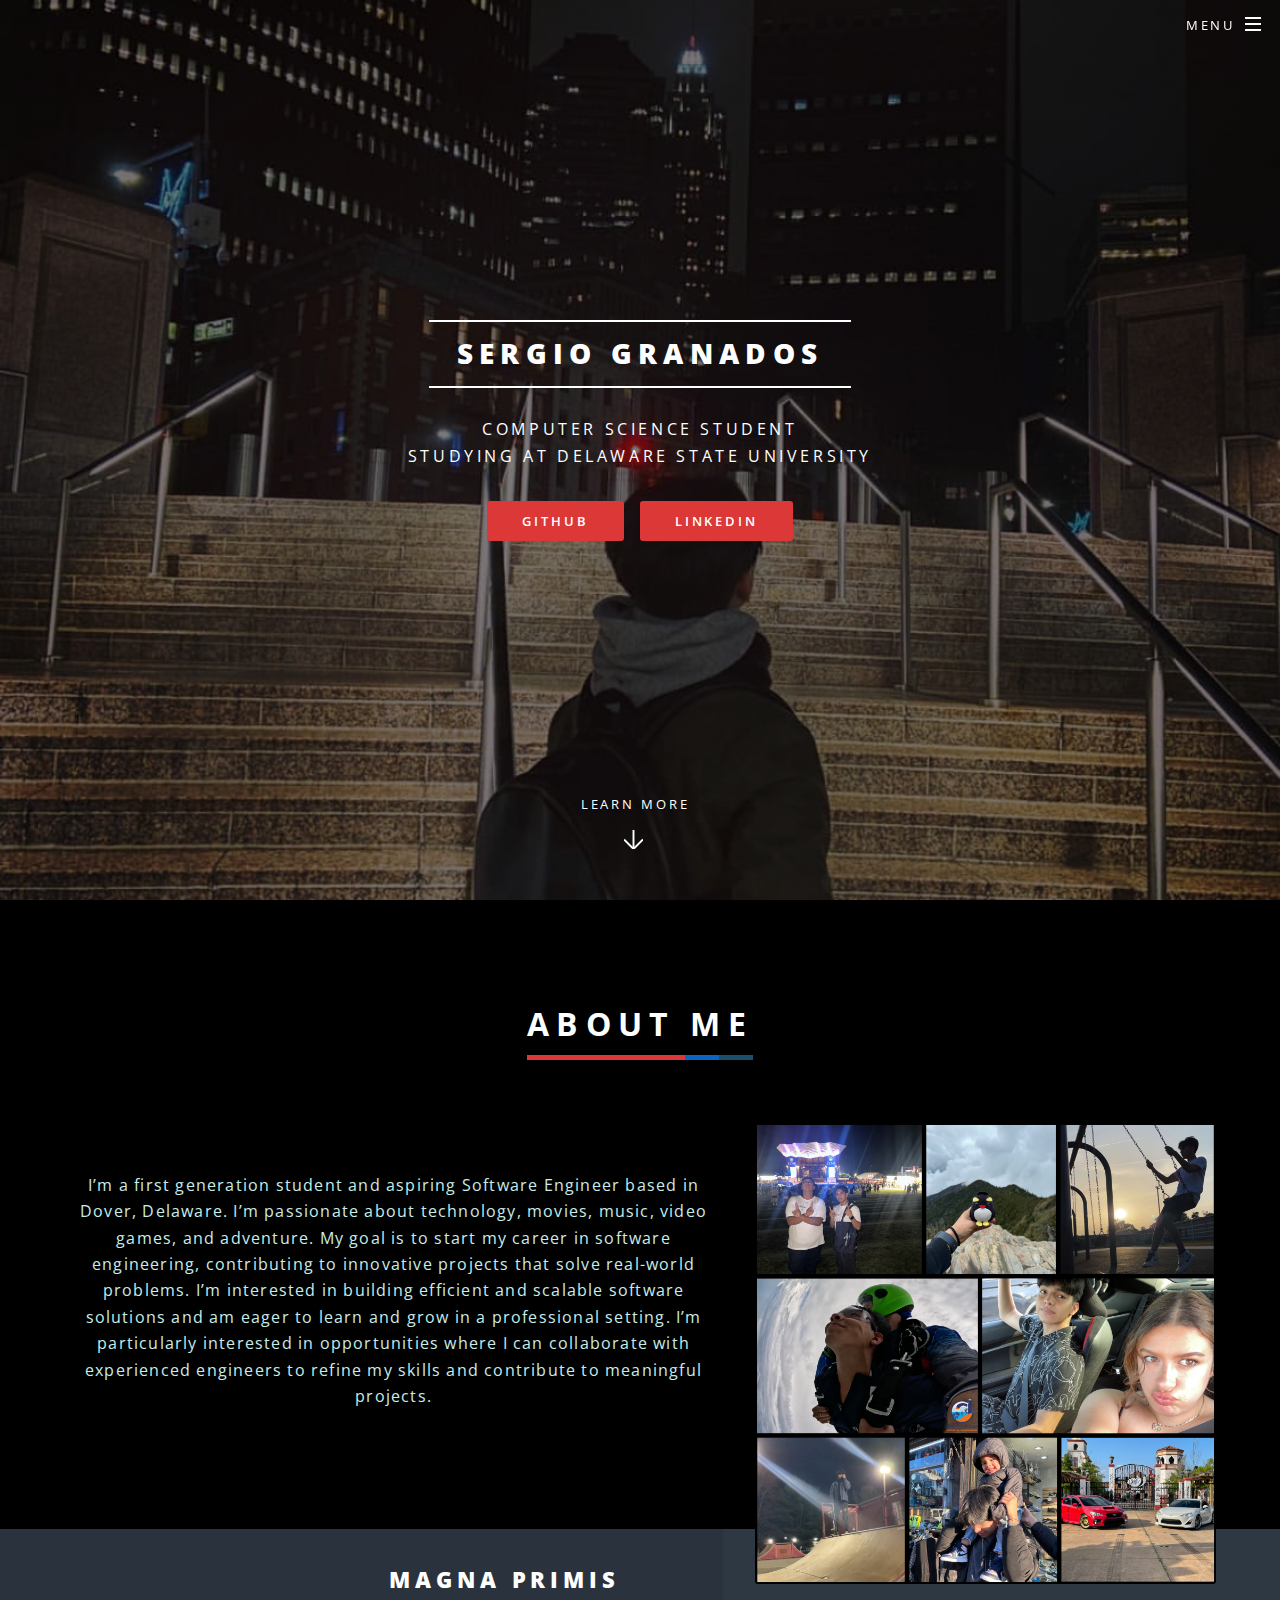
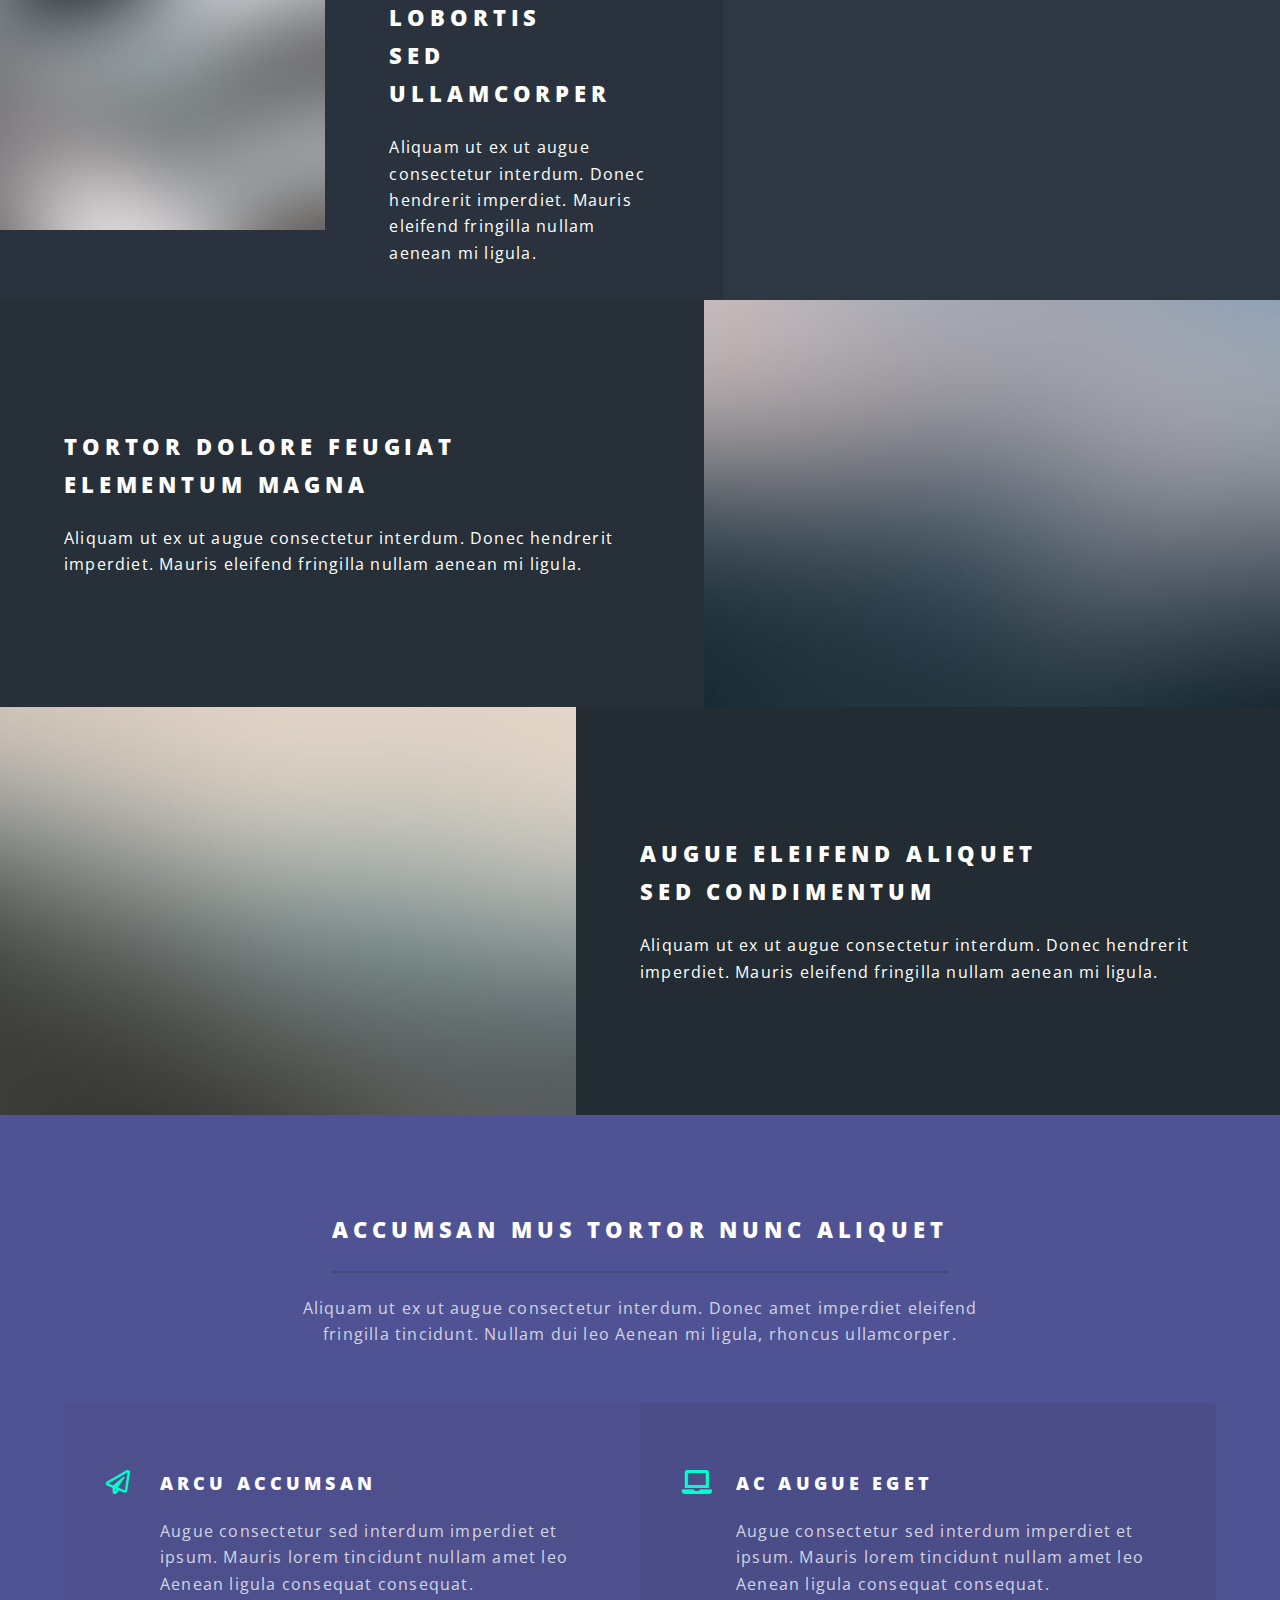
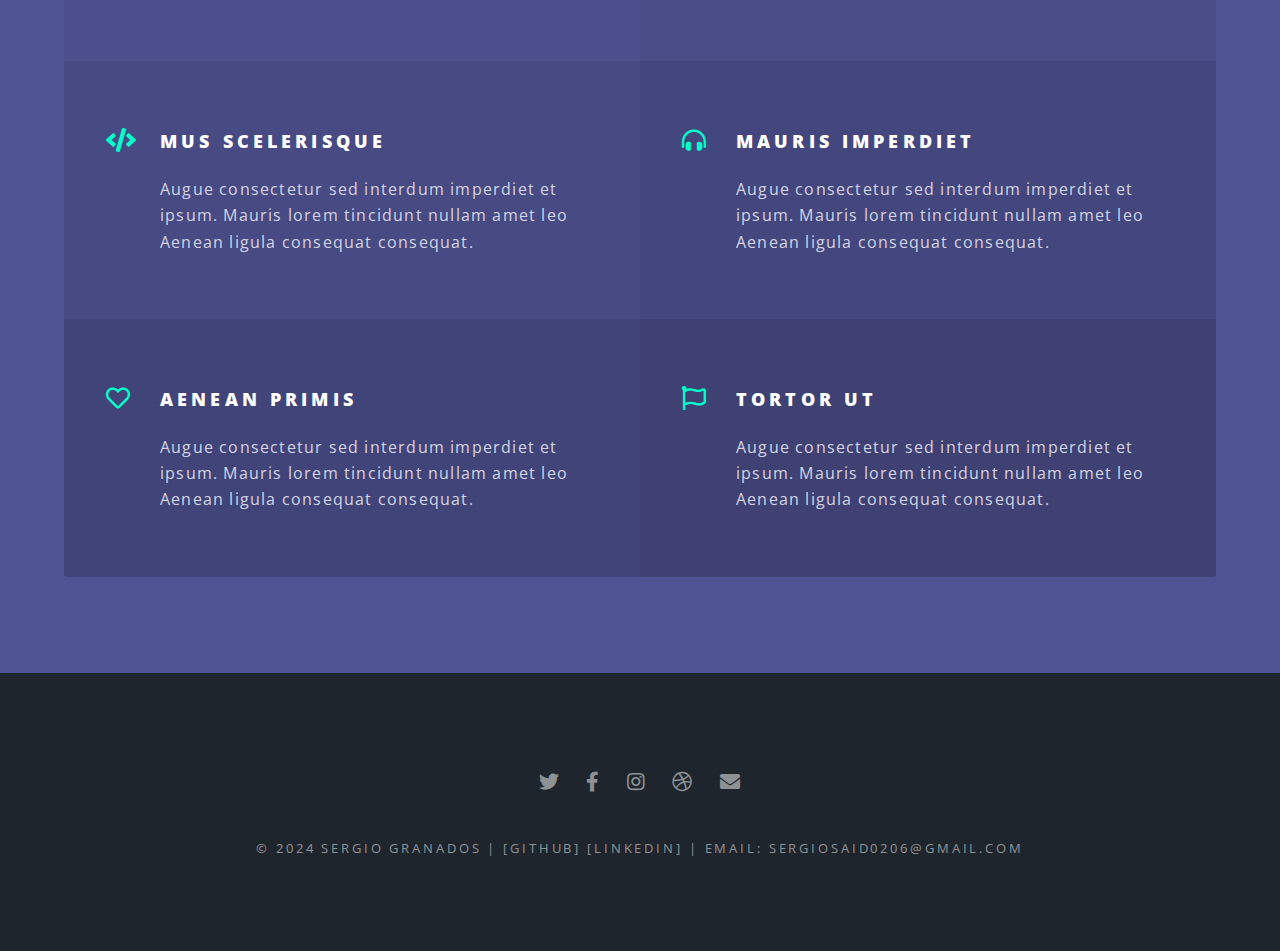
<file: html5up-spectral/index.html>
<!DOCTYPE HTML>
<!--
	Spectral by HTML5 UP
	html5up.net | @ajlkn
	Free for personal and commercial use under the CCA 3.0 license (html5up.net/license)
-->
<html>
	<head>
		<title>Sergio Granados</title>
		<meta charset="utf-8" />
		<meta name="viewport" content="width=device-width, initial-scale=1, user-scalable=no" />
		<link rel="stylesheet" href="assets/css/main.css" />
		<noscript><link rel="stylesheet" href="assets/css/noscript.css" /></noscript>
	</head>
	<body class="landing is-preload">

		<!-- Page Wrapper -->
			<div id="page-wrapper">

				<!-- Header -->
					<header id="header" class="alt">
						<h1><a href="index.html">Sergio Granados</a></h1>
						<nav id="nav">
							<ul>
								<li class="special">
									<a href="#menu" class="menuToggle"><span>Menu</span></a>
									<div id="menu">
										<ul>
											<li><a href="index.html">Home</a></li>
											<li><a href="generic.html">Generic</a></li>
											<li><a href="elements.html">Elements</a></li>
											<li><a href="#">Sign Up</a></li>
											<li><a href="#">Log In</a></li>
										</ul>
									</div>
								</li>
							</ul>
						</nav>
					</header>

				<!-- Banner -->
					<section id="banner">
						<div class="inner">
							<h2>Sergio Granados</h2>
							<p>Computer Science student<br />
							studying at Delaware State University<br /></p>
							<ul class="actions special">
								<li><a href="https://github.com/SergioGranados25" class="button primary">GitHub</a></li>
								<li><a href="https://www.linkedin.com/in/sergiosgranados/" class="button primary">Linkedin</a></li>
							</ul>
						</div>
						<a href="#one" class="more scrolly">Learn More</a>
					</section>

				<!-- One -->
					<section id="one" class="wrapper style1 special">
						<div class="inner">
							<header class="major">
								<h2>About me<span class="underline"></span></h2>
								<p><span class="image right"><img src="images/Collage.JPEG" alt="" /></span><br><br>
									I’m a first generation student and aspiring Software Engineer based in Dover, Delaware. I’m passionate about technology, movies, music, video games, and adventure. My goal is to start my career in software engineering, contributing to innovative projects that solve real-world problems. I’m interested in building efficient and scalable software solutions and am eager to learn and grow in a professional setting. I’m particularly interested in opportunities where I can collaborate with experienced engineers to refine my skills and contribute to meaningful projects.
								</p>
							</header>
						</div>
					</section>

				<!-- Two -->
					<section id="two" class="wrapper alt style2">
						<section class="spotlight">
							<div class="image"><img src="images/pic01.jpg" alt="" /></div><div class="content">
								<h2>Magna primis lobortis<br />
								sed ullamcorper</h2>
								<p>Aliquam ut ex ut augue consectetur interdum. Donec hendrerit imperdiet. Mauris eleifend fringilla nullam aenean mi ligula.</p>
							</div>
						</section>
						<section class="spotlight">
							<div class="image"><img src="images/pic02.jpg" alt="" /></div><div class="content">
								<h2>Tortor dolore feugiat<br />
								elementum magna</h2>
								<p>Aliquam ut ex ut augue consectetur interdum. Donec hendrerit imperdiet. Mauris eleifend fringilla nullam aenean mi ligula.</p>
							</div>
						</section>
						<section class="spotlight">
							<div class="image"><img src="images/pic03.jpg" alt="" /></div><div class="content">
								<h2>Augue eleifend aliquet<br />
								sed condimentum</h2>
								<p>Aliquam ut ex ut augue consectetur interdum. Donec hendrerit imperdiet. Mauris eleifend fringilla nullam aenean mi ligula.</p>
							</div>
						</section>
					</section>

				<!-- Three -->
					<section id="three" class="wrapper style3 special">
						<div class="inner">
							<header class="major">
								<h2>Accumsan mus tortor nunc aliquet</h2>
								<p>Aliquam ut ex ut augue consectetur interdum. Donec amet imperdiet eleifend<br />
								fringilla tincidunt. Nullam dui leo Aenean mi ligula, rhoncus ullamcorper.</p>
							</header>
							<ul class="features">
								<li class="icon fa-paper-plane">
									<h3>Arcu accumsan</h3>
									<p>Augue consectetur sed interdum imperdiet et ipsum. Mauris lorem tincidunt nullam amet leo Aenean ligula consequat consequat.</p>
								</li>
								<li class="icon solid fa-laptop">
									<h3>Ac Augue Eget</h3>
									<p>Augue consectetur sed interdum imperdiet et ipsum. Mauris lorem tincidunt nullam amet leo Aenean ligula consequat consequat.</p>
								</li>
								<li class="icon solid fa-code">
									<h3>Mus Scelerisque</h3>
									<p>Augue consectetur sed interdum imperdiet et ipsum. Mauris lorem tincidunt nullam amet leo Aenean ligula consequat consequat.</p>
								</li>
								<li class="icon solid fa-headphones-alt">
									<h3>Mauris Imperdiet</h3>
									<p>Augue consectetur sed interdum imperdiet et ipsum. Mauris lorem tincidunt nullam amet leo Aenean ligula consequat consequat.</p>
								</li>
								<li class="icon fa-heart">
									<h3>Aenean Primis</h3>
									<p>Augue consectetur sed interdum imperdiet et ipsum. Mauris lorem tincidunt nullam amet leo Aenean ligula consequat consequat.</p>
								</li>
								<li class="icon fa-flag">
									<h3>Tortor Ut</h3>
									<p>Augue consectetur sed interdum imperdiet et ipsum. Mauris lorem tincidunt nullam amet leo Aenean ligula consequat consequat.</p>
								</li>
							</ul>
						</div>
					</section>


				<!-- Footer -->
					<footer id="footer">
						<ul class="icons">
							<li><a href="#" class="icon brands fa-twitter"><span class="label">Twitter</span></a></li>
							<li><a href="#" class="icon brands fa-facebook-f"><span class="label">Facebook</span></a></li>
							<li><a href="#" class="icon brands fa-instagram"><span class="label">Instagram</span></a></li>
							<li><a href="#" class="icon brands fa-dribbble"><span class="label">Dribbble</span></a></li>
							<li><a href="#" class="icon solid fa-envelope"><span class="label">Email</span></a></li>
						</ul>
						<ul class="copyright">
							<li>&copy; 2024 Sergio Granados | [GitHub] [LinkedIn] | Email: sergiosaid0206@gmail.com</li>
						</ul>
					</footer>

			</div>

		<!-- Scripts -->
			<script src="assets/js/jquery.min.js"></script>
			<script src="assets/js/jquery.scrollex.min.js"></script>
			<script src="assets/js/jquery.scrolly.min.js"></script>
			<script src="assets/js/browser.min.js"></script>
			<script src="assets/js/breakpoints.min.js"></script>
			<script src="assets/js/util.js"></script>
			<script src="assets/js/main.js"></script>

	</body>
</html>
</file>
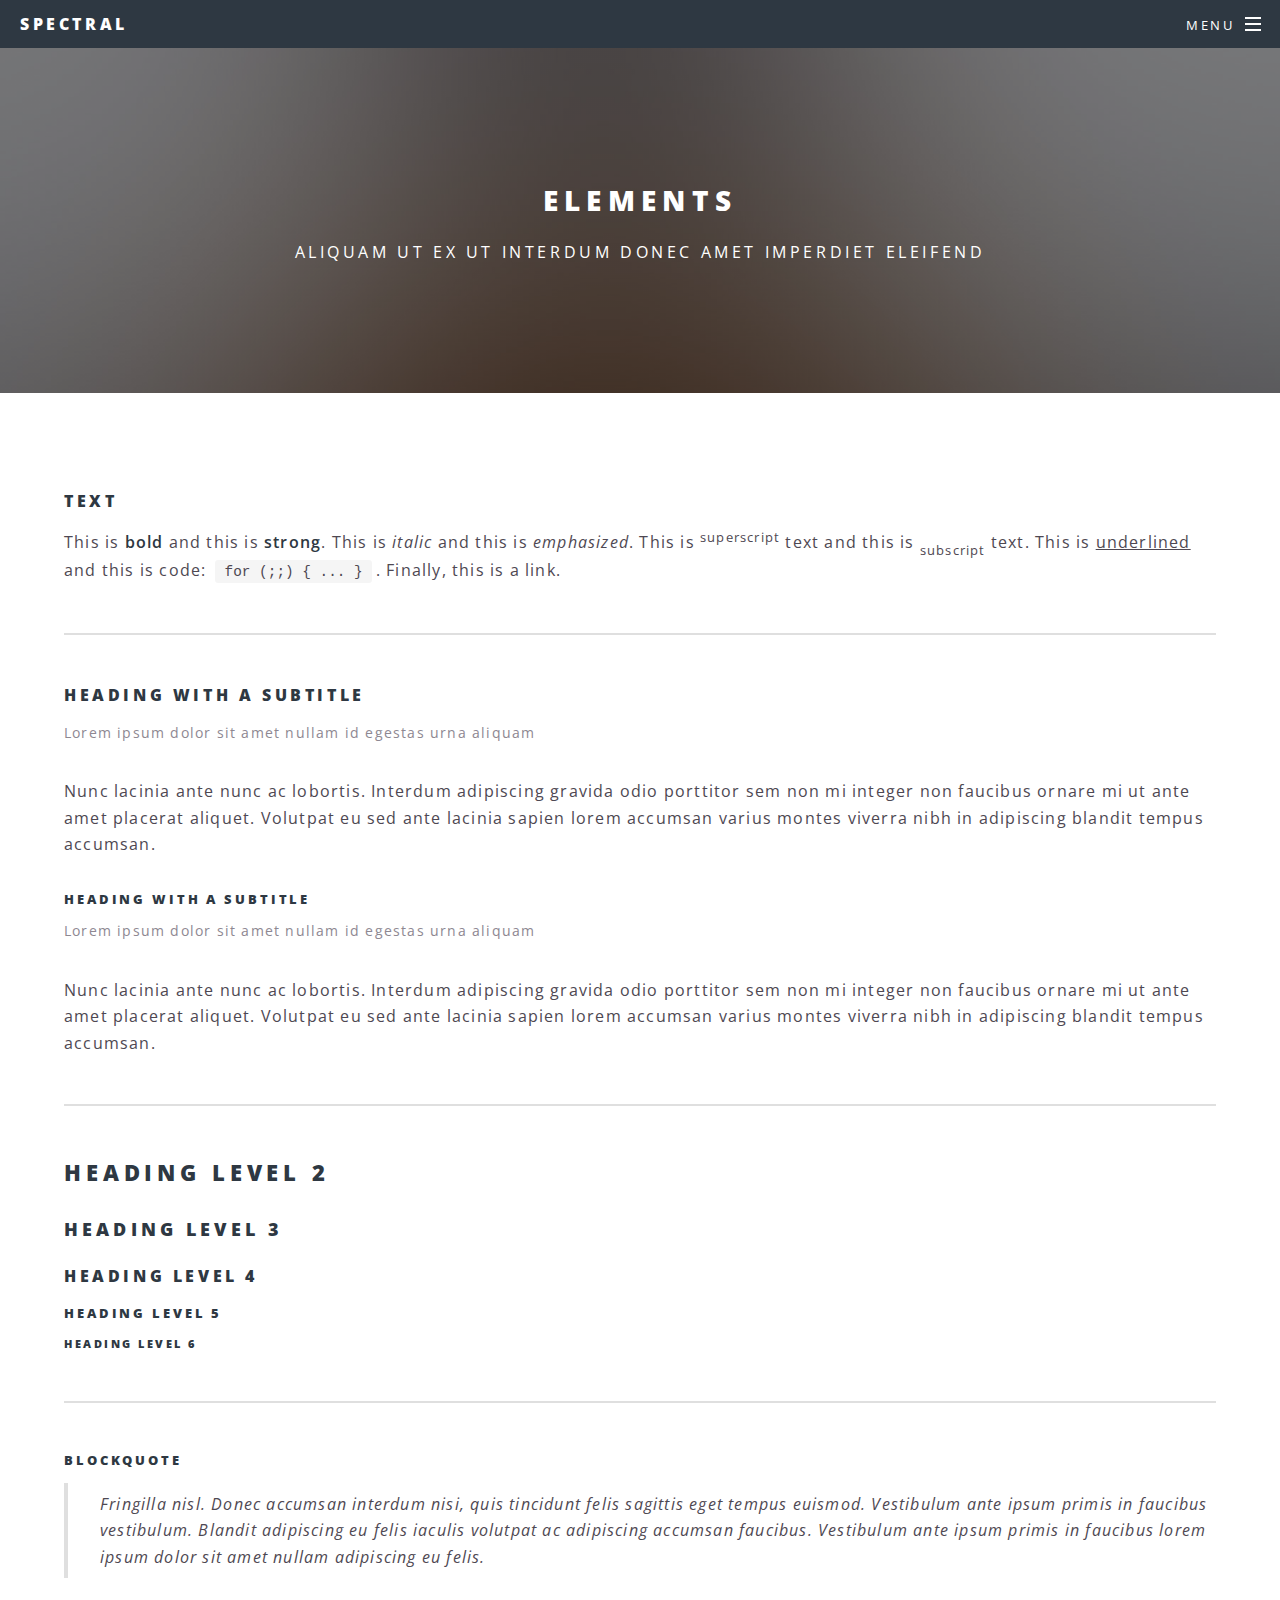
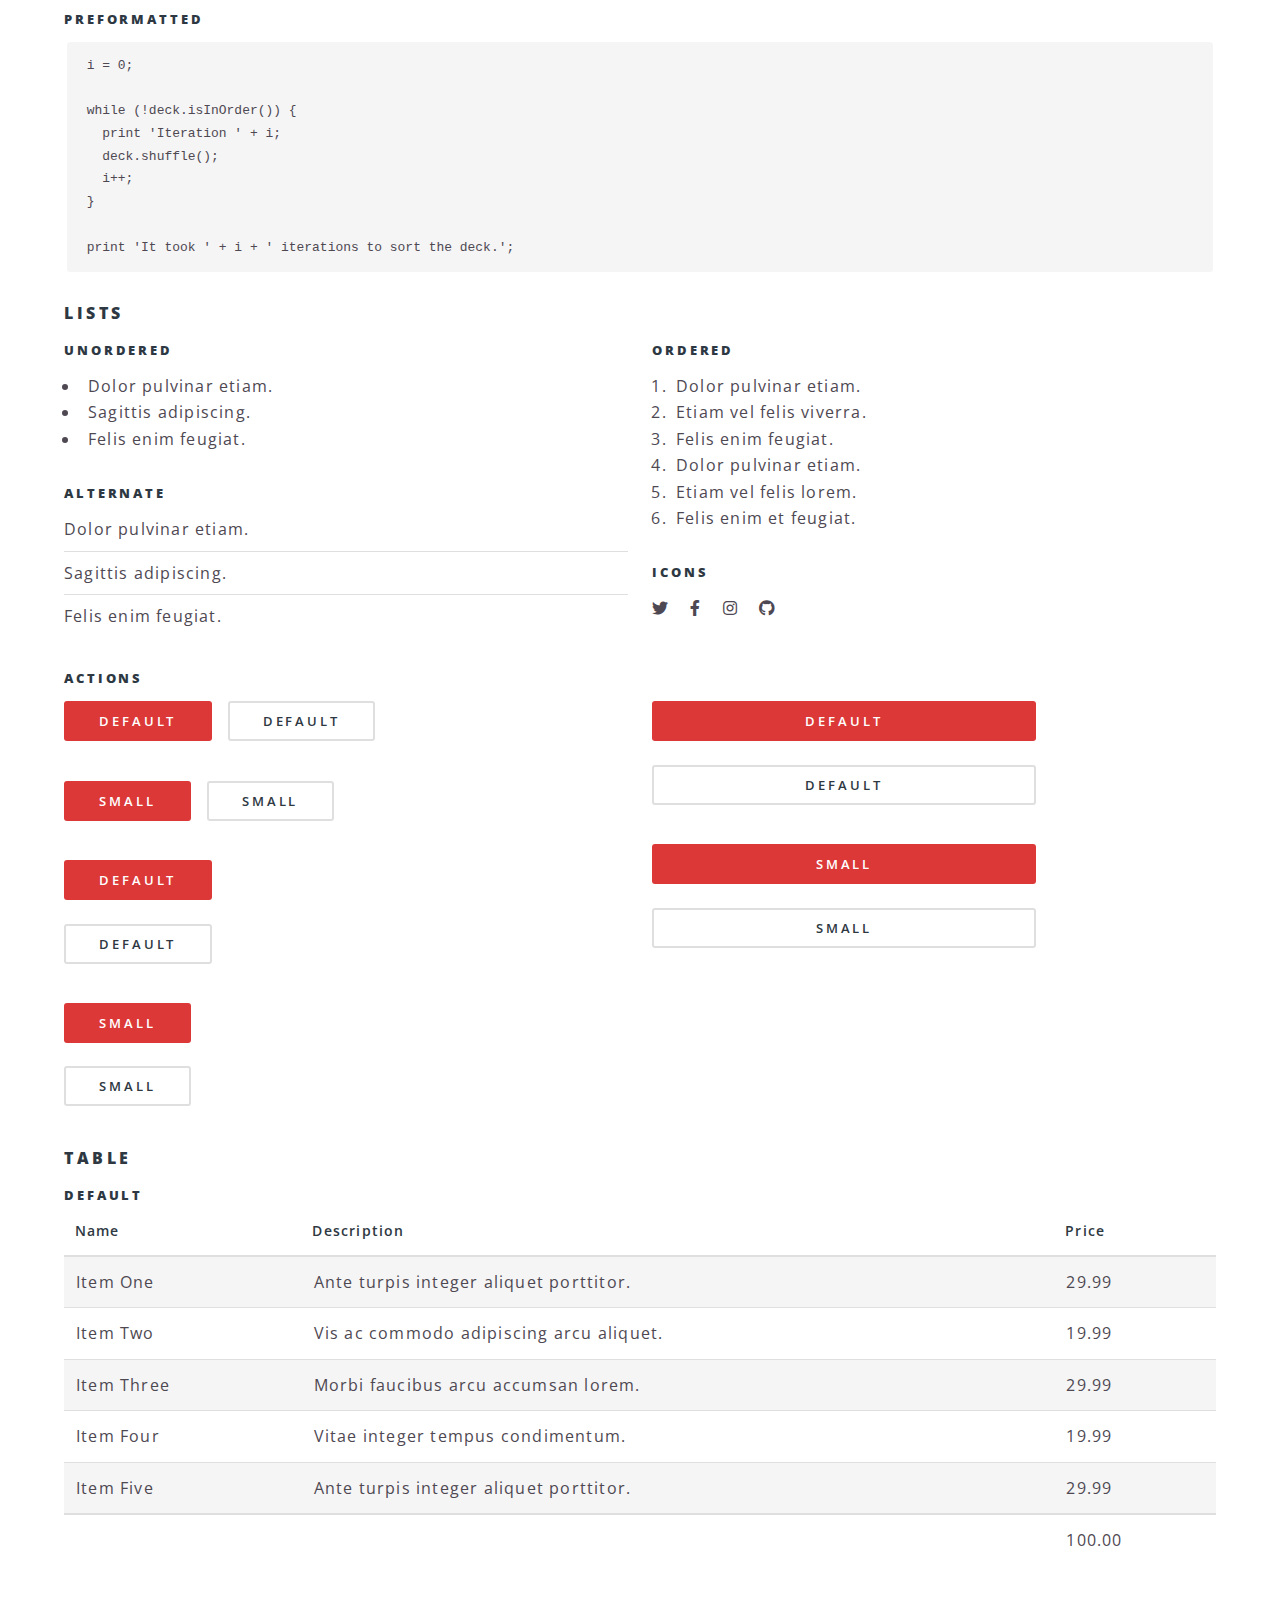
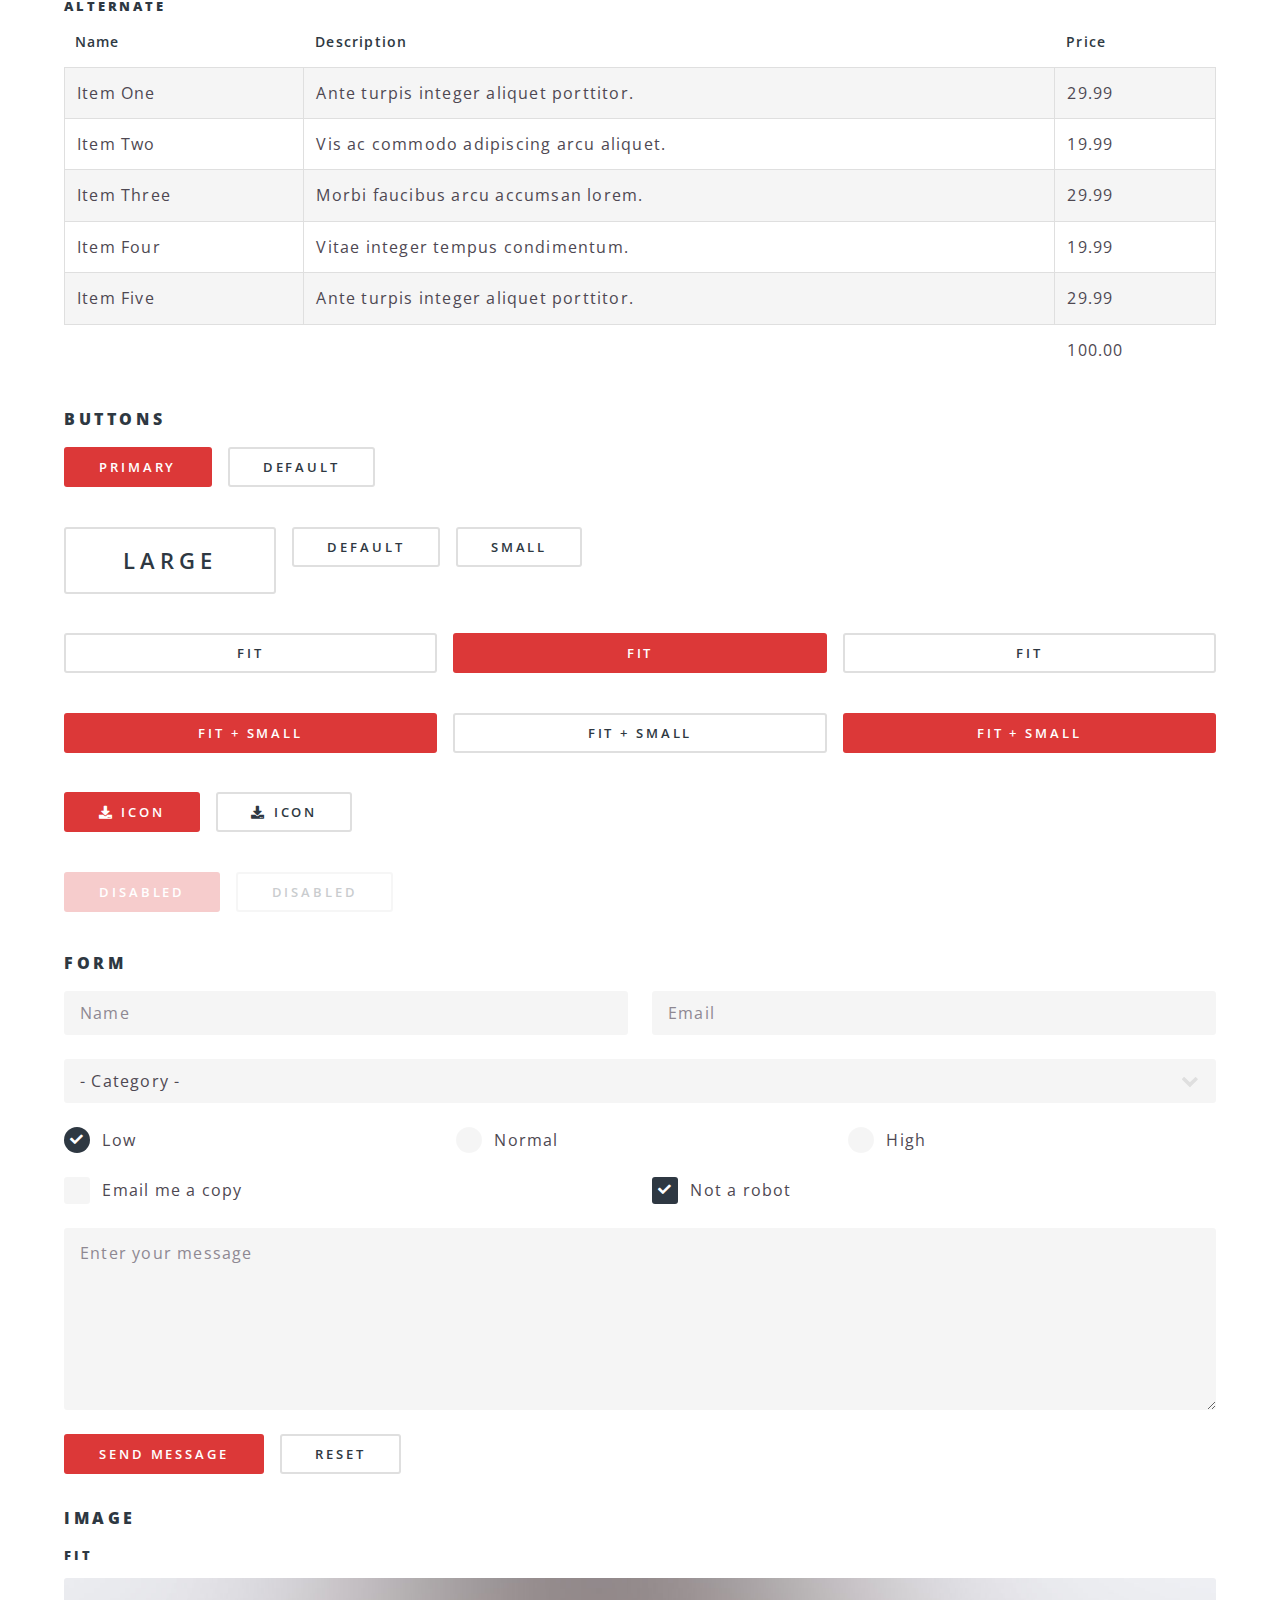
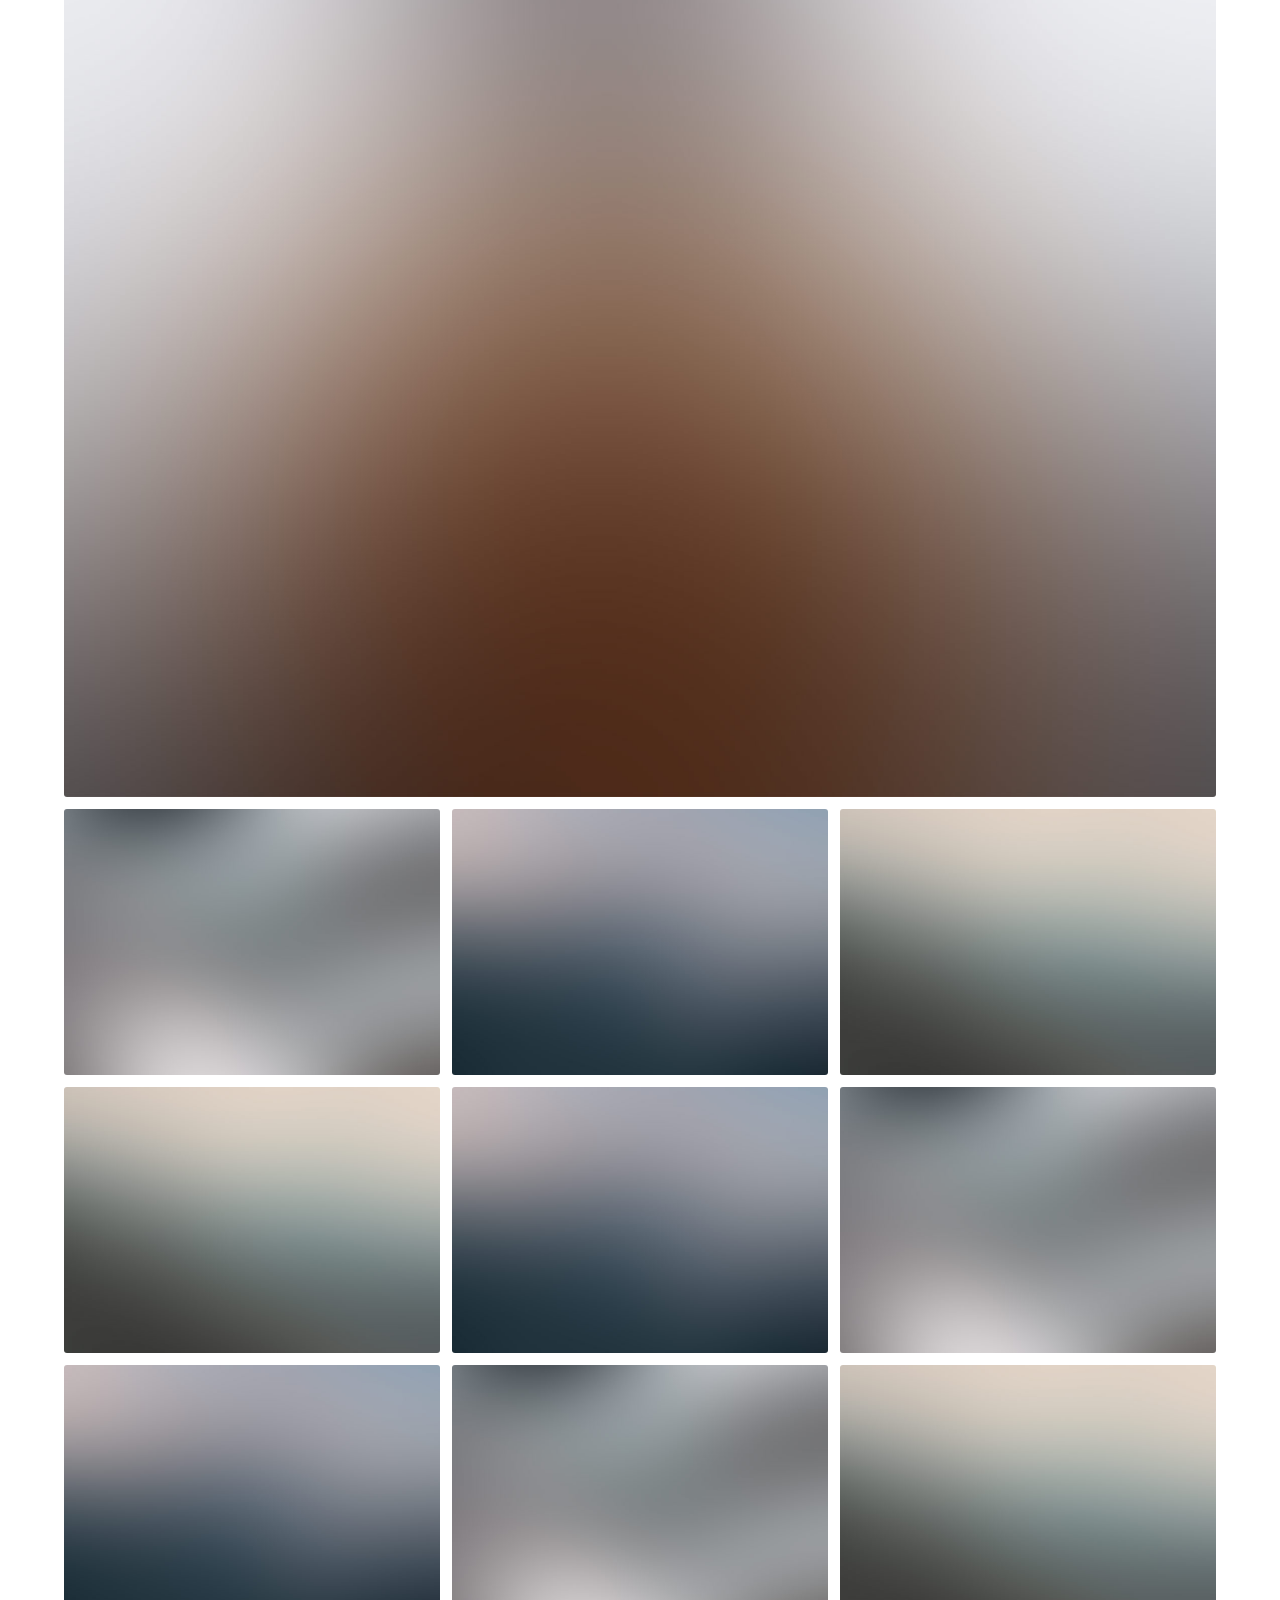
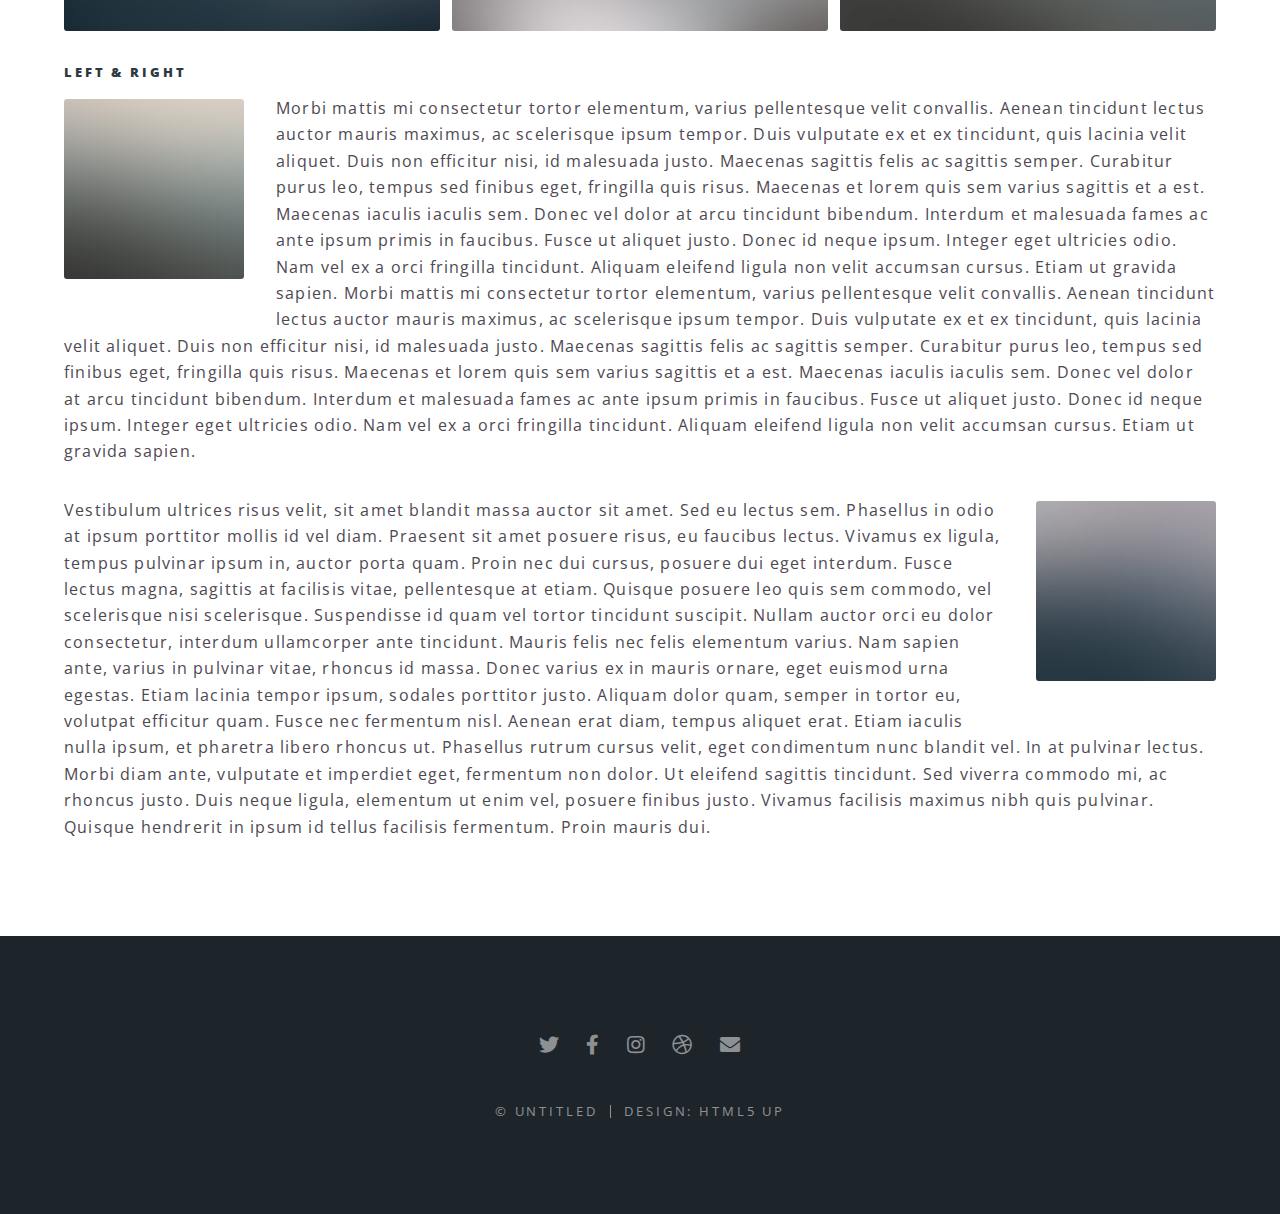
<file: elements.html>
<!DOCTYPE HTML>
<!--
	Spectral by HTML5 UP
	html5up.net | @ajlkn
	Free for personal and commercial use under the CCA 3.0 license (html5up.net/license)
-->
<html>
	<head>
		<title>Elements - Spectral by HTML5 UP</title>
		<meta charset="utf-8" />
		<meta name="viewport" content="width=device-width, initial-scale=1, user-scalable=no" />
		<link rel="stylesheet" href="assets/css/main.css" />
		<noscript><link rel="stylesheet" href="assets/css/noscript.css" /></noscript>
	</head>
	<body class="is-preload">

		<!-- Page Wrapper -->
			<div id="page-wrapper">

				<!-- Header -->
					<header id="header">
						<h1><a href="index.html">Spectral</a></h1>
						<nav id="nav">
							<ul>
								<li class="special">
									<a href="#menu" class="menuToggle"><span>Menu</span></a>
									<div id="menu">
										<ul>
											<li><a href="index.html">Home</a></li>
											<li><a href="generic.html">Generic</a></li>
											<li><a href="elements.html">Elements</a></li>
											<li><a href="#">Sign Up</a></li>
											<li><a href="#">Log In</a></li>
										</ul>
									</div>
								</li>
							</ul>
						</nav>
					</header>

				<!-- Main -->
					<article id="main">
						<header>
							<h2>Elements</h2>
							<p>Aliquam ut ex ut interdum donec amet imperdiet eleifend</p>
						</header>
						<section class="wrapper style5">
							<div class="inner">

								<section>
									<h4>Text</h4>
									<p>This is <b>bold</b> and this is <strong>strong</strong>. This is <i>italic</i> and this is <em>emphasized</em>.
									This is <sup>superscript</sup> text and this is <sub>subscript</sub> text.
									This is <u>underlined</u> and this is code: <code>for (;;) { ... }</code>. Finally, <a href="#">this is a link</a>.</p>
									<hr />
									<header>
										<h4>Heading with a Subtitle</h4>
										<p>Lorem ipsum dolor sit amet nullam id egestas urna aliquam</p>
									</header>
									<p>Nunc lacinia ante nunc ac lobortis. Interdum adipiscing gravida odio porttitor sem non mi integer non faucibus ornare mi ut ante amet placerat aliquet. Volutpat eu sed ante lacinia sapien lorem accumsan varius montes viverra nibh in adipiscing blandit tempus accumsan.</p>
									<header>
										<h5>Heading with a Subtitle</h5>
										<p>Lorem ipsum dolor sit amet nullam id egestas urna aliquam</p>
									</header>
									<p>Nunc lacinia ante nunc ac lobortis. Interdum adipiscing gravida odio porttitor sem non mi integer non faucibus ornare mi ut ante amet placerat aliquet. Volutpat eu sed ante lacinia sapien lorem accumsan varius montes viverra nibh in adipiscing blandit tempus accumsan.</p>
									<hr />
									<h2>Heading Level 2</h2>
									<h3>Heading Level 3</h3>
									<h4>Heading Level 4</h4>
									<h5>Heading Level 5</h5>
									<h6>Heading Level 6</h6>
									<hr />
									<h5>Blockquote</h5>
									<blockquote>Fringilla nisl. Donec accumsan interdum nisi, quis tincidunt felis sagittis eget tempus euismod. Vestibulum ante ipsum primis in faucibus vestibulum. Blandit adipiscing eu felis iaculis volutpat ac adipiscing accumsan faucibus. Vestibulum ante ipsum primis in faucibus lorem ipsum dolor sit amet nullam adipiscing eu felis.</blockquote>
									<h5>Preformatted</h5>
									<pre><code>i = 0;

while (!deck.isInOrder()) {
  print 'Iteration ' + i;
  deck.shuffle();
  i++;
}

print 'It took ' + i + ' iterations to sort the deck.';</code></pre>
								</section>

								<section>
									<h4>Lists</h4>
									<div class="row">
										<div class="col-6 col-12-medium">
											<h5>Unordered</h5>
											<ul>
												<li>Dolor pulvinar etiam.</li>
												<li>Sagittis adipiscing.</li>
												<li>Felis enim feugiat.</li>
											</ul>
											<h5>Alternate</h5>
											<ul class="alt">
												<li>Dolor pulvinar etiam.</li>
												<li>Sagittis adipiscing.</li>
												<li>Felis enim feugiat.</li>
											</ul>
										</div>
										<div class="col-6 col-12-medium">
											<h5>Ordered</h5>
											<ol>
												<li>Dolor pulvinar etiam.</li>
												<li>Etiam vel felis viverra.</li>
												<li>Felis enim feugiat.</li>
												<li>Dolor pulvinar etiam.</li>
												<li>Etiam vel felis lorem.</li>
												<li>Felis enim et feugiat.</li>
											</ol>
											<h5>Icons</h5>
											<ul class="icons">
												<li><a href="#" class="icon brands fa-twitter"><span class="label">Twitter</span></a></li>
												<li><a href="#" class="icon brands fa-facebook-f"><span class="label">Facebook</span></a></li>
												<li><a href="#" class="icon brands fa-instagram"><span class="label">Instagram</span></a></li>
												<li><a href="#" class="icon brands fa-github"><span class="label">Github</span></a></li>
											</ul>
										</div>
									</div>
									<h5>Actions</h5>
									<div class="row">
										<div class="col-6 col-12-medium">
											<ul class="actions">
												<li><a href="#" class="button primary">Default</a></li>
												<li><a href="#" class="button">Default</a></li>
											</ul>
											<ul class="actions small">
												<li><a href="#" class="button primary small">Small</a></li>
												<li><a href="#" class="button small">Small</a></li>
											</ul>
											<ul class="actions stacked">
												<li><a href="#" class="button primary">Default</a></li>
												<li><a href="#" class="button">Default</a></li>
											</ul>
											<ul class="actions stacked">
												<li><a href="#" class="button primary small">Small</a></li>
												<li><a href="#" class="button small">Small</a></li>
											</ul>
										</div>
										<div class="col-6 col-12-medium">
											<ul class="actions stacked">
												<li><a href="#" class="button primary fit">Default</a></li>
												<li><a href="#" class="button fit">Default</a></li>
											</ul>
											<ul class="actions stacked">
												<li><a href="#" class="button primary small fit">Small</a></li>
												<li><a href="#" class="button small fit">Small</a></li>
											</ul>
										</div>
									</div>
								</section>

								<section>
									<h4>Table</h4>
									<h5>Default</h5>
									<div class="table-wrapper">
										<table>
											<thead>
												<tr>
													<th>Name</th>
													<th>Description</th>
													<th>Price</th>
												</tr>
											</thead>
											<tbody>
												<tr>
													<td>Item One</td>
													<td>Ante turpis integer aliquet porttitor.</td>
													<td>29.99</td>
												</tr>
												<tr>
													<td>Item Two</td>
													<td>Vis ac commodo adipiscing arcu aliquet.</td>
													<td>19.99</td>
												</tr>
												<tr>
													<td>Item Three</td>
													<td> Morbi faucibus arcu accumsan lorem.</td>
													<td>29.99</td>
												</tr>
												<tr>
													<td>Item Four</td>
													<td>Vitae integer tempus condimentum.</td>
													<td>19.99</td>
												</tr>
												<tr>
													<td>Item Five</td>
													<td>Ante turpis integer aliquet porttitor.</td>
													<td>29.99</td>
												</tr>
											</tbody>
											<tfoot>
												<tr>
													<td colspan="2"></td>
													<td>100.00</td>
												</tr>
											</tfoot>
										</table>
									</div>

									<h5>Alternate</h5>
									<div class="table-wrapper">
										<table class="alt">
											<thead>
												<tr>
													<th>Name</th>
													<th>Description</th>
													<th>Price</th>
												</tr>
											</thead>
											<tbody>
												<tr>
													<td>Item One</td>
													<td>Ante turpis integer aliquet porttitor.</td>
													<td>29.99</td>
												</tr>
												<tr>
													<td>Item Two</td>
													<td>Vis ac commodo adipiscing arcu aliquet.</td>
													<td>19.99</td>
												</tr>
												<tr>
													<td>Item Three</td>
													<td> Morbi faucibus arcu accumsan lorem.</td>
													<td>29.99</td>
												</tr>
												<tr>
													<td>Item Four</td>
													<td>Vitae integer tempus condimentum.</td>
													<td>19.99</td>
												</tr>
												<tr>
													<td>Item Five</td>
													<td>Ante turpis integer aliquet porttitor.</td>
													<td>29.99</td>
												</tr>
											</tbody>
											<tfoot>
												<tr>
													<td colspan="2"></td>
													<td>100.00</td>
												</tr>
											</tfoot>
										</table>
									</div>
								</section>

								<section>
									<h4>Buttons</h4>
									<ul class="actions">
										<li><a href="#" class="button primary">Primary</a></li>
										<li><a href="#" class="button">Default</a></li>
									</ul>
									<ul class="actions">
										<li><a href="#" class="button large">Large</a></li>
										<li><a href="#" class="button">Default</a></li>
										<li><a href="#" class="button small">Small</a></li>
									</ul>
									<ul class="actions fit">
										<li><a href="#" class="button fit">Fit</a></li>
										<li><a href="#" class="button primary fit">Fit</a></li>
										<li><a href="#" class="button fit">Fit</a></li>
									</ul>
									<ul class="actions fit small">
										<li><a href="#" class="button primary fit small">Fit + Small</a></li>
										<li><a href="#" class="button fit small">Fit + Small</a></li>
										<li><a href="#" class="button primary fit small">Fit + Small</a></li>
									</ul>
									<ul class="actions">
										<li><a href="#" class="button primary icon solid fa-download">Icon</a></li>
										<li><a href="#" class="button icon solid fa-download">Icon</a></li>
									</ul>
									<ul class="actions">
										<li><span class="button primary disabled">Disabled</span></li>
										<li><span class="button disabled">Disabled</span></li>
									</ul>
								</section>

								<section>
									<h4>Form</h4>
									<form method="post" action="#">
										<div class="row gtr-uniform">
											<div class="col-6 col-12-xsmall">
												<input type="text" name="demo-name" id="demo-name" value="" placeholder="Name" />
											</div>
											<div class="col-6 col-12-xsmall">
												<input type="email" name="demo-email" id="demo-email" value="" placeholder="Email" />
											</div>
											<div class="col-12">
												<select name="demo-category" id="demo-category">
													<option value="">- Category -</option>
													<option value="1">Manufacturing</option>
													<option value="1">Shipping</option>
													<option value="1">Administration</option>
													<option value="1">Human Resources</option>
												</select>
											</div>
											<div class="col-4 col-12-small">
												<input type="radio" id="demo-priority-low" name="demo-priority" checked>
												<label for="demo-priority-low">Low</label>
											</div>
											<div class="col-4 col-12-small">
												<input type="radio" id="demo-priority-normal" name="demo-priority">
												<label for="demo-priority-normal">Normal</label>
											</div>
											<div class="col-4 col-12-small">
												<input type="radio" id="demo-priority-high" name="demo-priority">
												<label for="demo-priority-high">High</label>
											</div>
											<div class="col-6 col-12-small">
												<input type="checkbox" id="demo-copy" name="demo-copy">
												<label for="demo-copy">Email me a copy</label>
											</div>
											<div class="col-6 col-12-small">
												<input type="checkbox" id="demo-human" name="demo-human" checked>
												<label for="demo-human">Not a robot</label>
											</div>
											<div class="col-12">
												<textarea name="demo-message" id="demo-message" placeholder="Enter your message" rows="6"></textarea>
											</div>
											<div class="col-12">
												<ul class="actions">
													<li><input type="submit" value="Send Message" class="primary" /></li>
													<li><input type="reset" value="Reset" /></li>
												</ul>
											</div>
										</div>
									</form>
								</section>

								<section>
									<h4>Image</h4>
									<h5>Fit</h5>
									<div class="box alt">
										<div class="row gtr-50 gtr-uniform">
											<div class="col-12"><span class="image fit"><img src="images/banner.jpg" alt="" /></span></div>
											<div class="col-4"><span class="image fit"><img src="images/pic01.jpg" alt="" /></span></div>
											<div class="col-4"><span class="image fit"><img src="images/pic02.jpg" alt="" /></span></div>
											<div class="col-4"><span class="image fit"><img src="images/pic03.jpg" alt="" /></span></div>
											<div class="col-4"><span class="image fit"><img src="images/pic03.jpg" alt="" /></span></div>
											<div class="col-4"><span class="image fit"><img src="images/pic02.jpg" alt="" /></span></div>
											<div class="col-4"><span class="image fit"><img src="images/pic01.jpg" alt="" /></span></div>
											<div class="col-4"><span class="image fit"><img src="images/pic02.jpg" alt="" /></span></div>
											<div class="col-4"><span class="image fit"><img src="images/pic01.jpg" alt="" /></span></div>
											<div class="col-4"><span class="image fit"><img src="images/pic03.jpg" alt="" /></span></div>
										</div>
									</div>
									<h5>Left &amp; Right</h5>
									<p><span class="image left"><img src="images/pic04.jpg" alt="" /></span>Morbi mattis mi consectetur tortor elementum, varius pellentesque velit convallis. Aenean tincidunt lectus auctor mauris maximus, ac scelerisque ipsum tempor. Duis vulputate ex et ex tincidunt, quis lacinia velit aliquet. Duis non efficitur nisi, id malesuada justo. Maecenas sagittis felis ac sagittis semper. Curabitur purus leo, tempus sed finibus eget, fringilla quis risus. Maecenas et lorem quis sem varius sagittis et a est. Maecenas iaculis iaculis sem. Donec vel dolor at arcu tincidunt bibendum. Interdum et malesuada fames ac ante ipsum primis in faucibus. Fusce ut aliquet justo. Donec id neque ipsum. Integer eget ultricies odio. Nam vel ex a orci fringilla tincidunt. Aliquam eleifend ligula non velit accumsan cursus. Etiam ut gravida sapien. Morbi mattis mi consectetur tortor elementum, varius pellentesque velit convallis. Aenean tincidunt lectus auctor mauris maximus, ac scelerisque ipsum tempor. Duis vulputate ex et ex tincidunt, quis lacinia velit aliquet. Duis non efficitur nisi, id malesuada justo. Maecenas sagittis felis ac sagittis semper. Curabitur purus leo, tempus sed finibus eget, fringilla quis risus. Maecenas et lorem quis sem varius sagittis et a est. Maecenas iaculis iaculis sem. Donec vel dolor at arcu tincidunt bibendum. Interdum et malesuada fames ac ante ipsum primis in faucibus. Fusce ut aliquet justo. Donec id neque ipsum. Integer eget ultricies odio. Nam vel ex a orci fringilla tincidunt. Aliquam eleifend ligula non velit accumsan cursus. Etiam ut gravida sapien.</p>
									<p><span class="image right"><img src="images/pic05.jpg" alt="" /></span>Vestibulum ultrices risus velit, sit amet blandit massa auctor sit amet. Sed eu lectus sem. Phasellus in odio at ipsum porttitor mollis id vel diam. Praesent sit amet posuere risus, eu faucibus lectus. Vivamus ex ligula, tempus pulvinar ipsum in, auctor porta quam. Proin nec dui cursus, posuere dui eget interdum. Fusce lectus magna, sagittis at facilisis vitae, pellentesque at etiam. Quisque posuere leo quis sem commodo, vel scelerisque nisi scelerisque. Suspendisse id quam vel tortor tincidunt suscipit. Nullam auctor orci eu dolor consectetur, interdum ullamcorper ante tincidunt. Mauris felis nec felis elementum varius. Nam sapien ante, varius in pulvinar vitae, rhoncus id massa. Donec varius ex in mauris ornare, eget euismod urna egestas. Etiam lacinia tempor ipsum, sodales porttitor justo. Aliquam dolor quam, semper in tortor eu, volutpat efficitur quam. Fusce nec fermentum nisl. Aenean erat diam, tempus aliquet erat. Etiam iaculis nulla ipsum, et pharetra libero rhoncus ut. Phasellus rutrum cursus velit, eget condimentum nunc blandit vel. In at pulvinar lectus. Morbi diam ante, vulputate et imperdiet eget, fermentum non dolor. Ut eleifend sagittis tincidunt. Sed viverra commodo mi, ac rhoncus justo. Duis neque ligula, elementum ut enim vel, posuere finibus justo. Vivamus facilisis maximus nibh quis pulvinar. Quisque hendrerit in ipsum id tellus facilisis fermentum. Proin mauris dui.</p>
								</section>

							</div>
						</section>
					</article>

				<!-- Footer -->
					<footer id="footer">
						<ul class="icons">
							<li><a href="#" class="icon brands fa-twitter"><span class="label">Twitter</span></a></li>
							<li><a href="#" class="icon brands fa-facebook-f"><span class="label">Facebook</span></a></li>
							<li><a href="#" class="icon brands fa-instagram"><span class="label">Instagram</span></a></li>
							<li><a href="#" class="icon brands fa-dribbble"><span class="label">Dribbble</span></a></li>
							<li><a href="#" class="icon solid fa-envelope"><span class="label">Email</span></a></li>
						</ul>
						<ul class="copyright">
							<li>&copy; Untitled</li><li>Design: <a href="http://html5up.net">HTML5 UP</a></li>
						</ul>
					</footer>

			</div>

		<!-- Scripts -->
			<script src="assets/js/jquery.min.js"></script>
			<script src="assets/js/jquery.scrollex.min.js"></script>
			<script src="assets/js/jquery.scrolly.min.js"></script>
			<script src="assets/js/browser.min.js"></script>
			<script src="assets/js/breakpoints.min.js"></script>
			<script src="assets/js/util.js"></script>
			<script src="assets/js/main.js"></script>

	</body>
</html>
</file>
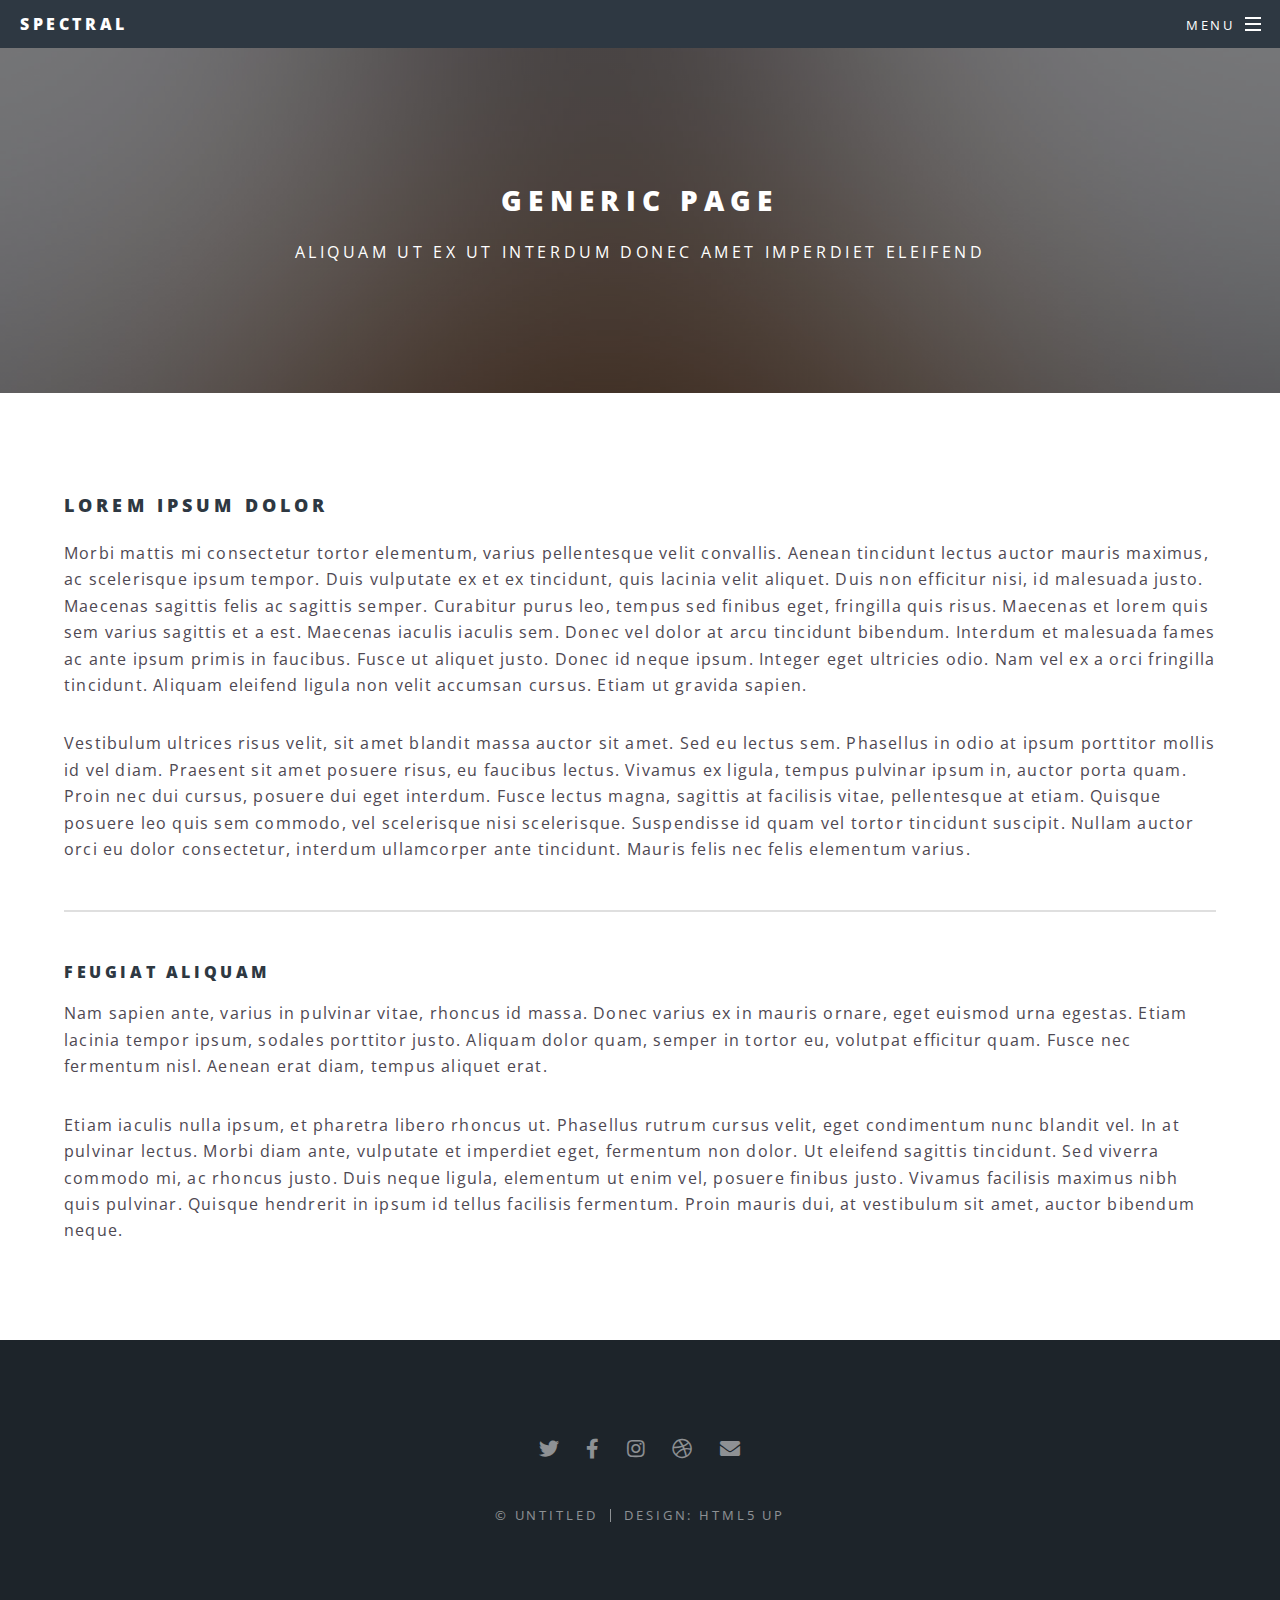
<file: generic.html>
<!DOCTYPE HTML>
<!--
	Spectral by HTML5 UP
	html5up.net | @ajlkn
	Free for personal and commercial use under the CCA 3.0 license (html5up.net/license)
-->
<html>
	<head>
		<title>Generic - Spectral by HTML5 UP</title>
		<meta charset="utf-8" />
		<meta name="viewport" content="width=device-width, initial-scale=1, user-scalable=no" />
		<link rel="stylesheet" href="assets/css/main.css" />
		<noscript><link rel="stylesheet" href="assets/css/noscript.css" /></noscript>
	</head>
	<body class="is-preload">

		<!-- Page Wrapper -->
			<div id="page-wrapper">

				<!-- Header -->
					<header id="header">
						<h1><a href="index.html">Spectral</a></h1>
						<nav id="nav">
							<ul>
								<li class="special">
									<a href="#menu" class="menuToggle"><span>Menu</span></a>
									<div id="menu">
										<ul>
											<li><a href="index.html">Home</a></li>
											<li><a href="generic.html">Generic</a></li>
											<li><a href="elements.html">Elements</a></li>
											<li><a href="#">Sign Up</a></li>
											<li><a href="#">Log In</a></li>
										</ul>
									</div>
								</li>
							</ul>
						</nav>
					</header>

				<!-- Main -->
					<article id="main">
						<header>
							<h2>Generic Page</h2>
							<p>Aliquam ut ex ut interdum donec amet imperdiet eleifend</p>
						</header>
						<section class="wrapper style5">
							<div class="inner">

								<h3>Lorem ipsum dolor</h3>
								<p>Morbi mattis mi consectetur tortor elementum, varius pellentesque velit convallis. Aenean tincidunt lectus auctor mauris maximus, ac scelerisque ipsum tempor. Duis vulputate ex et ex tincidunt, quis lacinia velit aliquet. Duis non efficitur nisi, id malesuada justo. Maecenas sagittis felis ac sagittis semper. Curabitur purus leo, tempus sed finibus eget, fringilla quis risus. Maecenas et lorem quis sem varius sagittis et a est. Maecenas iaculis iaculis sem. Donec vel dolor at arcu tincidunt bibendum. Interdum et malesuada fames ac ante ipsum primis in faucibus. Fusce ut aliquet justo. Donec id neque ipsum. Integer eget ultricies odio. Nam vel ex a orci fringilla tincidunt. Aliquam eleifend ligula non velit accumsan cursus. Etiam ut gravida sapien.</p>

								<p>Vestibulum ultrices risus velit, sit amet blandit massa auctor sit amet. Sed eu lectus sem. Phasellus in odio at ipsum porttitor mollis id vel diam. Praesent sit amet posuere risus, eu faucibus lectus. Vivamus ex ligula, tempus pulvinar ipsum in, auctor porta quam. Proin nec dui cursus, posuere dui eget interdum. Fusce lectus magna, sagittis at facilisis vitae, pellentesque at etiam. Quisque posuere leo quis sem commodo, vel scelerisque nisi scelerisque. Suspendisse id quam vel tortor tincidunt suscipit. Nullam auctor orci eu dolor consectetur, interdum ullamcorper ante tincidunt. Mauris felis nec felis elementum varius.</p>

								<hr />

								<h4>Feugiat aliquam</h4>
								<p>Nam sapien ante, varius in pulvinar vitae, rhoncus id massa. Donec varius ex in mauris ornare, eget euismod urna egestas. Etiam lacinia tempor ipsum, sodales porttitor justo. Aliquam dolor quam, semper in tortor eu, volutpat efficitur quam. Fusce nec fermentum nisl. Aenean erat diam, tempus aliquet erat.</p>

								<p>Etiam iaculis nulla ipsum, et pharetra libero rhoncus ut. Phasellus rutrum cursus velit, eget condimentum nunc blandit vel. In at pulvinar lectus. Morbi diam ante, vulputate et imperdiet eget, fermentum non dolor. Ut eleifend sagittis tincidunt. Sed viverra commodo mi, ac rhoncus justo. Duis neque ligula, elementum ut enim vel, posuere finibus justo. Vivamus facilisis maximus nibh quis pulvinar. Quisque hendrerit in ipsum id tellus facilisis fermentum. Proin mauris dui, at vestibulum sit amet, auctor bibendum neque.</p>

							</div>
						</section>
					</article>

				<!-- Footer -->
					<footer id="footer">
						<ul class="icons">
							<li><a href="#" class="icon brands fa-twitter"><span class="label">Twitter</span></a></li>
							<li><a href="#" class="icon brands fa-facebook-f"><span class="label">Facebook</span></a></li>
							<li><a href="#" class="icon brands fa-instagram"><span class="label">Instagram</span></a></li>
							<li><a href="#" class="icon brands fa-dribbble"><span class="label">Dribbble</span></a></li>
							<li><a href="#" class="icon solid fa-envelope"><span class="label">Email</span></a></li>
						</ul>
						<ul class="copyright">
							<li>&copy; Untitled</li><li>Design: <a href="http://html5up.net">HTML5 UP</a></li>
						</ul>
					</footer>

			</div>

		<!-- Scripts -->
			<script src="assets/js/jquery.min.js"></script>
			<script src="assets/js/jquery.scrollex.min.js"></script>
			<script src="assets/js/jquery.scrolly.min.js"></script>
			<script src="assets/js/browser.min.js"></script>
			<script src="assets/js/breakpoints.min.js"></script>
			<script src="assets/js/util.js"></script>
			<script src="assets/js/main.js"></script>

	</body>
</html>
</file>
<file: html5up-spectral/assets/css/noscript.css>
/*
	Spectral by HTML5 UP
	html5up.net | @ajlkn
	Free for personal and commercial use under the CCA 3.0 license (html5up.net/license)
*/

/* Banner */

	body.is-preload #banner h2 {
		-moz-transform: none;
		-webkit-transform: none;
		-ms-transform: none;
		transform: none;
		opacity: 1;
	}

		body.is-preload #banner h2:before, body.is-preload #banner h2:after {
			width: 100%;
		}

	body.is-preload #banner .more {
		-moz-transform: none;
		-webkit-transform: none;
		-ms-transform: none;
		transform: none;
		opacity: 1;
	}

	body.is-preload #banner:after {
		opacity: 0;
	}
</file>
<file: assets/css/noscript.css>
/*
	Spectral by HTML5 UP
	html5up.net | @ajlkn
	Free for personal and commercial use under the CCA 3.0 license (html5up.net/license)
*/

/* Banner */

	body.is-preload #banner h2 {
		-moz-transform: none;
		-webkit-transform: none;
		-ms-transform: none;
		transform: none;
		opacity: 1;
	}

		body.is-preload #banner h2:before, body.is-preload #banner h2:after {
			width: 100%;
		}

	body.is-preload #banner .more {
		-moz-transform: none;
		-webkit-transform: none;
		-ms-transform: none;
		transform: none;
		opacity: 1;
	}

	body.is-preload #banner:after {
		opacity: 0;
	}
</file>
<file: html5up-spectral/assets/css/main.css>
@import url(fontawesome-all.min.css);
@import url("https://fonts.googleapis.com/css?family=Open+Sans:400,400italic,600,600italic,800,800italic");

/*
	Spectral by HTML5 UP
	html5up.net | @ajlkn
	Free for personal and commercial use under the CCA 3.0 license (html5up.net/license)
*/

html, body, div, span, applet, object,
iframe, h1, h2, h3, h4, h5, h6, p, blockquote,
pre, a, abbr, acronym, address, big, cite,
code, del, dfn, em, img, ins, kbd, q, s, samp,
small, strike, strong, sub, sup, tt, var, b,
u, i, center, dl, dt, dd, ol, ul, li, fieldset,
form, label, legend, table, caption, tbody,
tfoot, thead, tr, th, td, article, aside,
canvas, details, embed, figure, figcaption,
footer, header, hgroup, menu, nav, output, ruby,
section, summary, time, mark, audio, video {
	margin: 0;
	padding: 0;
	border: 0;
	font-size: 100%;
	font: inherit;
	vertical-align: baseline;}

article, aside, details, figcaption, figure,
footer, header, hgroup, menu, nav, section {
	display: block;}

body {
	line-height: 1;
}

ol, ul {
	list-style: none;
}

blockquote, q {
	quotes: none;
}

	blockquote:before, blockquote:after, q:before, q:after {
		content: '';
		content: none;
	}

table {
	border-collapse: collapse;
	border-spacing: 0;
}

body {
	-webkit-text-size-adjust: none;
}

mark {
	background-color: transparent;
	color: inherit;
}

input::-moz-focus-inner {
	border: 0;
	padding: 0;
}

input, select, textarea {
	-moz-appearance: none;
	-webkit-appearance: none;
	-ms-appearance: none;
	appearance: none;
}



/* Basic */

	@-ms-viewport {
		width: device-width;
	}

	html {
		box-sizing: border-box;
	}

	*, *:before, *:after {
		box-sizing: inherit;
	}

	body {
		background: #2e3842;
	}

		body.is-preload *, body.is-preload *:before, body.is-preload *:after {
			-moz-animation: none !important;
			-webkit-animation: none !important;
			-ms-animation: none !important;
			animation: none !important;
			-moz-transition: none !important;
			-webkit-transition: none !important;
			-ms-transition: none !important;
			transition: none !important;
		}

	body, input, select, textarea {
		color: #fff;
		font-family: "Open Sans", Helvetica, sans-serif;
		font-size: 15pt;
		font-weight: 400;
		letter-spacing: 0.075em;
		line-height: 1.65em;
	}

		@media screen and (max-width: 1680px) {

			body, input, select, textarea {
				font-size: 13pt;
			}

		}

		@media screen and (max-width: 1280px) {

			body, input, select, textarea {
				font-size: 12pt;
			}

		}

		@media screen and (max-width: 736px) {

			body, input, select, textarea {
				font-size: 11pt;
				letter-spacing: 0.0375em;
			}

		}

	a {
		-moz-transition: color 0.2s ease, border-bottom-color 0.2s ease;
		-webkit-transition: color 0.2s ease, border-bottom-color 0.2s ease;
		-ms-transition: color 0.2s ease, border-bottom-color 0.2s ease;
		transition: color 0.2s ease, border-bottom-color 0.2s ease;
		border-bottom: dotted 1px;
		color: inherit;
		text-decoration: none;
	}

		a:hover {
			border-bottom-color: transparent;
		}

	strong, b {
		color: #fff;
		font-weight: 600;
	}

	em, i {
		font-style: italic;
	}

	p {
		margin: 0 0 2em 0;
	}

	h1, h2, h3, h4, h5, h6 {
		color: #fff;
		font-weight: 800;
		letter-spacing: 0.225em;
		line-height: 1em;
		margin: 0 0 1em 0;
		text-transform: uppercase;
	}

		h1 a, h2 a, h3 a, h4 a, h5 a, h6 a {
			color: inherit;
			text-decoration: none;
		}

	h2 {
		font-size: 1.35em;
		line-height: 1.75em;
	}

		@media screen and (max-width: 736px) {

			h2 {
				font-size: 1.1em;
				line-height: 1.65em;
			}

		}

	h3 {
		font-size: 1.15em;
		line-height: 1.75em;
	}

		@media screen and (max-width: 736px) {

			h3 {
				font-size: 1em;
				line-height: 1.65em;
			}

		}

	h4 {
		font-size: 1em;
		line-height: 1.5em;
	}

	h5 {
		font-size: 0.8em;
		line-height: 1.5em;
	}

	h6 {
		font-size: 0.7em;
		line-height: 1.5em;
	}

	sub {
		font-size: 0.8em;
		position: relative;
		top: 0.5em;
	}

	sup {
		font-size: 0.8em;
		position: relative;
		top: -0.5em;
	}

	hr {
		border: 0;
		border-bottom: solid 2px #fff;
		margin: 3em 0;
	}

		hr.major {
			margin: 4.5em 0;
		}

	blockquote {
		border-left: solid 4px #fff;
		font-style: italic;
		margin: 0 0 2em 0;
		padding: 0.5em 0 0.5em 2em;
	}

	code {
		background: rgba(144, 144, 144, 0.25);
		border-radius: 3px;
		font-family: "Courier New", monospace;
		font-size: 0.9em;
		letter-spacing: 0;
		margin: 0 0.25em;
		padding: 0.25em 0.65em;
	}

	pre {
		-webkit-overflow-scrolling: touch;
		font-family: "Courier New", monospace;
		font-size: 0.9em;
		margin: 0 0 2em 0;
	}

		pre code {
			display: block;
			line-height: 1.75em;
			padding: 1em 1.5em;
			overflow-x: auto;
		}

	.align-left {
		text-align: left;
	}

	.align-center {
		text-align: center;
	}

	.align-right {
		text-align: right;
	}

/* Row */

	.row {
		display: flex;
		flex-wrap: wrap;
		box-sizing: border-box;
		align-items: stretch;
	}

		.row > * {
			box-sizing: border-box;
		}

		.row.gtr-uniform > * > :last-child {
			margin-bottom: 0;
		}

		.row.aln-left {
			justify-content: flex-start;
		}

		.row.aln-center {
			justify-content: center;
		}

		.row.aln-right {
			justify-content: flex-end;
		}

		.row.aln-top {
			align-items: flex-start;
		}

		.row.aln-middle {
			align-items: center;
		}

		.row.aln-bottom {
			align-items: flex-end;
		}

		.row > .imp {
			order: -1;
		}

		.row > .col-1 {
			width: 8.33333%;
		}

		.row > .off-1 {
			margin-left: 8.33333%;
		}

		.row > .col-2 {
			width: 16.66667%;
		}

		.row > .off-2 {
			margin-left: 16.66667%;
		}

		.row > .col-3 {
			width: 25%;
		}

		.row > .off-3 {
			margin-left: 25%;
		}

		.row > .col-4 {
			width: 33.33333%;
		}

		.row > .off-4 {
			margin-left: 33.33333%;
		}

		.row > .col-5 {
			width: 41.66667%;
		}

		.row > .off-5 {
			margin-left: 41.66667%;
		}

		.row > .col-6 {
			width: 50%;
		}

		.row > .off-6 {
			margin-left: 50%;
		}

		.row > .col-7 {
			width: 58.33333%;
		}

		.row > .off-7 {
			margin-left: 58.33333%;
		}

		.row > .col-8 {
			width: 66.66667%;
		}

		.row > .off-8 {
			margin-left: 66.66667%;
		}

		.row > .col-9 {
			width: 75%;
		}

		.row > .off-9 {
			margin-left: 75%;
		}

		.row > .col-10 {
			width: 83.33333%;
		}

		.row > .off-10 {
			margin-left: 83.33333%;
		}

		.row > .col-11 {
			width: 91.66667%;
		}

		.row > .off-11 {
			margin-left: 91.66667%;
		}

		.row > .col-12 {
			width: 100%;
		}

		.row > .off-12 {
			margin-left: 100%;
		}

		.row.gtr-0 {
			margin-top: 0;
			margin-left: 0em;
		}

			.row.gtr-0 > * {
				padding: 0 0 0 0em;
			}

			.row.gtr-0.gtr-uniform {
				margin-top: 0em;
			}

				.row.gtr-0.gtr-uniform > * {
					padding-top: 0em;
				}

		.row.gtr-25 {
			margin-top: 0;
			margin-left: -0.375em;
		}

			.row.gtr-25 > * {
				padding: 0 0 0 0.375em;
			}

			.row.gtr-25.gtr-uniform {
				margin-top: -0.375em;
			}

				.row.gtr-25.gtr-uniform > * {
					padding-top: 0.375em;
				}

		.row.gtr-50 {
			margin-top: 0;
			margin-left: -0.75em;
		}

			.row.gtr-50 > * {
				padding: 0 0 0 0.75em;
			}

			.row.gtr-50.gtr-uniform {
				margin-top: -0.75em;
			}

				.row.gtr-50.gtr-uniform > * {
					padding-top: 0.75em;
				}

		.row {
			margin-top: 0;
			margin-left: -1.5em;
		}

			.row > * {
				padding: 0 0 0 1.5em;
			}

			.row.gtr-uniform {
				margin-top: -1.5em;
			}

				.row.gtr-uniform > * {
					padding-top: 1.5em;
				}

		.row.gtr-150 {
			margin-top: 0;
			margin-left: -2.25em;
		}

			.row.gtr-150 > * {
				padding: 0 0 0 2.25em;
			}

			.row.gtr-150.gtr-uniform {
				margin-top: -2.25em;
			}

				.row.gtr-150.gtr-uniform > * {
					padding-top: 2.25em;
				}

		.row.gtr-200 {
			margin-top: 0;
			margin-left: -3em;
		}

			.row.gtr-200 > * {
				padding: 0 0 0 3em;
			}

			.row.gtr-200.gtr-uniform {
				margin-top: -3em;
			}

				.row.gtr-200.gtr-uniform > * {
					padding-top: 3em;
				}

		@media screen and (max-width: 1680px) {

			.row {
				display: flex;
				flex-wrap: wrap;
				box-sizing: border-box;
				align-items: stretch;
			}

				.row > * {
					box-sizing: border-box;
				}

				.row.gtr-uniform > * > :last-child {
					margin-bottom: 0;
				}

				.row.aln-left {
					justify-content: flex-start;
				}

				.row.aln-center {
					justify-content: center;
				}

				.row.aln-right {
					justify-content: flex-end;
				}

				.row.aln-top {
					align-items: flex-start;
				}

				.row.aln-middle {
					align-items: center;
				}

				.row.aln-bottom {
					align-items: flex-end;
				}

				.row > .imp-xlarge {
					order: -1;
				}

				.row > .col-1-xlarge {
					width: 8.33333%;
				}

				.row > .off-1-xlarge {
					margin-left: 8.33333%;
				}

				.row > .col-2-xlarge {
					width: 16.66667%;
				}

				.row > .off-2-xlarge {
					margin-left: 16.66667%;
				}

				.row > .col-3-xlarge {
					width: 25%;
				}

				.row > .off-3-xlarge {
					margin-left: 25%;
				}

				.row > .col-4-xlarge {
					width: 33.33333%;
				}

				.row > .off-4-xlarge {
					margin-left: 33.33333%;
				}

				.row > .col-5-xlarge {
					width: 41.66667%;
				}

				.row > .off-5-xlarge {
					margin-left: 41.66667%;
				}

				.row > .col-6-xlarge {
					width: 50%;
				}

				.row > .off-6-xlarge {
					margin-left: 50%;
				}

				.row > .col-7-xlarge {
					width: 58.33333%;
				}

				.row > .off-7-xlarge {
					margin-left: 58.33333%;
				}

				.row > .col-8-xlarge {
					width: 66.66667%;
				}

				.row > .off-8-xlarge {
					margin-left: 66.66667%;
				}

				.row > .col-9-xlarge {
					width: 75%;
				}

				.row > .off-9-xlarge {
					margin-left: 75%;
				}

				.row > .col-10-xlarge {
					width: 83.33333%;
				}

				.row > .off-10-xlarge {
					margin-left: 83.33333%;
				}

				.row > .col-11-xlarge {
					width: 91.66667%;
				}

				.row > .off-11-xlarge {
					margin-left: 91.66667%;
				}

				.row > .col-12-xlarge {
					width: 100%;
				}

				.row > .off-12-xlarge {
					margin-left: 100%;
				}

				.row.gtr-0 {
					margin-top: 0;
					margin-left: 0em;
				}

					.row.gtr-0 > * {
						padding: 0 0 0 0em;
					}

					.row.gtr-0.gtr-uniform {
						margin-top: 0em;
					}

						.row.gtr-0.gtr-uniform > * {
							padding-top: 0em;
						}

				.row.gtr-25 {
					margin-top: 0;
					margin-left: -0.375em;
				}

					.row.gtr-25 > * {
						padding: 0 0 0 0.375em;
					}

					.row.gtr-25.gtr-uniform {
						margin-top: -0.375em;
					}

						.row.gtr-25.gtr-uniform > * {
							padding-top: 0.375em;
						}

				.row.gtr-50 {
					margin-top: 0;
					margin-left: -0.75em;
				}

					.row.gtr-50 > * {
						padding: 0 0 0 0.75em;
					}

					.row.gtr-50.gtr-uniform {
						margin-top: -0.75em;
					}

						.row.gtr-50.gtr-uniform > * {
							padding-top: 0.75em;
						}

				.row {
					margin-top: 0;
					margin-left: -1.5em;
				}

					.row > * {
						padding: 0 0 0 1.5em;
					}

					.row.gtr-uniform {
						margin-top: -1.5em;
					}

						.row.gtr-uniform > * {
							padding-top: 1.5em;
						}

				.row.gtr-150 {
					margin-top: 0;
					margin-left: -2.25em;
				}

					.row.gtr-150 > * {
						padding: 0 0 0 2.25em;
					}

					.row.gtr-150.gtr-uniform {
						margin-top: -2.25em;
					}

						.row.gtr-150.gtr-uniform > * {
							padding-top: 2.25em;
						}

				.row.gtr-200 {
					margin-top: 0;
					margin-left: -3em;
				}

					.row.gtr-200 > * {
						padding: 0 0 0 3em;
					}

					.row.gtr-200.gtr-uniform {
						margin-top: -3em;
					}

						.row.gtr-200.gtr-uniform > * {
							padding-top: 3em;
						}

		}

		@media screen and (max-width: 1280px) {

			.row {
				display: flex;
				flex-wrap: wrap;
				box-sizing: border-box;
				align-items: stretch;
			}

				.row > * {
					box-sizing: border-box;
				}

				.row.gtr-uniform > * > :last-child {
					margin-bottom: 0;
				}

				.row.aln-left {
					justify-content: flex-start;
				}

				.row.aln-center {
					justify-content: center;
				}

				.row.aln-right {
					justify-content: flex-end;
				}

				.row.aln-top {
					align-items: flex-start;
				}

				.row.aln-middle {
					align-items: center;
				}

				.row.aln-bottom {
					align-items: flex-end;
				}

				.row > .imp-large {
					order: -1;
				}

				.row > .col-1-large {
					width: 8.33333%;
				}

				.row > .off-1-large {
					margin-left: 8.33333%;
				}

				.row > .col-2-large {
					width: 16.66667%;
				}

				.row > .off-2-large {
					margin-left: 16.66667%;
				}

				.row > .col-3-large {
					width: 25%;
				}

				.row > .off-3-large {
					margin-left: 25%;
				}

				.row > .col-4-large {
					width: 33.33333%;
				}

				.row > .off-4-large {
					margin-left: 33.33333%;
				}

				.row > .col-5-large {
					width: 41.66667%;
				}

				.row > .off-5-large {
					margin-left: 41.66667%;
				}

				.row > .col-6-large {
					width: 50%;
				}

				.row > .off-6-large {
					margin-left: 50%;
				}

				.row > .col-7-large {
					width: 58.33333%;
				}

				.row > .off-7-large {
					margin-left: 58.33333%;
				}

				.row > .col-8-large {
					width: 66.66667%;
				}

				.row > .off-8-large {
					margin-left: 66.66667%;
				}

				.row > .col-9-large {
					width: 75%;
				}

				.row > .off-9-large {
					margin-left: 75%;
				}

				.row > .col-10-large {
					width: 83.33333%;
				}

				.row > .off-10-large {
					margin-left: 83.33333%;
				}

				.row > .col-11-large {
					width: 91.66667%;
				}

				.row > .off-11-large {
					margin-left: 91.66667%;
				}

				.row > .col-12-large {
					width: 100%;
				}

				.row > .off-12-large {
					margin-left: 100%;
				}

				.row.gtr-0 {
					margin-top: 0;
					margin-left: 0em;
				}

					.row.gtr-0 > * {
						padding: 0 0 0 0em;
					}

					.row.gtr-0.gtr-uniform {
						margin-top: 0em;
					}

						.row.gtr-0.gtr-uniform > * {
							padding-top: 0em;
						}

				.row.gtr-25 {
					margin-top: 0;
					margin-left: -0.375em;
				}

					.row.gtr-25 > * {
						padding: 0 0 0 0.375em;
					}

					.row.gtr-25.gtr-uniform {
						margin-top: -0.375em;
					}

						.row.gtr-25.gtr-uniform > * {
							padding-top: 0.375em;
						}

				.row.gtr-50 {
					margin-top: 0;
					margin-left: -0.75em;
				}

					.row.gtr-50 > * {
						padding: 0 0 0 0.75em;
					}

					.row.gtr-50.gtr-uniform {
						margin-top: -0.75em;
					}

						.row.gtr-50.gtr-uniform > * {
							padding-top: 0.75em;
						}

				.row {
					margin-top: 0;
					margin-left: -1.5em;
				}

					.row > * {
						padding: 0 0 0 1.5em;
					}

					.row.gtr-uniform {
						margin-top: -1.5em;
					}

						.row.gtr-uniform > * {
							padding-top: 1.5em;
						}

				.row.gtr-150 {
					margin-top: 0;
					margin-left: -2.25em;
				}

					.row.gtr-150 > * {
						padding: 0 0 0 2.25em;
					}

					.row.gtr-150.gtr-uniform {
						margin-top: -2.25em;
					}

						.row.gtr-150.gtr-uniform > * {
							padding-top: 2.25em;
						}

				.row.gtr-200 {
					margin-top: 0;
					margin-left: -3em;
				}

					.row.gtr-200 > * {
						padding: 0 0 0 3em;
					}

					.row.gtr-200.gtr-uniform {
						margin-top: -3em;
					}

						.row.gtr-200.gtr-uniform > * {
							padding-top: 3em;
						}

		}

		@media screen and (max-width: 980px) {

			.row {
				display: flex;
				flex-wrap: wrap;
				box-sizing: border-box;
				align-items: stretch;
			}

				.row > * {
					box-sizing: border-box;
				}

				.row.gtr-uniform > * > :last-child {
					margin-bottom: 0;
				}

				.row.aln-left {
					justify-content: flex-start;
				}

				.row.aln-center {
					justify-content: center;
				}

				.row.aln-right {
					justify-content: flex-end;
				}

				.row.aln-top {
					align-items: flex-start;
				}

				.row.aln-middle {
					align-items: center;
				}

				.row.aln-bottom {
					align-items: flex-end;
				}

				.row > .imp-medium {
					order: -1;
				}

				.row > .col-1-medium {
					width: 8.33333%;
				}

				.row > .off-1-medium {
					margin-left: 8.33333%;
				}

				.row > .col-2-medium {
					width: 16.66667%;
				}

				.row > .off-2-medium {
					margin-left: 16.66667%;
				}

				.row > .col-3-medium {
					width: 25%;
				}

				.row > .off-3-medium {
					margin-left: 25%;
				}

				.row > .col-4-medium {
					width: 33.33333%;
				}

				.row > .off-4-medium {
					margin-left: 33.33333%;
				}

				.row > .col-5-medium {
					width: 41.66667%;
				}

				.row > .off-5-medium {
					margin-left: 41.66667%;
				}

				.row > .col-6-medium {
					width: 50%;
				}

				.row > .off-6-medium {
					margin-left: 50%;
				}

				.row > .col-7-medium {
					width: 58.33333%;
				}

				.row > .off-7-medium {
					margin-left: 58.33333%;
				}

				.row > .col-8-medium {
					width: 66.66667%;
				}

				.row > .off-8-medium {
					margin-left: 66.66667%;
				}

				.row > .col-9-medium {
					width: 75%;
				}

				.row > .off-9-medium {
					margin-left: 75%;
				}

				.row > .col-10-medium {
					width: 83.33333%;
				}

				.row > .off-10-medium {
					margin-left: 83.33333%;
				}

				.row > .col-11-medium {
					width: 91.66667%;
				}

				.row > .off-11-medium {
					margin-left: 91.66667%;
				}

				.row > .col-12-medium {
					width: 100%;
				}

				.row > .off-12-medium {
					margin-left: 100%;
				}

				.row.gtr-0 {
					margin-top: 0;
					margin-left: 0em;
				}

					.row.gtr-0 > * {
						padding: 0 0 0 0em;
					}

					.row.gtr-0.gtr-uniform {
						margin-top: 0em;
					}

						.row.gtr-0.gtr-uniform > * {
							padding-top: 0em;
						}

				.row.gtr-25 {
					margin-top: 0;
					margin-left: -0.375em;
				}

					.row.gtr-25 > * {
						padding: 0 0 0 0.375em;
					}

					.row.gtr-25.gtr-uniform {
						margin-top: -0.375em;
					}

						.row.gtr-25.gtr-uniform > * {
							padding-top: 0.375em;
						}

				.row.gtr-50 {
					margin-top: 0;
					margin-left: -0.75em;
				}

					.row.gtr-50 > * {
						padding: 0 0 0 0.75em;
					}

					.row.gtr-50.gtr-uniform {
						margin-top: -0.75em;
					}

						.row.gtr-50.gtr-uniform > * {
							padding-top: 0.75em;
						}

				.row {
					margin-top: 0;
					margin-left: -1.5em;
				}

					.row > * {
						padding: 0 0 0 1.5em;
					}

					.row.gtr-uniform {
						margin-top: -1.5em;
					}

						.row.gtr-uniform > * {
							padding-top: 1.5em;
						}

				.row.gtr-150 {
					margin-top: 0;
					margin-left: -2.25em;
				}

					.row.gtr-150 > * {
						padding: 0 0 0 2.25em;
					}

					.row.gtr-150.gtr-uniform {
						margin-top: -2.25em;
					}

						.row.gtr-150.gtr-uniform > * {
							padding-top: 2.25em;
						}

				.row.gtr-200 {
					margin-top: 0;
					margin-left: -3em;
				}

					.row.gtr-200 > * {
						padding: 0 0 0 3em;
					}

					.row.gtr-200.gtr-uniform {
						margin-top: -3em;
					}

						.row.gtr-200.gtr-uniform > * {
							padding-top: 3em;
						}

		}

		@media screen and (max-width: 736px) {

			.row {
				display: flex;
				flex-wrap: wrap;
				box-sizing: border-box;
				align-items: stretch;
			}

				.row > * {
					box-sizing: border-box;
				}

				.row.gtr-uniform > * > :last-child {
					margin-bottom: 0;
				}

				.row.aln-left {
					justify-content: flex-start;
				}

				.row.aln-center {
					justify-content: center;
				}

				.row.aln-right {
					justify-content: flex-end;
				}

				.row.aln-top {
					align-items: flex-start;
				}

				.row.aln-middle {
					align-items: center;
				}

				.row.aln-bottom {
					align-items: flex-end;
				}

				.row > .imp-small {
					order: -1;
				}

				.row > .col-1-small {
					width: 8.33333%;
				}

				.row > .off-1-small {
					margin-left: 8.33333%;
				}

				.row > .col-2-small {
					width: 16.66667%;
				}

				.row > .off-2-small {
					margin-left: 16.66667%;
				}

				.row > .col-3-small {
					width: 25%;
				}

				.row > .off-3-small {
					margin-left: 25%;
				}

				.row > .col-4-small {
					width: 33.33333%;
				}

				.row > .off-4-small {
					margin-left: 33.33333%;
				}

				.row > .col-5-small {
					width: 41.66667%;
				}

				.row > .off-5-small {
					margin-left: 41.66667%;
				}

				.row > .col-6-small {
					width: 50%;
				}

				.row > .off-6-small {
					margin-left: 50%;
				}

				.row > .col-7-small {
					width: 58.33333%;
				}

				.row > .off-7-small {
					margin-left: 58.33333%;
				}

				.row > .col-8-small {
					width: 66.66667%;
				}

				.row > .off-8-small {
					margin-left: 66.66667%;
				}

				.row > .col-9-small {
					width: 75%;
				}

				.row > .off-9-small {
					margin-left: 75%;
				}

				.row > .col-10-small {
					width: 83.33333%;
				}

				.row > .off-10-small {
					margin-left: 83.33333%;
				}

				.row > .col-11-small {
					width: 91.66667%;
				}

				.row > .off-11-small {
					margin-left: 91.66667%;
				}

				.row > .col-12-small {
					width: 100%;
				}

				.row > .off-12-small {
					margin-left: 100%;
				}

				.row.gtr-0 {
					margin-top: 0;
					margin-left: 0em;
				}

					.row.gtr-0 > * {
						padding: 0 0 0 0em;
					}

					.row.gtr-0.gtr-uniform {
						margin-top: 0em;
					}

						.row.gtr-0.gtr-uniform > * {
							padding-top: 0em;
						}

				.row.gtr-25 {
					margin-top: 0;
					margin-left: -0.375em;
				}

					.row.gtr-25 > * {
						padding: 0 0 0 0.375em;
					}

					.row.gtr-25.gtr-uniform {
						margin-top: -0.375em;
					}

						.row.gtr-25.gtr-uniform > * {
							padding-top: 0.375em;
						}

				.row.gtr-50 {
					margin-top: 0;
					margin-left: -0.75em;
				}

					.row.gtr-50 > * {
						padding: 0 0 0 0.75em;
					}

					.row.gtr-50.gtr-uniform {
						margin-top: -0.75em;
					}

						.row.gtr-50.gtr-uniform > * {
							padding-top: 0.75em;
						}

				.row {
					margin-top: 0;
					margin-left: -1.5em;
				}

					.row > * {
						padding: 0 0 0 1.5em;
					}

					.row.gtr-uniform {
						margin-top: -1.5em;
					}

						.row.gtr-uniform > * {
							padding-top: 1.5em;
						}

				.row.gtr-150 {
					margin-top: 0;
					margin-left: -2.25em;
				}

					.row.gtr-150 > * {
						padding: 0 0 0 2.25em;
					}

					.row.gtr-150.gtr-uniform {
						margin-top: -2.25em;
					}

						.row.gtr-150.gtr-uniform > * {
							padding-top: 2.25em;
						}

				.row.gtr-200 {
					margin-top: 0;
					margin-left: -3em;
				}

					.row.gtr-200 > * {
						padding: 0 0 0 3em;
					}

					.row.gtr-200.gtr-uniform {
						margin-top: -3em;
					}

						.row.gtr-200.gtr-uniform > * {
							padding-top: 3em;
						}

		}

		@media screen and (max-width: 480px) {

			.row {
				display: flex;
				flex-wrap: wrap;
				box-sizing: border-box;
				align-items: stretch;
			}

				.row > * {
					box-sizing: border-box;
				}

				.row.gtr-uniform > * > :last-child {
					margin-bottom: 0;
				}

				.row.aln-left {
					justify-content: flex-start;
				}

				.row.aln-center {
					justify-content: center;
				}

				.row.aln-right {
					justify-content: flex-end;
				}

				.row.aln-top {
					align-items: flex-start;
				}

				.row.aln-middle {
					align-items: center;
				}

				.row.aln-bottom {
					align-items: flex-end;
				}

				.row > .imp-xsmall {
					order: -1;
				}

				.row > .col-1-xsmall {
					width: 8.33333%;
				}

				.row > .off-1-xsmall {
					margin-left: 8.33333%;
				}

				.row > .col-2-xsmall {
					width: 16.66667%;
				}

				.row > .off-2-xsmall {
					margin-left: 16.66667%;
				}

				.row > .col-3-xsmall {
					width: 25%;
				}

				.row > .off-3-xsmall {
					margin-left: 25%;
				}

				.row > .col-4-xsmall {
					width: 33.33333%;
				}

				.row > .off-4-xsmall {
					margin-left: 33.33333%;
				}

				.row > .col-5-xsmall {
					width: 41.66667%;
				}

				.row > .off-5-xsmall {
					margin-left: 41.66667%;
				}

				.row > .col-6-xsmall {
					width: 50%;
				}

				.row > .off-6-xsmall {
					margin-left: 50%;
				}

				.row > .col-7-xsmall {
					width: 58.33333%;
				}

				.row > .off-7-xsmall {
					margin-left: 58.33333%;
				}

				.row > .col-8-xsmall {
					width: 66.66667%;
				}

				.row > .off-8-xsmall {
					margin-left: 66.66667%;
				}

				.row > .col-9-xsmall {
					width: 75%;
				}

				.row > .off-9-xsmall {
					margin-left: 75%;
				}

				.row > .col-10-xsmall {
					width: 83.33333%;
				}

				.row > .off-10-xsmall {
					margin-left: 83.33333%;
				}

				.row > .col-11-xsmall {
					width: 91.66667%;
				}

				.row > .off-11-xsmall {
					margin-left: 91.66667%;
				}

				.row > .col-12-xsmall {
					width: 100%;
				}

				.row > .off-12-xsmall {
					margin-left: 100%;
				}

				.row.gtr-0 {
					margin-top: 0;
					margin-left: 0em;
				}

					.row.gtr-0 > * {
						padding: 0 0 0 0em;
					}

					.row.gtr-0.gtr-uniform {
						margin-top: 0em;
					}

						.row.gtr-0.gtr-uniform > * {
							padding-top: 0em;
						}

				.row.gtr-25 {
					margin-top: 0;
					margin-left: -0.375em;
				}

					.row.gtr-25 > * {
						padding: 0 0 0 0.375em;
					}

					.row.gtr-25.gtr-uniform {
						margin-top: -0.375em;
					}

						.row.gtr-25.gtr-uniform > * {
							padding-top: 0.375em;
						}

				.row.gtr-50 {
					margin-top: 0;
					margin-left: -0.75em;
				}

					.row.gtr-50 > * {
						padding: 0 0 0 0.75em;
					}

					.row.gtr-50.gtr-uniform {
						margin-top: -0.75em;
					}

						.row.gtr-50.gtr-uniform > * {
							padding-top: 0.75em;
						}

				.row {
					margin-top: 0;
					margin-left: -1.5em;
				}

					.row > * {
						padding: 0 0 0 1.5em;
					}

					.row.gtr-uniform {
						margin-top: -1.5em;
					}

						.row.gtr-uniform > * {
							padding-top: 1.5em;
						}

				.row.gtr-150 {
					margin-top: 0;
					margin-left: -2.25em;
				}

					.row.gtr-150 > * {
						padding: 0 0 0 2.25em;
					}

					.row.gtr-150.gtr-uniform {
						margin-top: -2.25em;
					}

						.row.gtr-150.gtr-uniform > * {
							padding-top: 2.25em;
						}

				.row.gtr-200 {
					margin-top: 0;
					margin-left: -3em;
				}

					.row.gtr-200 > * {
						padding: 0 0 0 3em;
					}

					.row.gtr-200.gtr-uniform {
						margin-top: -3em;
					}

						.row.gtr-200.gtr-uniform > * {
							padding-top: 3em;
						}

		}

/* Section/Article */

	section.special, article.special {
		text-align: center;
	}

	header p {
		color: rgba(255, 255, 255, 0.5);
		position: relative;
		top: -0.25em;
	}

	header h3 + p {
		font-size: 1.1em;
	}

	header h4 + p,
	header h5 + p,
	header h6 + p {
		font-size: 0.9em;
	}

	header.major {
		margin: 0 0 3.5em 0;
	}

		header.major h2, header.major h3, header.major h4, header.major h5, header.major h6 {
			border-bottom: solid 2px #fff;
			display: inline-block;
			padding-bottom: 1em;
			position: relative;
		}

			header.major h2:after, header.major h3:after, header.major h4:after, header.major h5:after, header.major h6:after {
				content: '';
				display: block;
				height: 1px;
			}

		header.major p {
			color: #fff;
			top: 0;
		}

		@media screen and (max-width: 736px) {

			header.major {
				margin: 0 0 2em 0;
			}

		}

	@media screen and (max-width: 980px) {

		header br {
			display: none;
		}

	}

/* Form */

	form {
		margin: 0 0 2em 0;
	}

	label {
		color: #fff;
		display: block;
		font-size: 0.9em;
		font-weight: 600;
		margin: 0 0 1em 0;
	}

	input[type="text"],
	input[type="password"],
	input[type="email"],
	select,
	textarea {
		-moz-appearance: none;
		-webkit-appearance: none;
		-ms-appearance: none;
		appearance: none;
		background-color: rgba(144, 144, 144, 0.25);
		border-radius: 3px;
		border: none;
		color: inherit;
		display: block;
		outline: 0;
		padding: 0 1em;
		text-decoration: none;
		width: 100%;
	}

		input[type="text"]:invalid,
		input[type="password"]:invalid,
		input[type="email"]:invalid,
		select:invalid,
		textarea:invalid {
			box-shadow: none;
		}

		input[type="text"]:focus,
		input[type="password"]:focus,
		input[type="email"]:focus,
		select:focus,
		textarea:focus {
			box-shadow: 0 0 0 2px #21b2a6;
		}

	select {
		background-size: 1.25em;
		background-repeat: no-repeat;
		background-position: calc(100% - 1em) center;
		height: 2.75em;
		padding-right: 2.75em;
		text-overflow: ellipsis;
	}

		select:focus::-ms-value {
			background-color: transparent;
		}

		select::-ms-expand {
			display: none;
		}

	input[type="text"],
	input[type="password"],
	input[type="email"],
	select {
		height: 2.75em;
	}

	textarea {
		padding: 0.75em 1em;
	}

	input[type="checkbox"],
	input[type="radio"] {
		-moz-appearance: none;
		-webkit-appearance: none;
		-ms-appearance: none;
		appearance: none;
		display: block;
		float: left;
		margin-right: -2em;
		opacity: 0;
		width: 1em;
		z-index: -1;
	}

		input[type="checkbox"] + label,
		input[type="radio"] + label {
			text-decoration: none;
			color: #fff;
			cursor: pointer;
			display: inline-block;
			font-size: 1em;
			font-weight: 400;
			padding-left: 2.4em;
			padding-right: 0.75em;
			position: relative;
		}

			input[type="checkbox"] + label:before,
			input[type="radio"] + label:before {
				-moz-osx-font-smoothing: grayscale;
				-webkit-font-smoothing: antialiased;
				display: inline-block;
				font-style: normal;
				font-variant: normal;
				text-rendering: auto;
				line-height: 1;
				text-transform: none !important;
				font-family: 'Font Awesome 5 Free';
				font-weight: 900;
			}

			input[type="checkbox"] + label:before,
			input[type="radio"] + label:before {
				background: rgba(144, 144, 144, 0.25);
				border-radius: 3px;
				content: '';
				display: inline-block;
				font-size: 0.8em;
				height: 2.0625em;
				left: 0;
				line-height: 2.0625em;
				position: absolute;
				text-align: center;
				top: 0;
				width: 2.0625em;
			}

		input[type="checkbox"]:checked + label:before,
		input[type="radio"]:checked + label:before {
			background: #2e3842;
			color: #fff;
			content: '\f00c';
		}

		input[type="checkbox"]:focus + label:before,
		input[type="radio"]:focus + label:before {
			box-shadow: 0 0 0 2px #21b2a6;
		}

	input[type="checkbox"] + label:before {
		border-radius: 3px;
	}

	input[type="radio"] + label:before {
		border-radius: 100%;
	}

	::-webkit-input-placeholder {
		color: rgba(255, 255, 255, 0.5) !important;
		opacity: 1.0;
	}

	:-moz-placeholder {
		color: rgba(255, 255, 255, 0.5) !important;
		opacity: 1.0;
	}

	::-moz-placeholder {
		color: rgba(255, 255, 255, 0.5) !important;
		opacity: 1.0;
	}

	:-ms-input-placeholder {
		color: rgba(255, 255, 255, 0.5) !important;
		opacity: 1.0;
	}

/* Box */

	.box {
		border-radius: 3px;
		border: solid 2px #fff;
		margin-bottom: 2em;
		padding: 1.5em;
	}

		.box > :last-child,
		.box > :last-child > :last-child,
		.box > :last-child > :last-child > :last-child {
			margin-bottom: 0;
		}

		.box.alt {
			border: 0;
			border-radius: 0;
			padding: 0;
		}

/* Icon */

	.icon {
		text-decoration: none;
		border-bottom: none;
		position: relative;
	}

		.icon:before {
			-moz-osx-font-smoothing: grayscale;
			-webkit-font-smoothing: antialiased;
			display: inline-block;
			font-style: normal;
			font-variant: normal;
			text-rendering: auto;
			line-height: 1;
			text-transform: none !important;
			font-family: 'Font Awesome 5 Free';
			font-weight: 400;
		}

		.icon > .label {
			display: none;
		}

		.icon:before {
			line-height: inherit;
		}

		.icon.solid:before {
			font-weight: 900;
		}

		.icon.brands:before {
			font-family: 'Font Awesome 5 Brands';
		}

		.icon.major {
			-moz-transform: rotate(-45deg);
			-webkit-transform: rotate(-45deg);
			-ms-transform: rotate(-45deg);
			transform: rotate(-45deg);
			border-radius: 3px;
			border: solid 2px #fff;
			display: inline-block;
			font-size: 1.35em;
			height: calc(3em + 2px);
			line-height: 3em;
			text-align: center;
			width: calc(3em + 2px);
		}

			.icon.major:before {
				-moz-transform: rotate(45deg);
				-webkit-transform: rotate(45deg);
				-ms-transform: rotate(45deg);
				transform: rotate(45deg);
				display: inline-block;
				font-size: 1.5em;
			}

			@media screen and (max-width: 736px) {

				.icon.major {
					font-size: 1em;
				}

			}

		.icon.style1 {
			color: black;
		}

		.icon.style2 {
			color: #00f0ff;
		}

		.icon.style3 {
			color: #76ddff;
		}

/* Image */

	.image {
		border-radius: 3px;
		border: 0;
		display: inline-block;
		position: relative;
	}

		.image img {
			border-radius: 3px;
			display: block;
		}

		.image.left {
			float: left;
			margin: 0 2em 2em 0;
			top: 0.25em;
		}

		.image.right {
			float: right;
			margin: 0 0 2em 2em;
			top: 0.25em;
		}

		.image.left, .image.right {
			max-width: 40%;
		}

			.image.left img, .image.right img {
				width: 100%;
			}

		.image.fit {
			display: block;
			margin: 0 0 2em 0;
			width: 100%;
		}

			.image.fit img {
				width: 100%;
			}

/* List */

	ol {
		list-style: decimal;
		margin: 0 0 2em 0;
		padding-left: 1.25em;
	}

		ol li {
			padding-left: 0.25em;
		}

	ul {
		list-style: disc;
		margin: 0 0 2em 0;
		padding-left: 1em;
	}

		ul li {
			padding-left: 0.5em;
		}

		ul.alt {
			list-style: none;
			padding-left: 0;
		}

			ul.alt li {
				border-top: solid 1px #fff;
				padding: 0.5em 0;
			}

				ul.alt li:first-child {
					border-top: 0;
					padding-top: 0;
				}

	dl {
		margin: 0 0 2em 0;
	}

/* Actions */

	ul.actions {
		display: -moz-flex;
		display: -webkit-flex;
		display: -ms-flex;
		display: flex;
		cursor: default;
		list-style: none;
		margin-left: -1em;
		padding-left: 0;
	}

		ul.actions li {
			padding: 0 0 0 1em;
			vertical-align: middle;
		}

		ul.actions.special {
			-moz-justify-content: center;
			-webkit-justify-content: center;
			-ms-justify-content: center;
			justify-content: center;
			width: 100%;
			margin-left: 0;
		}

			ul.actions.special li:first-child {
				padding-left: 0;
			}

		ul.actions.stacked {
			-moz-flex-direction: column;
			-webkit-flex-direction: column;
			-ms-flex-direction: column;
			flex-direction: column;
			margin-left: 0;
		}

			ul.actions.stacked li {
				padding: 1em 0 0 0;
			}

				ul.actions.stacked li:first-child {
					padding-top: 0;
				}

		ul.actions.fit {
			width: calc(100% + 1em);
		}

			ul.actions.fit li {
				-moz-flex-grow: 1;
				-webkit-flex-grow: 1;
				-ms-flex-grow: 1;
				flex-grow: 1;
				-moz-flex-shrink: 1;
				-webkit-flex-shrink: 1;
				-ms-flex-shrink: 1;
				flex-shrink: 1;
				width: 100%;
			}

				ul.actions.fit li > * {
					width: 100%;
				}

			ul.actions.fit.stacked {
				width: 100%;
			}

		@media screen and (max-width: 480px) {

			ul.actions:not(.fixed) {
				-moz-flex-direction: column;
				-webkit-flex-direction: column;
				-ms-flex-direction: column;
				flex-direction: column;
				margin-left: 0;
				width: 100% !important;
			}

				ul.actions:not(.fixed) li {
					-moz-flex-grow: 1;
					-webkit-flex-grow: 1;
					-ms-flex-grow: 1;
					flex-grow: 1;
					-moz-flex-shrink: 1;
					-webkit-flex-shrink: 1;
					-ms-flex-shrink: 1;
					flex-shrink: 1;
					padding: 1em 0 0 0;
					text-align: center;
					width: 100%;
				}

					ul.actions:not(.fixed) li > * {
						width: 100%;
					}

					ul.actions:not(.fixed) li:first-child {
						padding-top: 0;
					}

					ul.actions:not(.fixed) li input[type="submit"],
					ul.actions:not(.fixed) li input[type="reset"],
					ul.actions:not(.fixed) li input[type="button"],
					ul.actions:not(.fixed) li button,
					ul.actions:not(.fixed) li .button {
						width: 100%;
					}

						ul.actions:not(.fixed) li input[type="submit"].icon:before,
						ul.actions:not(.fixed) li input[type="reset"].icon:before,
						ul.actions:not(.fixed) li input[type="button"].icon:before,
						ul.actions:not(.fixed) li button.icon:before,
						ul.actions:not(.fixed) li .button.icon:before {
							margin-left: -0.5em;
						}

		}

/* Icons */

	ul.icons {
		cursor: default;
		list-style: none;
		padding-left: 0;
	}

		ul.icons li {
			display: inline-block;
			padding: 0 1em 0 0;
		}

			ul.icons li:last-child {
				padding-right: 0 !important;
			}

		ul.icons.major {
			padding: 1em 0;
		}

			ul.icons.major li {
				padding-right: 3.5em;
			}

				@media screen and (max-width: 736px) {

					ul.icons.major li {
						padding: 0 1em !important;
					}

				}

/* Table */

	.table-wrapper {
		-webkit-overflow-scrolling: touch;
		overflow-x: auto;
	}

	table {
		margin: 0 0 2em 0;
		width: 100%;
	}

		table tbody tr {
			border: solid 1px #fff;
			border-left: 0;
			border-right: 0;
		}

			table tbody tr:nth-child(2n + 1) {
				background-color: rgba(144, 144, 144, 0.25);
			}

		table td {
			padding: 0.75em 0.75em;
		}

		table th {
			color: #fff;
			font-size: 0.9em;
			font-weight: 600;
			padding: 0 0.75em 0.75em 0.75em;
			text-align: left;
		}

		table thead {
			border-bottom: solid 2px #fff;
		}

		table tfoot {
			border-top: solid 2px #fff;
		}

		table.alt {
			border-collapse: separate;
		}

			table.alt tbody tr td {
				border: solid 1px #fff;
				border-left-width: 0;
				border-top-width: 0;
			}

				table.alt tbody tr td:first-child {
					border-left-width: 1px;
				}

			table.alt tbody tr:first-child td {
				border-top-width: 1px;
			}

			table.alt thead {
				border-bottom: 0;
			}

			table.alt tfoot {
				border-top: 0;
			}

/* Button */

	input[type="submit"],
	input[type="reset"],
	input[type="button"],
	button,
	.button {
		-moz-appearance: none;
		-webkit-appearance: none;
		-ms-appearance: none;
		appearance: none;
		-moz-transition: background-color 0.2s ease-in-out, color 0.2s ease-in-out;
		-webkit-transition: background-color 0.2s ease-in-out, color 0.2s ease-in-out;
		-ms-transition: background-color 0.2s ease-in-out, color 0.2s ease-in-out;
		transition: background-color 0.2s ease-in-out, color 0.2s ease-in-out;
		background-color: transparent;
		border-radius: 3px;
		border: 0;
		box-shadow: inset 0 0 0 2px #fff;
		color: #fff;
		cursor: pointer;
		display: inline-block;
		font-size: 0.8em;
		font-weight: 600;
		height: 3.125em;
		letter-spacing: 0.225em;
		line-height: 3.125em;
		max-width: 30em;
		padding: 0 2.75em;
		text-align: center;
		text-decoration: none;
		text-transform: uppercase;
		white-space: nowrap;
		overflow: hidden;
		text-overflow: ellipsis;
	}

		input[type="submit"]:hover,
		input[type="reset"]:hover,
		input[type="button"]:hover,
		button:hover,
		.button:hover {
			background-color: rgba(144, 144, 144, 0.25);
		}

		input[type="submit"]:active,
		input[type="reset"]:active,
		input[type="button"]:active,
		button:active,
		.button:active {
			background-color: rgba(144, 144, 144, 0.5);
		}

		input[type="submit"].icon:before,
		input[type="reset"].icon:before,
		input[type="button"].icon:before,
		button.icon:before,
		.button.icon:before {
			margin-right: 0.5em;
		}

		input[type="submit"].fit,
		input[type="reset"].fit,
		input[type="button"].fit,
		button.fit,
		.button.fit {
			width: 100%;
		}

		input[type="submit"].small,
		input[type="reset"].small,
		input[type="button"].small,
		button.small,
		.button.small {
			font-size: 0.8em;
		}

		input[type="submit"].large,
		input[type="reset"].large,
		input[type="button"].large,
		button.large,
		.button.large {
			font-size: 1.35em;
		}

		input[type="submit"].primary,
		input[type="reset"].primary,
		input[type="button"].primary,
		button.primary,
		.button.primary {
			background-color: #DC3838;
			box-shadow: none !important;
			color: #ffffff !important;
		}

			input[type="submit"].primary:hover,
			input[type="reset"].primary:hover,
			input[type="button"].primary:hover,
			button.primary:hover,
			.button.primary:hover {
				background-color: #DC3838 !important;
			}

			input[type="submit"].primary:active,
			input[type="reset"].primary:active,
			input[type="button"].primary:active,
			button.primary:active,
			.button.primary:active {
				background-color: #DC3838 !important;
			}

		input[type="submit"].disabled, input[type="submit"]:disabled,
		input[type="reset"].disabled,
		input[type="reset"]:disabled,
		input[type="button"].disabled,
		input[type="button"]:disabled,
		button.disabled,
		button:disabled,
		.button.disabled,
		.button:disabled {
			pointer-events: none;
			opacity: 0.25;
		}

		@media screen and (max-width: 736px) {

			input[type="submit"],
			input[type="reset"],
			input[type="button"],
			button,
			.button {
				height: 3.75em;
				line-height: 3.75em;
			}

		}

/* Features */

	.features {
		display: -moz-flex;
		display: -webkit-flex;
		display: -ms-flex;
		display: flex;
		-moz-flex-wrap: wrap;
		-webkit-flex-wrap: wrap;
		-ms-flex-wrap: wrap;
		flex-wrap: wrap;
		-moz-justify-content: center;
		-webkit-justify-content: center;
		-ms-justify-content: center;
		justify-content: center;
		list-style: none;
		padding: 0;
		width: 100%;
	}

		.features li {
			padding: 4em 4em 2em 6em ;
			display: block;
			position: relative;
			text-align: left;
			width: 50%;
		}

			.features li:nth-child(1) {
				background-color: rgba(0, 0, 0, 0.035);
			}

			.features li:nth-child(2) {
				background-color: rgba(0, 0, 0, 0.07);
			}

			.features li:nth-child(3) {
				background-color: rgba(0, 0, 0, 0.105);
			}

			.features li:nth-child(4) {
				background-color: rgba(0, 0, 0, 0.14);
			}

			.features li:nth-child(5) {
				background-color: rgba(0, 0, 0, 0.175);
			}

			.features li:nth-child(6) {
				background-color: rgba(0, 0, 0, 0.21);
			}

			.features li:nth-child(7) {
				background-color: rgba(0, 0, 0, 0.245);
			}

			.features li:nth-child(8) {
				background-color: rgba(0, 0, 0, 0.28);
			}

			.features li:nth-child(9) {
				background-color: rgba(0, 0, 0, 0.315);
			}

			.features li:nth-child(10) {
				background-color: rgba(0, 0, 0, 0.35);
			}

			.features li:before {
				display: block;
				color: #00ffcc;
				position: absolute;
				left: 1.75em;
				top: 2.75em;
				font-size: 1.5em;
			}

			.features li:nth-child(1) {
				border-top-left-radius: 3px;
			}

			.features li:nth-child(2) {
				border-top-right-radius: 3px;
			}

			.features li:nth-last-child(1) {
				border-bottom-right-radius: 3px;
			}

			.features li:nth-last-child(2) {
				border-bottom-left-radius: 3px;
			}

			@media screen and (max-width: 980px) {

				.features li {
					padding: 3em 2em 1em 2em ;
					text-align: center;
				}

					.features li:before {
						left: 0;
						margin: 0 0 1em 0;
						position: relative;
						top: 0;
					}

			}

			@media screen and (max-width: 736px) {

				.features li {
					padding: 3em 0 1em 0 ;
					background-color: transparent !important;
					border-top: solid 2px #fff;
					width: 100%;
				}

					.features li:first-child {
						border-top: 0;
					}

			}

/* Spotlight */

	.spotlight {
		-moz-align-items: center;
		-webkit-align-items: center;
		-ms-align-items: center;
		align-items: center;
		display: -moz-flex;
		display: -webkit-flex;
		display: -ms-flex;
		display: flex;
	}

		.spotlight .image {
			-moz-order: 1;
			-webkit-order: 1;
			-ms-order: 1;
			order: 1;
			border-radius: 0;
			width: 40%;
		}

			.spotlight .image img {
				border-radius: 0;
				width: 100%;
			}

		.spotlight .content {
			padding: 2em 4em 0.1em 4em ;
			-moz-order: 2;
			-webkit-order: 2;
			-ms-order: 2;
			order: 2;
			max-width: 48em;
			width: 60%;
		}

		.spotlight:nth-child(2n) {
			-moz-flex-direction: row-reverse;
			-webkit-flex-direction: row-reverse;
			-ms-flex-direction: row-reverse;
			flex-direction: row-reverse;
		}

		.spotlight:nth-child(1) {
			background-color: rgba(0, 0, 0, 0.075);
		}

		.spotlight:nth-child(2) {
			background-color: rgba(0, 0, 0, 0.15);
		}

		.spotlight:nth-child(3) {
			background-color: rgba(0, 0, 0, 0.225);
		}

		.spotlight:nth-child(4) {
			background-color: rgba(0, 0, 0, 0.3);
		}

		.spotlight:nth-child(5) {
			background-color: rgba(0, 0, 0, 0.375);
		}

		.spotlight:nth-child(6) {
			background-color: rgba(0, 0, 0, 0.45);
		}

		.spotlight:nth-child(7) {
			background-color: rgba(0, 0, 0, 0.525);
		}

		.spotlight:nth-child(8) {
			background-color: rgba(0, 0, 0, 0.6);
		}

		.spotlight:nth-child(9) {
			background-color: rgba(0, 0, 0, 0.675);
		}

		.spotlight:nth-child(10) {
			background-color: rgba(0, 0, 0, 0.75);
		}

		@media screen and (max-width: 1280px) {

			.spotlight .image {
				width: 45%;
			}

			.spotlight .content {
				width: 55%;
			}

		}

		@media screen and (max-width: 980px) {

			.spotlight {
				display: block;
			}

				.spotlight br {
					display: none;
				}

				.spotlight .image {
					width: 100%;
				}

				.spotlight .content {
					padding: 4em 3em 2em 3em ;
					max-width: none;
					text-align: center;
					width: 100%;
				}

		}

		@media screen and (max-width: 736px) {

			.spotlight .content {
				padding: 3em 2em 1em 2em ;
			}

		}

/* Wrapper */

	.wrapper {
		padding: 6em 0 4em 0 ;
	}

		.wrapper > .inner {
			width: 60em;
			margin: 0 auto;
		}

			@media screen and (max-width: 1280px) {

				.wrapper > .inner {
					width: 90%;
				}

			}

			@media screen and (max-width: 980px) {

				.wrapper > .inner {
					width: 100%;
				}

			}

		.wrapper.alt {
			padding: 0;
		}

		.wrapper.style1 {
			background-color: black;
			color: #c8ece9;
		}

			.wrapper.style1 strong, .wrapper.style1 b {
				color: #ffffff;
			}

			.wrapper.style1 h2, .wrapper.style1 h3, .wrapper.style1 h4, .wrapper.style1 h5, .wrapper.style1 h6 {
				color: #ffffff;
			}

			.wrapper.style1 hr {
				border-color: rgba(0, 0, 0, 0.125);
			}

			.wrapper.style1 blockquote {
				border-color: rgba(0, 0, 0, 0.125);
			}

			.wrapper.style1 code {
				background: rgba(255, 255, 255, 0.075);
			}

			.wrapper.style1 header p {
				color: #a6e0db;
			}

			.wrapper.style1 header.major h2, .wrapper.style1 header.major h3, .wrapper.style1 header.major h4, .wrapper.style1 header.major h5, .wrapper.style1 header.major h6 {
				border-color: rgba(0, 0, 0, 0.125);
			}

			.wrapper.style1.special .major h2 {
				display: inline-block;
				position: relative;
				font-size: 2em;
				font-weight: bold;
				text-align: center;
			}
			
			/* Multicolored underline */
			.underline {
				position: absolute;
				bottom: 25px;
				left: 0;
				width: 100%;
				height: 5px;
				background: linear-gradient(90deg, #DC3838 0%, #DC3838 70%, #0A66C2 70%, #0A66C2 85%, #1D4E6B 85%, #1D4E6B 100%);
				content: '';
			}

			.wrapper.style1 header.major p {
				color: #c8ece9;
			}

			.wrapper.style1 label {
				color: #ffffff;
			}

			.wrapper.style1 input[type="text"],
			.wrapper.style1 input[type="password"],
			.wrapper.style1 input[type="email"],
			.wrapper.style1 select,
			.wrapper.style1 textarea {
				background-color: rgba(255, 255, 255, 0.075);
			}

			.wrapper.style1 select {
				background-image: url("data:image/svg+xml;charset=utf8,%3Csvg xmlns='http://www.w3.org/2000/svg' width='40' height='40' preserveAspectRatio='none' viewBox='0 0 40 40'%3E%3Cpath d='M9.4,12.3l10.4,10.4l10.4-10.4c0.2-0.2,0.5-0.4,0.9-0.4c0.3,0,0.6,0.1,0.9,0.4l3.3,3.3c0.2,0.2,0.4,0.5,0.4,0.9 c0,0.4-0.1,0.6-0.4,0.9L20.7,31.9c-0.2,0.2-0.5,0.4-0.9,0.4c-0.3,0-0.6-0.1-0.9-0.4L4.3,17.3c-0.2-0.2-0.4-0.5-0.4-0.9 c0-0.4,0.1-0.6,0.4-0.9l3.3-3.3c0.2-0.2,0.5-0.4,0.9-0.4S9.1,12.1,9.4,12.3z' fill='rgba(0, 0, 0, 0.125)' /%3E%3C/svg%3E");
			}

				.wrapper.style1 select option {
					color: #ffffff;
					background: #21b2a6;
				}

			.wrapper.style1 input[type="checkbox"] + label,
			.wrapper.style1 input[type="radio"] + label {
				color: #c8ece9;
			}

				.wrapper.style1 input[type="checkbox"] + label:before,
				.wrapper.style1 input[type="radio"] + label:before {
					background: rgba(255, 255, 255, 0.075);
				}

			.wrapper.style1 input[type="checkbox"]:checked + label:before,
			.wrapper.style1 input[type="radio"]:checked + label:before {
				background: #ffffff;
				color: #21b2a6;
			}

			.wrapper.style1 ::-webkit-input-placeholder {
				color: #a6e0db !important;
			}

			.wrapper.style1 :-moz-placeholder {
				color: #a6e0db !important;
			}

			.wrapper.style1 ::-moz-placeholder {
				color: #a6e0db !important;
			}

			.wrapper.style1 :-ms-input-placeholder {
				color: #a6e0db !important;
			}

			.wrapper.style1 .formerize-placeholder {
				color: #a6e0db !important;
			}

			.wrapper.style1 .icon.major {
				border-color: rgba(0, 0, 0, 0.125);
			}

			.wrapper.style1 ul.alt li {
				border-color: rgba(0, 0, 0, 0.125);
			}

			.wrapper.style1 table tbody tr {
				border-color: rgba(0, 0, 0, 0.125);
			}

				.wrapper.style1 table tbody tr:nth-child(2n + 1) {
					background-color: rgba(255, 255, 255, 0.075);
				}

			.wrapper.style1 table th {
				color: #ffffff;
			}

			.wrapper.style1 table thead {
				border-color: rgba(0, 0, 0, 0.125);
			}

			.wrapper.style1 table tfoot {
				border-color: rgba(0, 0, 0, 0.125);
			}

			.wrapper.style1 table.alt tbody tr td {
				border-color: rgba(0, 0, 0, 0.125);
			}

			.wrapper.style1 input[type="submit"],
			.wrapper.style1 input[type="reset"],
			.wrapper.style1 input[type="button"],
			.wrapper.style1 button,
			.wrapper.style1 .button {
				box-shadow: inset 0 0 0 2px rgba(0, 0, 0, 0.125);
				color: #ffffff;
			}

				.wrapper.style1 input[type="submit"]:hover,
				.wrapper.style1 input[type="reset"]:hover,
				.wrapper.style1 input[type="button"]:hover,
				.wrapper.style1 button:hover,
				.wrapper.style1 .button:hover {
					background-color: rgba(255, 255, 255, 0.075);
				}

				.wrapper.style1 input[type="submit"]:active,
				.wrapper.style1 input[type="reset"]:active,
				.wrapper.style1 input[type="button"]:active,
				.wrapper.style1 button:active,
				.wrapper.style1 .button:active {
					background-color: rgba(255, 255, 255, 0.2);
				}

			@media screen and (max-width: 736px) {

				.wrapper.style1 .features li {
					border-top-color: rgba(0, 0, 0, 0.125);
				}

			}

		.wrapper.style2 {
			background-color: #2e3842;
		}

		.wrapper.style3 {
			background-color: #505393;
			color: #d3d4e4;
		}

			.wrapper.style3 strong, .wrapper.style3 b {
				color: #ffffff;
			}

			.wrapper.style3 h2, .wrapper.style3 h3, .wrapper.style3 h4, .wrapper.style3 h5, .wrapper.style3 h6 {
				color: #ffffff;
			}

			.wrapper.style3 hr {
				border-color: rgba(0, 0, 0, 0.125);
			}

			.wrapper.style3 blockquote {
				border-color: rgba(0, 0, 0, 0.125);
			}

			.wrapper.style3 code {
				background: rgba(255, 255, 255, 0.075);
			}

			.wrapper.style3 header p {
				color: #b9bad4;
			}

			.wrapper.style3 header.major h2, .wrapper.style3 header.major h3, .wrapper.style3 header.major h4, .wrapper.style3 header.major h5, .wrapper.style3 header.major h6 {
				border-color: rgba(0, 0, 0, 0.125);
			}

			.wrapper.style3 header.major p {
				color: #d3d4e4;
			}

			.wrapper.style3 label {
				color: #ffffff;
			}

			.wrapper.style3 input[type="text"],
			.wrapper.style3 input[type="password"],
			.wrapper.style3 input[type="email"],
			.wrapper.style3 select,
			.wrapper.style3 textarea {
				background-color: rgba(255, 255, 255, 0.075);
			}

			.wrapper.style3 select {
				background-image: url("data:image/svg+xml;charset=utf8,%3Csvg xmlns='http://www.w3.org/2000/svg' width='40' height='40' preserveAspectRatio='none' viewBox='0 0 40 40'%3E%3Cpath d='M9.4,12.3l10.4,10.4l10.4-10.4c0.2-0.2,0.5-0.4,0.9-0.4c0.3,0,0.6,0.1,0.9,0.4l3.3,3.3c0.2,0.2,0.4,0.5,0.4,0.9 c0,0.4-0.1,0.6-0.4,0.9L20.7,31.9c-0.2,0.2-0.5,0.4-0.9,0.4c-0.3,0-0.6-0.1-0.9-0.4L4.3,17.3c-0.2-0.2-0.4-0.5-0.4-0.9 c0-0.4,0.1-0.6,0.4-0.9l3.3-3.3c0.2-0.2,0.5-0.4,0.9-0.4S9.1,12.1,9.4,12.3z' fill='rgba(0, 0, 0, 0.125)' /%3E%3C/svg%3E");
			}

				.wrapper.style3 select option {
					color: #ffffff;
					background: #505393;
				}

			.wrapper.style3 input[type="checkbox"] + label,
			.wrapper.style3 input[type="radio"] + label {
				color: #d3d4e4;
			}

				.wrapper.style3 input[type="checkbox"] + label:before,
				.wrapper.style3 input[type="radio"] + label:before {
					background: rgba(255, 255, 255, 0.075);
				}

			.wrapper.style3 input[type="checkbox"]:checked + label:before,
			.wrapper.style3 input[type="radio"]:checked + label:before {
				background: #ffffff;
				color: #505393;
			}

			.wrapper.style3 ::-webkit-input-placeholder {
				color: #b9bad4 !important;
			}

			.wrapper.style3 :-moz-placeholder {
				color: #b9bad4 !important;
			}

			.wrapper.style3 ::-moz-placeholder {
				color: #b9bad4 !important;
			}

			.wrapper.style3 :-ms-input-placeholder {
				color: #b9bad4 !important;
			}

			.wrapper.style3 .formerize-placeholder {
				color: #b9bad4 !important;
			}

			.wrapper.style3 .icon.major {
				border-color: rgba(0, 0, 0, 0.125);
			}

			.wrapper.style3 ul.alt li {
				border-color: rgba(0, 0, 0, 0.125);
			}

			.wrapper.style3 table tbody tr {
				border-color: rgba(0, 0, 0, 0.125);
			}

				.wrapper.style3 table tbody tr:nth-child(2n + 1) {
					background-color: rgba(255, 255, 255, 0.075);
				}

			.wrapper.style3 table th {
				color: #ffffff;
			}

			.wrapper.style3 table thead {
				border-color: rgba(0, 0, 0, 0.125);
			}

			.wrapper.style3 table tfoot {
				border-color: rgba(0, 0, 0, 0.125);
			}

			.wrapper.style3 table.alt tbody tr td {
				border-color: rgba(0, 0, 0, 0.125);
			}

			.wrapper.style3 input[type="submit"],
			.wrapper.style3 input[type="reset"],
			.wrapper.style3 input[type="button"],
			.wrapper.style3 button,
			.wrapper.style3 .button {
				box-shadow: inset 0 0 0 2px rgba(0, 0, 0, 0.125);
				color: #ffffff;
			}

				.wrapper.style3 input[type="submit"]:hover,
				.wrapper.style3 input[type="reset"]:hover,
				.wrapper.style3 input[type="button"]:hover,
				.wrapper.style3 button:hover,
				.wrapper.style3 .button:hover {
					background-color: rgba(255, 255, 255, 0.075);
				}

				.wrapper.style3 input[type="submit"]:active,
				.wrapper.style3 input[type="reset"]:active,
				.wrapper.style3 input[type="button"]:active,
				.wrapper.style3 button:active,
				.wrapper.style3 .button:active {
					background-color: rgba(255, 255, 255, 0.2);
				}

			@media screen and (max-width: 736px) {

				.wrapper.style3 .features li {
					border-top-color: rgba(0, 0, 0, 0.125);
				}

			}

		.wrapper.style4 {
			background-color: transparent;
		}

		.wrapper.style5 {
			background-color: #ffffff;
			color: #4E4852;
		}

			.wrapper.style5 strong, .wrapper.style5 b {
				color: #2E3842;
			}

			.wrapper.style5 h2, .wrapper.style5 h3, .wrapper.style5 h4, .wrapper.style5 h5, .wrapper.style5 h6 {
				color: #2E3842;
			}

			.wrapper.style5 hr {
				border-color: #dfdfdf;
			}

			.wrapper.style5 blockquote {
				border-color: #dfdfdf;
			}

			.wrapper.style5 code {
				background: rgba(0, 0, 0, 0.0375);
			}

			.wrapper.style5 header p {
				color: #8E8892;
			}

			.wrapper.style5 header.major h2, .wrapper.style5 header.major h3, .wrapper.style5 header.major h4, .wrapper.style5 header.major h5, .wrapper.style5 header.major h6 {
				border-color: #dfdfdf;
			}

			.wrapper.style5 header.major p {
				color: #4E4852;
			}

			.wrapper.style5 label {
				color: #2E3842;
			}

			.wrapper.style5 input[type="text"],
			.wrapper.style5 input[type="password"],
			.wrapper.style5 input[type="email"],
			.wrapper.style5 select,
			.wrapper.style5 textarea {
				background-color: rgba(0, 0, 0, 0.0375);
			}

			.wrapper.style5 select {
				background-image: url("data:image/svg+xml;charset=utf8,%3Csvg xmlns='http://www.w3.org/2000/svg' width='40' height='40' preserveAspectRatio='none' viewBox='0 0 40 40'%3E%3Cpath d='M9.4,12.3l10.4,10.4l10.4-10.4c0.2-0.2,0.5-0.4,0.9-0.4c0.3,0,0.6,0.1,0.9,0.4l3.3,3.3c0.2,0.2,0.4,0.5,0.4,0.9 c0,0.4-0.1,0.6-0.4,0.9L20.7,31.9c-0.2,0.2-0.5,0.4-0.9,0.4c-0.3,0-0.6-0.1-0.9-0.4L4.3,17.3c-0.2-0.2-0.4-0.5-0.4-0.9 c0-0.4,0.1-0.6,0.4-0.9l3.3-3.3c0.2-0.2,0.5-0.4,0.9-0.4S9.1,12.1,9.4,12.3z' fill='%23dfdfdf' /%3E%3C/svg%3E");
			}

				.wrapper.style5 select option {
					color: #2E3842;
					background: #ffffff;
				}

			.wrapper.style5 input[type="checkbox"] + label,
			.wrapper.style5 input[type="radio"] + label {
				color: #4E4852;
			}

				.wrapper.style5 input[type="checkbox"] + label:before,
				.wrapper.style5 input[type="radio"] + label:before {
					background: rgba(0, 0, 0, 0.0375);
				}

			.wrapper.style5 input[type="checkbox"]:checked + label:before,
			.wrapper.style5 input[type="radio"]:checked + label:before {
				background: #2E3842;
				color: #ffffff;
			}

			.wrapper.style5 ::-webkit-input-placeholder {
				color: #8E8892 !important;
			}

			.wrapper.style5 :-moz-placeholder {
				color: #8E8892 !important;
			}

			.wrapper.style5 ::-moz-placeholder {
				color: #8E8892 !important;
			}

			.wrapper.style5 :-ms-input-placeholder {
				color: #8E8892 !important;
			}

			.wrapper.style5 .formerize-placeholder {
				color: #8E8892 !important;
			}

			.wrapper.style5 .icon.major {
				border-color: #dfdfdf;
			}

			.wrapper.style5 ul.alt li {
				border-color: #dfdfdf;
			}

			.wrapper.style5 table tbody tr {
				border-color: #dfdfdf;
			}

				.wrapper.style5 table tbody tr:nth-child(2n + 1) {
					background-color: rgba(0, 0, 0, 0.0375);
				}

			.wrapper.style5 table th {
				color: #2E3842;
			}

			.wrapper.style5 table thead {
				border-color: #dfdfdf;
			}

			.wrapper.style5 table tfoot {
				border-color: #dfdfdf;
			}

			.wrapper.style5 table.alt tbody tr td {
				border-color: #dfdfdf;
			}

			.wrapper.style5 input[type="submit"],
			.wrapper.style5 input[type="reset"],
			.wrapper.style5 input[type="button"],
			.wrapper.style5 button,
			.wrapper.style5 .button {
				box-shadow: inset 0 0 0 2px #dfdfdf;
				color: #2E3842;
			}

				.wrapper.style5 input[type="submit"]:hover,
				.wrapper.style5 input[type="reset"]:hover,
				.wrapper.style5 input[type="button"]:hover,
				.wrapper.style5 button:hover,
				.wrapper.style5 .button:hover {
					background-color: rgba(0, 0, 0, 0.0375);
				}

				.wrapper.style5 input[type="submit"]:active,
				.wrapper.style5 input[type="reset"]:active,
				.wrapper.style5 input[type="button"]:active,
				.wrapper.style5 button:active,
				.wrapper.style5 .button:active {
					background-color: rgba(0, 0, 0, 0.1);
				}

			@media screen and (max-width: 736px) {

				.wrapper.style5 .features li {
					border-top-color: #dfdfdf;
				}

			}

		@media screen and (max-width: 980px) {

			.wrapper {
				padding: 4em 3em 2em 3em ;
			}

		}

		@media screen and (max-width: 736px) {

			.wrapper {
				padding: 3em 2em 1em 2em ;
			}

		}

/* Page Wrapper + Menu */

	#page-wrapper {
		-moz-transition: opacity 0.5s ease;
		-webkit-transition: opacity 0.5s ease;
		-ms-transition: opacity 0.5s ease;
		transition: opacity 0.5s ease;
		opacity: 1;
		padding-top: 3em;
	}

		#page-wrapper:before {
			background: rgba(0, 0, 0, 0);
			content: '';
			display: block;
			display: none;
			height: 100%;
			left: 0;
			position: fixed;
			top: 0;
			width: 100%;
			z-index: 10001;
		}

	#menu {
		-moz-transform: translateX(20em);
		-webkit-transform: translateX(20em);
		-ms-transform: translateX(20em);
		transform: translateX(20em);
		-moz-transition: -moz-transform 0.5s ease;
		-webkit-transition: -webkit-transform 0.5s ease;
		-ms-transition: -ms-transform 0.5s ease;
		transition: transform 0.5s ease;
		-webkit-overflow-scrolling: touch;
		background: #21b2a6;
		color: #ffffff;
		height: 100%;
		max-width: 80%;
		overflow-y: auto;
		padding: 3em 2em;
		position: fixed;
		right: 0;
		top: 0;
		width: 20em;
		z-index: 10002;
	}

		#menu ul {
			list-style: none;
			padding: 0;
		}

			#menu ul > li {
				border-top: solid 1px rgba(0, 0, 0, 0.125);
				margin: 0.5em 0 0 0;
				padding: 0.5em 0 0 0;
			}

				#menu ul > li:first-child {
					border-top: 0 !important;
					margin-top: 0 !important;
					padding-top: 0 !important;
				}

				#menu ul > li > a {
					border: 0;
					color: inherit;
					display: block;
					font-size: 0.8em;
					letter-spacing: 0.225em;
					outline: 0;
					text-decoration: none;
					text-transform: uppercase;
				}

					@media screen and (max-width: 736px) {

						#menu ul > li > a {
							line-height: 3em;
						}

					}

		#menu .close {
			background-image: url("images/close.svg");
			background-position: 4.85em 1em;
			background-repeat: no-repeat;
			border: 0;
			cursor: pointer;
			display: block;
			height: 3em;
			position: absolute;
			right: 0;
			top: 0;
			vertical-align: middle;
			width: 7em;
		}

		@media screen and (max-width: 736px) {

			#menu {
				padding: 3em 1.5em;
			}

		}

	body.is-menu-visible #page-wrapper {
		opacity: 0.35;
	}

		body.is-menu-visible #page-wrapper:before {
			display: block;
		}

	body.is-menu-visible #menu {
		-moz-transform: translateX(0);
		-webkit-transform: translateX(0);
		-ms-transform: translateX(0);
		transform: translateX(0);
	}

/* Header */

	#header {
		-moz-transition: background-color 0.2s ease;
		-webkit-transition: background-color 0.2s ease;
		-ms-transition: background-color 0.2s ease;
		transition: background-color 0.2s ease;
		background: #2e3842;
		height: 3em;
		left: 0;
		line-height: 3em;
		position: fixed;
		top: 0;
		width: 100%;
		z-index: 10000;
	}

		#header h1 {
			-moz-transition: opacity 0.2s ease;
			-webkit-transition: opacity 0.2s ease;
			-ms-transition: opacity 0.2s ease;
			transition: opacity 0.2s ease;
			height: inherit;
			left: 1.25em;
			line-height: inherit;
			position: absolute;
			top: 0;
		}

			#header h1 a {
				border: 0;
				display: block;
				height: inherit;
				line-height: inherit;
			}

				@media screen and (max-width: 736px) {

					#header h1 a {
						font-size: 0.8em;
					}

				}

		#header nav {
			height: inherit;
			line-height: inherit;
			position: absolute;
			right: 0;
			top: 0;
		}

			#header nav > ul {
				list-style: none;
				margin: 0;
				padding: 0;
				white-space: nowrap;
			}

				#header nav > ul > li {
					display: inline-block;
					padding: 0;
				}

					#header nav > ul > li > a {
						border: 0;
						color: #fff;
						display: block;
						font-size: 0.8em;
						letter-spacing: 0.225em;
						padding: 0 1.5em;
						text-transform: uppercase;
					}

						#header nav > ul > li > a.menuToggle {
							outline: 0;
							position: relative;
						}

							#header nav > ul > li > a.menuToggle:after {
								background-image: url("images/bars.svg");
								background-position: right center;
								background-repeat: no-repeat;
								content: '';
								display: inline-block;
								height: 3.75em;
								vertical-align: top;
								width: 2em;
							}

							@media screen and (max-width: 736px) {

								#header nav > ul > li > a.menuToggle {
									padding: 0 1.5em;
								}

									#header nav > ul > li > a.menuToggle span {
										display: none;
									}

							}

						@media screen and (max-width: 736px) {

							#header nav > ul > li > a {
								padding: 0 0 0 1.5em;
							}

						}

					#header nav > ul > li:first-child {
						margin-left: 0;
					}

		#header.alt {
			background: transparent;
		}

			#header.alt h1 {
				pointer-events: none;
				opacity: 0;
			}

/* Banner */

	#banner {
		display: -moz-flex;
		display: -webkit-flex;
		display: -ms-flex;
		display: flex;
		-moz-flex-direction: column;
		-webkit-flex-direction: column;
		-ms-flex-direction: column;
		flex-direction: column;
		-moz-justify-content: center;
		-webkit-justify-content: center;
		-ms-justify-content: center;
		justify-content: center;
		cursor: default;
		height: 100vh;
		min-height: 35em;
		overflow: hidden;
		position: relative;
		text-align: center;
	}

		#banner h2 {
			-moz-transform: scale(1);
			-webkit-transform: scale(1);
			-ms-transform: scale(1);
			transform: scale(1);
			-moz-transition: -moz-transform 0.5s ease, opacity 0.5s ease;
			-webkit-transition: -webkit-transform 0.5s ease, opacity 0.5s ease;
			-ms-transition: -ms-transform 0.5s ease, opacity 0.5s ease;
			transition: transform 0.5s ease, opacity 0.5s ease;
			display: inline-block;
			font-size: 1.75em;
			opacity: 1;
			padding: 0.35em 1em;
			position: relative;
			z-index: 1;
			
		}

			#banner h2:before, #banner h2:after {
				-moz-transition: width 0.85s ease;
				-webkit-transition: width 0.85s ease;
				-ms-transition: width 0.85s ease;
				transition: width 0.85s ease;
				-moz-transition-delay: 0.25s;
				-webkit-transition-delay: 0.25s;
				-ms-transition-delay: 0.25s;
				transition-delay: 0.25s;
				background: #fff;
				content: '';
				display: block;
				height: 2px;
				position: absolute;
				width: 100%;
				
			}

			#banner h2:before {
				top: 0;
				left: 0;
			}

			#banner h2:after {
				bottom: 0;
				right: 0;
			}

		#banner p {
			letter-spacing: 0.225em;
			text-transform: uppercase;
		}

			#banner p a {
				color: inherit;
			}

		#banner .more {
			-moz-transition: -moz-transform 0.75s ease, opacity 0.75s ease;
			-webkit-transition: -webkit-transform 0.75s ease, opacity 0.75s ease;
			-ms-transition: -ms-transform 0.75s ease, opacity 0.75s ease;
			transition: transform 0.75s ease, opacity 0.75s ease;
			-moz-transition-delay: 3.5s;
			-webkit-transition-delay: 3.5s;
			-ms-transition-delay: 3.5s;
			transition-delay: 3.5s;
			-moz-transform: translateY(0);
			-webkit-transform: translateY(0);
			-ms-transform: translateY(0);
			transform: translateY(0);
			border: none;
			bottom: 0;
			color: inherit;
			font-size: 0.8em;
			height: 8.5em;
			left: 50%;
			letter-spacing: 0.225em;
			margin-left: -8.5em;
			opacity: 1;
			outline: 0;
			padding-left: 0.225em;
			position: absolute;
			text-align: center;
			text-transform: uppercase;
			width: 16em;
			z-index: 1;
			
		}

			#banner .more:after {
				background-image: url("images/arrow.svg");
				background-position: center;
				background-repeat: no-repeat;
				background-size: contain;
				bottom: 4em;
				content: '';
				display: block;
				height: 1.5em;
				left: 50%;
				margin: 0 0 0 -0.75em;
				position: absolute;
				width: 1.5em;
			}

		#banner:after {
			pointer-events: none;
			-moz-transition: opacity 3s ease-in-out;
			-webkit-transition: opacity 3s ease-in-out;
			-ms-transition: opacity 3s ease-in-out;
			transition: opacity 3s ease-in-out;
			-moz-transition-delay: 1.25s;
			-webkit-transition-delay: 1.25s;
			-ms-transition-delay: 1.25s;
			transition-delay: 1.25s;
			content: '';
			background: #2e3842;
			display: block;
			width: 100%;
			height: 100%;
			position: absolute;
			left: 0;
			top: 0;
			opacity: 0;
		}

		@media screen and (max-width: 736px) {

			#banner {
				padding: 7em 3em 5em 3em ;
				height: auto;
				min-height: 0;
			}

				#banner h2 {
					font-size: 1.25em;
				}

				#banner br {
					display: none;
				}

				#banner .more {
					display: none;
				}

		}

	body.is-preload #banner h2 {
		-moz-transform: scale(0.95);
		-webkit-transform: scale(0.95);
		-ms-transform: scale(0.95);
		transform: scale(0.95);
		opacity: 0;
	}

		body.is-preload #banner h2:before, body.is-preload #banner h2:after {
			width: 0;
		}

	body.is-preload #banner .more {
		-moz-transform: translateY(8.5em);
		-webkit-transform: translateY(8.5em);
		-ms-transform: translateY(8.5em);
		transform: translateY(8.5em);
		opacity: 0;
	}

	body.is-preload #banner:after {
		opacity: 1;
	}

/* CTA */

	#cta .inner {
		display: -moz-flex;
		display: -webkit-flex;
		display: -ms-flex;
		display: flex;
		max-width: 45em;
	}

		#cta .inner header {
			-moz-order: 1;
			-webkit-order: 1;
			-ms-order: 1;
			order: 1;
			padding-right: 3em;
			width: 70%;
		}

			#cta .inner header p {
				color: inherit;
			}

		#cta .inner .actions {
			-moz-order: 2;
			-webkit-order: 2;
			-ms-order: 2;
			order: 2;
			width: 30%;
		}

		@media screen and (max-width: 980px) {

			#cta .inner {
				display: block;
				text-align: center;
			}

				#cta .inner header {
					padding-right: 0;
					width: 100%;
				}

				#cta .inner .actions {
					margin-left: auto;
					margin-right: auto;
					max-width: 20em;
					width: 100%;
				}

		}

		@media screen and (max-width: 736px) {

			#cta .inner .actions {
				max-width: none;
			}

		}

/* Main */

	#main > header {
		padding: 12em 0 10em 0 ;
		background-image: -moz-linear-gradient(top, rgba(0,0,0,0.5), rgba(0,0,0,0.5)), url("../../images/banner.jpg");
		background-image: -webkit-linear-gradient(top, rgba(0,0,0,0.5), rgba(0,0,0,0.5)), url("../../images/banner.jpg");
		background-image: -ms-linear-gradient(top, rgba(0,0,0,0.5), rgba(0,0,0,0.5)), url("../../images/banner.jpg");
		background-image: linear-gradient(top, rgba(0,0,0,0.5), rgba(0,0,0,0.5)), url("../../images/banner.jpg");
		background-attachment: fixed;
		background-position: center center;
		background-repeat: no-repeat;
		background-size: cover;
		text-align: center;
	}

		#main > header h2 {
			font-size: 1.75em;
			margin: 0 0 0.5em 0;
		}

		#main > header p {
			color: inherit;
			letter-spacing: 0.225em;
			text-transform: uppercase;
			top: 0;
		}

			#main > header p a {
				color: inherit;
			}

		@media screen and (max-width: 1680px) {

			#main > header {
				padding: 10em 0 8em 0 ;
			}

		}

		@media screen and (max-width: 1280px) {

			#main > header {
				padding: 8em 3em 6em 3em ;
			}

		}

		@media screen and (max-width: 980px) {

			#main > header {
				padding: 10em 3em 8em 3em ;
			}

		}

		@media screen and (max-width: 736px) {

			#main > header {
				padding: 5em 3em 3em 3em ;
			}

				#main > header h2 {
					font-size: 1.25em;
					margin: 0 0 1em 0;
				}

		}

	body.is-mobile #main > header {
		background-attachment: scroll;
	}

/* Footer */

	#footer {
		padding: 6em 0 4em 0 ;
		background-color: #1d242a;
		text-align: center;
	}

		#footer .icons {
			font-size: 1.25em;
		}

			#footer .icons a {
				color: rgba(255, 255, 255, 0.5);
			}

				#footer .icons a:hover {
					color: #fff;
				}

		#footer .copyright {
			color: rgba(255, 255, 255, 0.5);
			font-size: 0.8em;
			letter-spacing: 0.225em;
			list-style: none;
			padding: 0;
			text-transform: uppercase;
		}

			#footer .copyright li {
				border-left: solid 1px rgba(255, 255, 255, 0.5);
				display: inline-block;
				line-height: 1em;
				margin-left: 1em;
				padding-left: 1em;
			}

				#footer .copyright li:first-child {
					border-left: 0;
					margin-left: 0;
					padding-left: 0;
				}

				#footer .copyright li a {
					color: inherit;
				}

					#footer .copyright li a:hover {
						color: #fff;
					}

				@media screen and (max-width: 480px) {

					#footer .copyright li {
						border: 0;
						display: block;
						line-height: 1.65em;
						margin: 0;
						padding: 0.5em 0;
					}

				}

		@media screen and (max-width: 980px) {

			#footer {
				padding: 4em 3em 2em 3em ;
			}

		}

		@media screen and (max-width: 736px) {

			#footer {
				padding: 3em 2em 1em 2em ;
			}

		}

/* Landing */

	body.landing #page-wrapper {
		background-image: -moz-linear-gradient(top, rgba(0,0,0,0.5), rgba(0,0,0,0.5)), url("../../images/IMG_2043.jpg");
		background-image: -webkit-linear-gradient(top, rgba(0,0,0,0.5), rgba(0,0,0,0.5)), url("../../images/IMG_2043.jpg");
		background-image: -ms-linear-gradient(top, rgba(0,0,0,0.5), rgba(0,0,0,0.5)), url("../../images/banner.jpg");
		background-image: linear-gradient(top, rgba(0,0,0,0.5), rgba(0,0,0,0.5)), url("../../images/banner.jpg");
		background-attachment: fixed;
		background-position: center center;
		background-repeat: no-repeat;
		background-size: cover;
		padding-top: 0;
	}

	body.landing #footer {
		background-color: rgba(29, 36, 42, 0.9);
	}

	body.is-mobile.landing #page-wrapper {
		background: none;
	}

	body.is-mobile.landing #banner,
	body.is-mobile.landing .wrapper.style4 {
		background-image: -moz-linear-gradient(top, rgba(0,0,0,0.5), rgba(0,0,0,0.5)), url("../../images/IMG_2043.jpg");
		background-image: -webkit-linear-gradient(top, rgba(0,0,0,0.5), rgba(0,0,0,0.5)), url("../../images/IMG_2043.jpg");
		background-image: -ms-linear-gradient(top, rgba(0,0,0,0.5), rgba(0,0,0,0.5)), url("../../images/IMG_2043.jpg");
		background-image: linear-gradient(top, rgba(0,0,0,0.5), rgba(0,0,0,0.5)), url("../../images/IMG_2043.jpg");
		background-position: center center;
		background-repeat: no-repeat;
		background-size: cover;
	}

	body.is-mobile.landing #footer {
		background-color: #1d242a;
	}
</file>
<file: assets/css/main.css>
@import url(fontawesome-all.min.css);
@import url("https://fonts.googleapis.com/css?family=Open+Sans:400,400italic,600,600italic,800,800italic");

/*
	Spectral by HTML5 UP
	html5up.net | @ajlkn
	Free for personal and commercial use under the CCA 3.0 license (html5up.net/license)
*/

html, body, div, span, applet, object,
iframe, h1, h2, h3, h4, h5, h6, p, blockquote,
pre, a, abbr, acronym, address, big, cite,
code, del, dfn, em, img, ins, kbd, q, s, samp,
small, strike, strong, sub, sup, tt, var, b,
u, i, center, dl, dt, dd, ol, ul, li, fieldset,
form, label, legend, table, caption, tbody,
tfoot, thead, tr, th, td, article, aside,
canvas, details, embed, figure, figcaption,
footer, header, hgroup, menu, nav, output, ruby,
section, summary, time, mark, audio, video {
	margin: 0;
	padding: 0;
	border: 0;
	font-size: 100%;
	font: inherit;
	vertical-align: baseline;}

article, aside, details, figcaption, figure,
footer, header, hgroup, menu, nav, section {
	display: block;}

body {
	line-height: 1;
}

ol, ul {
	list-style: none;
}

blockquote, q {
	quotes: none;
}

	blockquote:before, blockquote:after, q:before, q:after {
		content: '';
		content: none;
	}


	.icon-button {
		width: 150px; /* Adjust size as needed */
		height: auto;
		transition: transform 0.3s ease;
	}
	
	.icon-button:hover {
		transform: scale(1.1); /* Scale up slightly on hover */
	}
	
	.actions.special {
		list-style: none;
		padding: 0;
		display: flex;
		justify-content: center;
		gap: 20px; /* Space between the icons */
	}
	
	.actions.special li {
		display: inline-block;
	}

	.actions.special a {
		text-decoration: none; /* Remove underline from links */
	}

table {
	border-collapse: collapse;
	border-spacing: 0;
}

body {
	-webkit-text-size-adjust: none;
}

mark {
	background-color: transparent;
	color: inherit;
}

input::-moz-focus-inner {
	border: 0;
	padding: 0;
}

input, select, textarea {
	-moz-appearance: none;
	-webkit-appearance: none;
	-ms-appearance: none;
	appearance: none;
}



/* Basic */

	@-ms-viewport {
		width: device-width;
	}

	html {
		box-sizing: border-box;
	}

	*, *:before, *:after {
		box-sizing: inherit;
	}

	body {
		background: #2e3842;
	}

		body.is-preload *, body.is-preload *:before, body.is-preload *:after {
			-moz-animation: none !important;
			-webkit-animation: none !important;
			-ms-animation: none !important;
			animation: none !important;
			-moz-transition: none !important;
			-webkit-transition: none !important;
			-ms-transition: none !important;
			transition: none !important;
		}

	body, input, select, textarea {
		color: #fff;
		font-family: "Open Sans", Helvetica, sans-serif;
		font-size: 15pt;
		font-weight: 400;
		letter-spacing: 0.075em;
		line-height: 1.65em;
	}

		@media screen and (max-width: 1680px) {

			body, input, select, textarea {
				font-size: 13pt;
			}

		}

		@media screen and (max-width: 1280px) {

			body, input, select, textarea {
				font-size: 12pt;
			}

		}

		@media screen and (max-width: 736px) {

			body, input, select, textarea {
				font-size: 11pt;
				letter-spacing: 0.0375em;
			}

		}

	a {
		-moz-transition: color 0.2s ease, border-bottom-color 0.2s ease;
		-webkit-transition: color 0.2s ease, border-bottom-color 0.2s ease;
		-ms-transition: color 0.2s ease, border-bottom-color 0.2s ease;
		transition: color 0.2s ease, border-bottom-color 0.2s ease;
		border-bottom: dotted 1px;
		color: inherit;
		text-decoration: none;
		border-bottom-color: transparent;
	}

		a:hover {
			border-bottom-color: transparent;
		}

	strong, b {
		color: #fff;
		font-weight: 600;
	}

	em, i {
		font-style: italic;
	}

	p {
		margin: 0 0 2em 0;
	}

	h1, h2, h3, h4, h5, h6 {
		color: #fff;
		font-weight: 800;
		letter-spacing: 0.225em;
		line-height: 1em;
		margin: 0 0 1em 0;
		text-transform: uppercase;
	}

		h1 a, h2 a, h3 a, h4 a, h5 a, h6 a {
			color: inherit;
			text-decoration: none;
		}

	h2 {
		font-size: 1.35em;
		line-height: 1.75em;
	}

		@media screen and (max-width: 736px) {

			h2 {
				font-size: 1.1em;
				line-height: 1.65em;
			}

		}

	h3 {
		font-size: 1.15em;
		line-height: 1.75em;
	}

		@media screen and (max-width: 736px) {

			h3 {
				font-size: 1em;
				line-height: 1.65em;
			}

		}

	h4 {
		font-size: 1em;
		line-height: 1.5em;
	}

	h5 {
		font-size: 0.8em;
		line-height: 1.5em;
	}

	h6 {
		font-size: 0.7em;
		line-height: 1.5em;
	}

	sub {
		font-size: 0.8em;
		position: relative;
		top: 0.5em;
	}

	sup {
		font-size: 0.8em;
		position: relative;
		top: -0.5em;
	}

	hr {
		border: 0;
		border-bottom: solid 2px #fff;
		margin: 3em 0;
	}

		hr.major {
			margin: 4.5em 0;
		}

	blockquote {
		border-left: solid 4px #fff;
		font-style: italic;
		margin: 0 0 2em 0;
		padding: 0.5em 0 0.5em 2em;
	}

	code {
		background: rgba(144, 144, 144, 0.25);
		border-radius: 3px;
		font-family: "Courier New", monospace;
		font-size: 0.9em;
		letter-spacing: 0;
		margin: 0 0.25em;
		padding: 0.25em 0.65em;
	}

	pre {
		-webkit-overflow-scrolling: touch;
		font-family: "Courier New", monospace;
		font-size: 0.9em;
		margin: 0 0 2em 0;
	}

		pre code {
			display: block;
			line-height: 1.75em;
			padding: 1em 1.5em;
			overflow-x: auto;
		}

	.align-left {
		text-align: left;
	}

	.align-center {
		text-align: center;
	}

	.align-right {
		text-align: right;
	}

/* Row */

	.row {
		display: flex;
		flex-wrap: wrap;
		box-sizing: border-box;
		align-items: stretch;
	}

		.row > * {
			box-sizing: border-box;
		}

		.row.gtr-uniform > * > :last-child {
			margin-bottom: 0;
		}

		.row.aln-left {
			justify-content: flex-start;
		}

		.row.aln-center {
			justify-content: center;
		}

		.row.aln-right {
			justify-content: flex-end;
		}

		.row.aln-top {
			align-items: flex-start;
		}

		.row.aln-middle {
			align-items: center;
		}

		.row.aln-bottom {
			align-items: flex-end;
		}

		.row > .imp {
			order: -1;
		}

		.row > .col-1 {
			width: 8.33333%;
		}

		.row > .off-1 {
			margin-left: 8.33333%;
		}

		.row > .col-2 {
			width: 16.66667%;
		}

		.row > .off-2 {
			margin-left: 16.66667%;
		}

		.row > .col-3 {
			width: 25%;
		}

		.row > .off-3 {
			margin-left: 25%;
		}

		.row > .col-4 {
			width: 33.33333%;
		}

		.row > .off-4 {
			margin-left: 33.33333%;
		}

		.row > .col-5 {
			width: 41.66667%;
		}

		.row > .off-5 {
			margin-left: 41.66667%;
		}

		.row > .col-6 {
			width: 50%;
		}

		.row > .off-6 {
			margin-left: 50%;
		}

		.row > .col-7 {
			width: 58.33333%;
		}

		.row > .off-7 {
			margin-left: 58.33333%;
		}

		.row > .col-8 {
			width: 66.66667%;
		}

		.row > .off-8 {
			margin-left: 66.66667%;
		}

		.row > .col-9 {
			width: 75%;
		}

		.row > .off-9 {
			margin-left: 75%;
		}

		.row > .col-10 {
			width: 83.33333%;
		}

		.row > .off-10 {
			margin-left: 83.33333%;
		}

		.row > .col-11 {
			width: 91.66667%;
		}

		.row > .off-11 {
			margin-left: 91.66667%;
		}

		.row > .col-12 {
			width: 100%;
		}

		.row > .off-12 {
			margin-left: 100%;
		}

		.row.gtr-0 {
			margin-top: 0;
			margin-left: 0em;
		}

			.row.gtr-0 > * {
				padding: 0 0 0 0em;
			}

			.row.gtr-0.gtr-uniform {
				margin-top: 0em;
			}

				.row.gtr-0.gtr-uniform > * {
					padding-top: 0em;
				}

		.row.gtr-25 {
			margin-top: 0;
			margin-left: -0.375em;
		}

			.row.gtr-25 > * {
				padding: 0 0 0 0.375em;
			}

			.row.gtr-25.gtr-uniform {
				margin-top: -0.375em;
			}

				.row.gtr-25.gtr-uniform > * {
					padding-top: 0.375em;
				}

		.row.gtr-50 {
			margin-top: 0;
			margin-left: -0.75em;
		}

			.row.gtr-50 > * {
				padding: 0 0 0 0.75em;
			}

			.row.gtr-50.gtr-uniform {
				margin-top: -0.75em;
			}

				.row.gtr-50.gtr-uniform > * {
					padding-top: 0.75em;
				}

		.row {
			margin-top: 0;
			margin-left: -1.5em;
		}

			.row > * {
				padding: 0 0 0 1.5em;
			}

			.row.gtr-uniform {
				margin-top: -1.5em;
			}

				.row.gtr-uniform > * {
					padding-top: 1.5em;
				}

		.row.gtr-150 {
			margin-top: 0;
			margin-left: -2.25em;
		}

			.row.gtr-150 > * {
				padding: 0 0 0 2.25em;
			}

			.row.gtr-150.gtr-uniform {
				margin-top: -2.25em;
			}

				.row.gtr-150.gtr-uniform > * {
					padding-top: 2.25em;
				}

		.row.gtr-200 {
			margin-top: 0;
			margin-left: -3em;
		}

			.row.gtr-200 > * {
				padding: 0 0 0 3em;
			}

			.row.gtr-200.gtr-uniform {
				margin-top: -3em;
			}

				.row.gtr-200.gtr-uniform > * {
					padding-top: 3em;
				}

		@media screen and (max-width: 1680px) {

			.row {
				display: flex;
				flex-wrap: wrap;
				box-sizing: border-box;
				align-items: stretch;
			}

				.row > * {
					box-sizing: border-box;
				}

				.row.gtr-uniform > * > :last-child {
					margin-bottom: 0;
				}

				.row.aln-left {
					justify-content: flex-start;
				}

				.row.aln-center {
					justify-content: center;
				}

				.row.aln-right {
					justify-content: flex-end;
				}

				.row.aln-top {
					align-items: flex-start;
				}

				.row.aln-middle {
					align-items: center;
				}

				.row.aln-bottom {
					align-items: flex-end;
				}

				.row > .imp-xlarge {
					order: -1;
				}

				.row > .col-1-xlarge {
					width: 8.33333%;
				}

				.row > .off-1-xlarge {
					margin-left: 8.33333%;
				}

				.row > .col-2-xlarge {
					width: 16.66667%;
				}

				.row > .off-2-xlarge {
					margin-left: 16.66667%;
				}

				.row > .col-3-xlarge {
					width: 25%;
				}

				.row > .off-3-xlarge {
					margin-left: 25%;
				}

				.row > .col-4-xlarge {
					width: 33.33333%;
				}

				.row > .off-4-xlarge {
					margin-left: 33.33333%;
				}

				.row > .col-5-xlarge {
					width: 41.66667%;
				}

				.row > .off-5-xlarge {
					margin-left: 41.66667%;
				}

				.row > .col-6-xlarge {
					width: 50%;
				}

				.row > .off-6-xlarge {
					margin-left: 50%;
				}

				.row > .col-7-xlarge {
					width: 58.33333%;
				}

				.row > .off-7-xlarge {
					margin-left: 58.33333%;
				}

				.row > .col-8-xlarge {
					width: 66.66667%;
				}

				.row > .off-8-xlarge {
					margin-left: 66.66667%;
				}

				.row > .col-9-xlarge {
					width: 75%;
				}

				.row > .off-9-xlarge {
					margin-left: 75%;
				}

				.row > .col-10-xlarge {
					width: 83.33333%;
				}

				.row > .off-10-xlarge {
					margin-left: 83.33333%;
				}

				.row > .col-11-xlarge {
					width: 91.66667%;
				}

				.row > .off-11-xlarge {
					margin-left: 91.66667%;
				}

				.row > .col-12-xlarge {
					width: 100%;
				}

				.row > .off-12-xlarge {
					margin-left: 100%;
				}

				.row.gtr-0 {
					margin-top: 0;
					margin-left: 0em;
				}

					.row.gtr-0 > * {
						padding: 0 0 0 0em;
					}

					.row.gtr-0.gtr-uniform {
						margin-top: 0em;
					}

						.row.gtr-0.gtr-uniform > * {
							padding-top: 0em;
						}

				.row.gtr-25 {
					margin-top: 0;
					margin-left: -0.375em;
				}

					.row.gtr-25 > * {
						padding: 0 0 0 0.375em;
					}

					.row.gtr-25.gtr-uniform {
						margin-top: -0.375em;
					}

						.row.gtr-25.gtr-uniform > * {
							padding-top: 0.375em;
						}

				.row.gtr-50 {
					margin-top: 0;
					margin-left: -0.75em;
				}

					.row.gtr-50 > * {
						padding: 0 0 0 0.75em;
					}

					.row.gtr-50.gtr-uniform {
						margin-top: -0.75em;
					}

						.row.gtr-50.gtr-uniform > * {
							padding-top: 0.75em;
						}

				.row {
					margin-top: 0;
					margin-left: -1.5em;
				}

					.row > * {
						padding: 0 0 0 1.5em;
					}

					.row.gtr-uniform {
						margin-top: -1.5em;
					}

						.row.gtr-uniform > * {
							padding-top: 1.5em;
						}

				.row.gtr-150 {
					margin-top: 0;
					margin-left: -2.25em;
				}

					.row.gtr-150 > * {
						padding: 0 0 0 2.25em;
					}

					.row.gtr-150.gtr-uniform {
						margin-top: -2.25em;
					}

						.row.gtr-150.gtr-uniform > * {
							padding-top: 2.25em;
						}

				.row.gtr-200 {
					margin-top: 0;
					margin-left: -3em;
				}

					.row.gtr-200 > * {
						padding: 0 0 0 3em;
					}

					.row.gtr-200.gtr-uniform {
						margin-top: -3em;
					}

						.row.gtr-200.gtr-uniform > * {
							padding-top: 3em;
						}

		}

		@media screen and (max-width: 1280px) {

			.row {
				display: flex;
				flex-wrap: wrap;
				box-sizing: border-box;
				align-items: stretch;
			}

				.row > * {
					box-sizing: border-box;
				}

				.row.gtr-uniform > * > :last-child {
					margin-bottom: 0;
				}

				.row.aln-left {
					justify-content: flex-start;
				}

				.row.aln-center {
					justify-content: center;
				}

				.row.aln-right {
					justify-content: flex-end;
				}

				.row.aln-top {
					align-items: flex-start;
				}

				.row.aln-middle {
					align-items: center;
				}

				.row.aln-bottom {
					align-items: flex-end;
				}

				.row > .imp-large {
					order: -1;
				}

				.row > .col-1-large {
					width: 8.33333%;
				}

				.row > .off-1-large {
					margin-left: 8.33333%;
				}

				.row > .col-2-large {
					width: 16.66667%;
				}

				.row > .off-2-large {
					margin-left: 16.66667%;
				}

				.row > .col-3-large {
					width: 25%;
				}

				.row > .off-3-large {
					margin-left: 25%;
				}

				.row > .col-4-large {
					width: 33.33333%;
				}

				.row > .off-4-large {
					margin-left: 33.33333%;
				}

				.row > .col-5-large {
					width: 41.66667%;
				}

				.row > .off-5-large {
					margin-left: 41.66667%;
				}

				.row > .col-6-large {
					width: 50%;
				}

				.row > .off-6-large {
					margin-left: 50%;
				}

				.row > .col-7-large {
					width: 58.33333%;
				}

				.row > .off-7-large {
					margin-left: 58.33333%;
				}

				.row > .col-8-large {
					width: 66.66667%;
				}

				.row > .off-8-large {
					margin-left: 66.66667%;
				}

				.row > .col-9-large {
					width: 75%;
				}

				.row > .off-9-large {
					margin-left: 75%;
				}

				.row > .col-10-large {
					width: 83.33333%;
				}

				.row > .off-10-large {
					margin-left: 83.33333%;
				}

				.row > .col-11-large {
					width: 91.66667%;
				}

				.row > .off-11-large {
					margin-left: 91.66667%;
				}

				.row > .col-12-large {
					width: 100%;
				}

				.row > .off-12-large {
					margin-left: 100%;
				}

				.row.gtr-0 {
					margin-top: 0;
					margin-left: 0em;
				}

					.row.gtr-0 > * {
						padding: 0 0 0 0em;
					}

					.row.gtr-0.gtr-uniform {
						margin-top: 0em;
					}

						.row.gtr-0.gtr-uniform > * {
							padding-top: 0em;
						}

				.row.gtr-25 {
					margin-top: 0;
					margin-left: -0.375em;
				}

					.row.gtr-25 > * {
						padding: 0 0 0 0.375em;
					}

					.row.gtr-25.gtr-uniform {
						margin-top: -0.375em;
					}

						.row.gtr-25.gtr-uniform > * {
							padding-top: 0.375em;
						}

				.row.gtr-50 {
					margin-top: 0;
					margin-left: -0.75em;
				}

					.row.gtr-50 > * {
						padding: 0 0 0 0.75em;
					}

					.row.gtr-50.gtr-uniform {
						margin-top: -0.75em;
					}

						.row.gtr-50.gtr-uniform > * {
							padding-top: 0.75em;
						}

				.row {
					margin-top: 0;
					margin-left: -1.5em;
				}

					.row > * {
						padding: 0 0 0 1.5em;
					}

					.row.gtr-uniform {
						margin-top: -1.5em;
					}

						.row.gtr-uniform > * {
							padding-top: 1.5em;
						}

				.row.gtr-150 {
					margin-top: 0;
					margin-left: -2.25em;
				}

					.row.gtr-150 > * {
						padding: 0 0 0 2.25em;
					}

					.row.gtr-150.gtr-uniform {
						margin-top: -2.25em;
					}

						.row.gtr-150.gtr-uniform > * {
							padding-top: 2.25em;
						}

				.row.gtr-200 {
					margin-top: 0;
					margin-left: -3em;
				}

					.row.gtr-200 > * {
						padding: 0 0 0 3em;
					}

					.row.gtr-200.gtr-uniform {
						margin-top: -3em;
					}

						.row.gtr-200.gtr-uniform > * {
							padding-top: 3em;
						}

		}

		@media screen and (max-width: 980px) {

			.row {
				display: flex;
				flex-wrap: wrap;
				box-sizing: border-box;
				align-items: stretch;
			}

				.row > * {
					box-sizing: border-box;
				}

				.row.gtr-uniform > * > :last-child {
					margin-bottom: 0;
				}

				.row.aln-left {
					justify-content: flex-start;
				}

				.row.aln-center {
					justify-content: center;
				}

				.row.aln-right {
					justify-content: flex-end;
				}

				.row.aln-top {
					align-items: flex-start;
				}

				.row.aln-middle {
					align-items: center;
				}

				.row.aln-bottom {
					align-items: flex-end;
				}

				.row > .imp-medium {
					order: -1;
				}

				.row > .col-1-medium {
					width: 8.33333%;
				}

				.row > .off-1-medium {
					margin-left: 8.33333%;
				}

				.row > .col-2-medium {
					width: 16.66667%;
				}

				.row > .off-2-medium {
					margin-left: 16.66667%;
				}

				.row > .col-3-medium {
					width: 25%;
				}

				.row > .off-3-medium {
					margin-left: 25%;
				}

				.row > .col-4-medium {
					width: 33.33333%;
				}

				.row > .off-4-medium {
					margin-left: 33.33333%;
				}

				.row > .col-5-medium {
					width: 41.66667%;
				}

				.row > .off-5-medium {
					margin-left: 41.66667%;
				}

				.row > .col-6-medium {
					width: 50%;
				}

				.row > .off-6-medium {
					margin-left: 50%;
				}

				.row > .col-7-medium {
					width: 58.33333%;
				}

				.row > .off-7-medium {
					margin-left: 58.33333%;
				}

				.row > .col-8-medium {
					width: 66.66667%;
				}

				.row > .off-8-medium {
					margin-left: 66.66667%;
				}

				.row > .col-9-medium {
					width: 75%;
				}

				.row > .off-9-medium {
					margin-left: 75%;
				}

				.row > .col-10-medium {
					width: 83.33333%;
				}

				.row > .off-10-medium {
					margin-left: 83.33333%;
				}

				.row > .col-11-medium {
					width: 91.66667%;
				}

				.row > .off-11-medium {
					margin-left: 91.66667%;
				}

				.row > .col-12-medium {
					width: 100%;
				}

				.row > .off-12-medium {
					margin-left: 100%;
				}

				.row.gtr-0 {
					margin-top: 0;
					margin-left: 0em;
				}

					.row.gtr-0 > * {
						padding: 0 0 0 0em;
					}

					.row.gtr-0.gtr-uniform {
						margin-top: 0em;
					}

						.row.gtr-0.gtr-uniform > * {
							padding-top: 0em;
						}

				.row.gtr-25 {
					margin-top: 0;
					margin-left: -0.375em;
				}

					.row.gtr-25 > * {
						padding: 0 0 0 0.375em;
					}

					.row.gtr-25.gtr-uniform {
						margin-top: -0.375em;
					}

						.row.gtr-25.gtr-uniform > * {
							padding-top: 0.375em;
						}

				.row.gtr-50 {
					margin-top: 0;
					margin-left: -0.75em;
				}

					.row.gtr-50 > * {
						padding: 0 0 0 0.75em;
					}

					.row.gtr-50.gtr-uniform {
						margin-top: -0.75em;
					}

						.row.gtr-50.gtr-uniform > * {
							padding-top: 0.75em;
						}

				.row {
					margin-top: 0;
					margin-left: -1.5em;
				}

					.row > * {
						padding: 0 0 0 1.5em;
					}

					.row.gtr-uniform {
						margin-top: -1.5em;
					}

						.row.gtr-uniform > * {
							padding-top: 1.5em;
						}

				.row.gtr-150 {
					margin-top: 0;
					margin-left: -2.25em;
				}

					.row.gtr-150 > * {
						padding: 0 0 0 2.25em;
					}

					.row.gtr-150.gtr-uniform {
						margin-top: -2.25em;
					}

						.row.gtr-150.gtr-uniform > * {
							padding-top: 2.25em;
						}

				.row.gtr-200 {
					margin-top: 0;
					margin-left: -3em;
				}

					.row.gtr-200 > * {
						padding: 0 0 0 3em;
					}

					.row.gtr-200.gtr-uniform {
						margin-top: -3em;
					}

						.row.gtr-200.gtr-uniform > * {
							padding-top: 3em;
						}

		}

		@media screen and (max-width: 736px) {

			.row {
				display: flex;
				flex-wrap: wrap;
				box-sizing: border-box;
				align-items: stretch;
			}

				.row > * {
					box-sizing: border-box;
				}

				.row.gtr-uniform > * > :last-child {
					margin-bottom: 0;
				}

				.row.aln-left {
					justify-content: flex-start;
				}

				.row.aln-center {
					justify-content: center;
				}

				.row.aln-right {
					justify-content: flex-end;
				}

				.row.aln-top {
					align-items: flex-start;
				}

				.row.aln-middle {
					align-items: center;
				}

				.row.aln-bottom {
					align-items: flex-end;
				}

				.row > .imp-small {
					order: -1;
				}

				.row > .col-1-small {
					width: 8.33333%;
				}

				.row > .off-1-small {
					margin-left: 8.33333%;
				}

				.row > .col-2-small {
					width: 16.66667%;
				}

				.row > .off-2-small {
					margin-left: 16.66667%;
				}

				.row > .col-3-small {
					width: 25%;
				}

				.row > .off-3-small {
					margin-left: 25%;
				}

				.row > .col-4-small {
					width: 33.33333%;
				}

				.row > .off-4-small {
					margin-left: 33.33333%;
				}

				.row > .col-5-small {
					width: 41.66667%;
				}

				.row > .off-5-small {
					margin-left: 41.66667%;
				}

				.row > .col-6-small {
					width: 50%;
				}

				.row > .off-6-small {
					margin-left: 50%;
				}

				.row > .col-7-small {
					width: 58.33333%;
				}

				.row > .off-7-small {
					margin-left: 58.33333%;
				}

				.row > .col-8-small {
					width: 66.66667%;
				}

				.row > .off-8-small {
					margin-left: 66.66667%;
				}

				.row > .col-9-small {
					width: 75%;
				}

				.row > .off-9-small {
					margin-left: 75%;
				}

				.row > .col-10-small {
					width: 83.33333%;
				}

				.row > .off-10-small {
					margin-left: 83.33333%;
				}

				.row > .col-11-small {
					width: 91.66667%;
				}

				.row > .off-11-small {
					margin-left: 91.66667%;
				}

				.row > .col-12-small {
					width: 100%;
				}

				.row > .off-12-small {
					margin-left: 100%;
				}

				.row.gtr-0 {
					margin-top: 0;
					margin-left: 0em;
				}

					.row.gtr-0 > * {
						padding: 0 0 0 0em;
					}

					.row.gtr-0.gtr-uniform {
						margin-top: 0em;
					}

						.row.gtr-0.gtr-uniform > * {
							padding-top: 0em;
						}

				.row.gtr-25 {
					margin-top: 0;
					margin-left: -0.375em;
				}

					.row.gtr-25 > * {
						padding: 0 0 0 0.375em;
					}

					.row.gtr-25.gtr-uniform {
						margin-top: -0.375em;
					}

						.row.gtr-25.gtr-uniform > * {
							padding-top: 0.375em;
						}

				.row.gtr-50 {
					margin-top: 0;
					margin-left: -0.75em;
				}

					.row.gtr-50 > * {
						padding: 0 0 0 0.75em;
					}

					.row.gtr-50.gtr-uniform {
						margin-top: -0.75em;
					}

						.row.gtr-50.gtr-uniform > * {
							padding-top: 0.75em;
						}

				.row {
					margin-top: 0;
					margin-left: -1.5em;
				}

					.row > * {
						padding: 0 0 0 1.5em;
					}

					.row.gtr-uniform {
						margin-top: -1.5em;
					}

						.row.gtr-uniform > * {
							padding-top: 1.5em;
						}

				.row.gtr-150 {
					margin-top: 0;
					margin-left: -2.25em;
				}

					.row.gtr-150 > * {
						padding: 0 0 0 2.25em;
					}

					.row.gtr-150.gtr-uniform {
						margin-top: -2.25em;
					}

						.row.gtr-150.gtr-uniform > * {
							padding-top: 2.25em;
						}

				.row.gtr-200 {
					margin-top: 0;
					margin-left: -3em;
				}

					.row.gtr-200 > * {
						padding: 0 0 0 3em;
					}

					.row.gtr-200.gtr-uniform {
						margin-top: -3em;
					}

						.row.gtr-200.gtr-uniform > * {
							padding-top: 3em;
						}

		}

		@media screen and (max-width: 480px) {

			.row {
				display: flex;
				flex-wrap: wrap;
				box-sizing: border-box;
				align-items: stretch;
			}

				.row > * {
					box-sizing: border-box;
				}

				.row.gtr-uniform > * > :last-child {
					margin-bottom: 0;
				}

				.row.aln-left {
					justify-content: flex-start;
				}

				.row.aln-center {
					justify-content: center;
				}

				.row.aln-right {
					justify-content: flex-end;
				}

				.row.aln-top {
					align-items: flex-start;
				}

				.row.aln-middle {
					align-items: center;
				}

				.row.aln-bottom {
					align-items: flex-end;
				}

				.row > .imp-xsmall {
					order: -1;
				}

				.row > .col-1-xsmall {
					width: 8.33333%;
				}

				.row > .off-1-xsmall {
					margin-left: 8.33333%;
				}

				.row > .col-2-xsmall {
					width: 16.66667%;
				}

				.row > .off-2-xsmall {
					margin-left: 16.66667%;
				}

				.row > .col-3-xsmall {
					width: 25%;
				}

				.row > .off-3-xsmall {
					margin-left: 25%;
				}

				.row > .col-4-xsmall {
					width: 33.33333%;
				}

				.row > .off-4-xsmall {
					margin-left: 33.33333%;
				}

				.row > .col-5-xsmall {
					width: 41.66667%;
				}

				.row > .off-5-xsmall {
					margin-left: 41.66667%;
				}

				.row > .col-6-xsmall {
					width: 50%;
				}

				.row > .off-6-xsmall {
					margin-left: 50%;
				}

				.row > .col-7-xsmall {
					width: 58.33333%;
				}

				.row > .off-7-xsmall {
					margin-left: 58.33333%;
				}

				.row > .col-8-xsmall {
					width: 66.66667%;
				}

				.row > .off-8-xsmall {
					margin-left: 66.66667%;
				}

				.row > .col-9-xsmall {
					width: 75%;
				}

				.row > .off-9-xsmall {
					margin-left: 75%;
				}

				.row > .col-10-xsmall {
					width: 83.33333%;
				}

				.row > .off-10-xsmall {
					margin-left: 83.33333%;
				}

				.row > .col-11-xsmall {
					width: 91.66667%;
				}

				.row > .off-11-xsmall {
					margin-left: 91.66667%;
				}

				.row > .col-12-xsmall {
					width: 100%;
				}

				.row > .off-12-xsmall {
					margin-left: 100%;
				}

				.row.gtr-0 {
					margin-top: 0;
					margin-left: 0em;
				}

					.row.gtr-0 > * {
						padding: 0 0 0 0em;
					}

					.row.gtr-0.gtr-uniform {
						margin-top: 0em;
					}

						.row.gtr-0.gtr-uniform > * {
							padding-top: 0em;
						}

				.row.gtr-25 {
					margin-top: 0;
					margin-left: -0.375em;
				}

					.row.gtr-25 > * {
						padding: 0 0 0 0.375em;
					}

					.row.gtr-25.gtr-uniform {
						margin-top: -0.375em;
					}

						.row.gtr-25.gtr-uniform > * {
							padding-top: 0.375em;
						}

				.row.gtr-50 {
					margin-top: 0;
					margin-left: -0.75em;
				}

					.row.gtr-50 > * {
						padding: 0 0 0 0.75em;
					}

					.row.gtr-50.gtr-uniform {
						margin-top: -0.75em;
					}

						.row.gtr-50.gtr-uniform > * {
							padding-top: 0.75em;
						}

				.row {
					margin-top: 0;
					margin-left: -1.5em;
				}

					.row > * {
						padding: 0 0 0 1.5em;
					}

					.row.gtr-uniform {
						margin-top: -1.5em;
					}

						.row.gtr-uniform > * {
							padding-top: 1.5em;
						}

				.row.gtr-150 {
					margin-top: 0;
					margin-left: -2.25em;
				}

					.row.gtr-150 > * {
						padding: 0 0 0 2.25em;
					}

					.row.gtr-150.gtr-uniform {
						margin-top: -2.25em;
					}

						.row.gtr-150.gtr-uniform > * {
							padding-top: 2.25em;
						}

				.row.gtr-200 {
					margin-top: 0;
					margin-left: -3em;
				}

					.row.gtr-200 > * {
						padding: 0 0 0 3em;
					}

					.row.gtr-200.gtr-uniform {
						margin-top: -3em;
					}

						.row.gtr-200.gtr-uniform > * {
							padding-top: 3em;
						}

		}

/* Section/Article */

	section.special, article.special {
		text-align: center;
	}

	header p {
		color: rgba(255, 255, 255, 0.5);
		position: relative;
		top: -0.25em;
	}

	header h3 + p {
		font-size: 1.1em;
	}

	header h4 + p,
	header h5 + p,
	header h6 + p {
		font-size: 0.9em;
	}

	header.major {
		margin: 0 0 3.5em 0;
	}

		header.major h2, header.major h3, header.major h4, header.major h5, header.major h6 {
			border-bottom: solid 2px #fff;
			display: inline-block;
			padding-bottom: 1em;
			position: relative;
		}

			header.major h2:after, header.major h3:after, header.major h4:after, header.major h5:after, header.major h6:after {
				content: '';
				display: block;
				height: 1px;
			}

		header.major p {
			color: #fff;
			top: 0;
		}

		@media screen and (max-width: 736px) {

			header.major {
				margin: 0 0 2em 0;
			}

		}

	@media screen and (max-width: 980px) {

		header br {
			display: none;
		}

	}

/* Form */

	form {
		margin: 0 0 2em 0;
	}

	label {
		color: #fff;
		display: block;
		font-size: 0.9em;
		font-weight: 600;
		margin: 0 0 1em 0;
	}

	input[type="text"],
	input[type="password"],
	input[type="email"],
	select,
	textarea {
		-moz-appearance: none;
		-webkit-appearance: none;
		-ms-appearance: none;
		appearance: none;
		background-color: rgba(144, 144, 144, 0.25);
		border-radius: 3px;
		border: none;
		color: inherit;
		display: block;
		outline: 0;
		padding: 0 1em;
		text-decoration: none;
		width: 100%;
	}

		input[type="text"]:invalid,
		input[type="password"]:invalid,
		input[type="email"]:invalid,
		select:invalid,
		textarea:invalid {
			box-shadow: none;
		}

		input[type="text"]:focus,
		input[type="password"]:focus,
		input[type="email"]:focus,
		select:focus,
		textarea:focus {
			box-shadow: 0 0 0 2px #21b2a6;
		}

	select {
		background-size: 1.25em;
		background-repeat: no-repeat;
		background-position: calc(100% - 1em) center;
		height: 2.75em;
		padding-right: 2.75em;
		text-overflow: ellipsis;
	}

		select:focus::-ms-value {
			background-color: transparent;
		}

		select::-ms-expand {
			display: none;
		}

	input[type="text"],
	input[type="password"],
	input[type="email"],
	select {
		height: 2.75em;
	}

	textarea {
		padding: 0.75em 1em;
	}

	input[type="checkbox"],
	input[type="radio"] {
		-moz-appearance: none;
		-webkit-appearance: none;
		-ms-appearance: none;
		appearance: none;
		display: block;
		float: left;
		margin-right: -2em;
		opacity: 0;
		width: 1em;
		z-index: -1;
	}

		input[type="checkbox"] + label,
		input[type="radio"] + label {
			text-decoration: none;
			color: #fff;
			cursor: pointer;
			display: inline-block;
			font-size: 1em;
			font-weight: 400;
			padding-left: 2.4em;
			padding-right: 0.75em;
			position: relative;
		}

			input[type="checkbox"] + label:before,
			input[type="radio"] + label:before {
				-moz-osx-font-smoothing: grayscale;
				-webkit-font-smoothing: antialiased;
				display: inline-block;
				font-style: normal;
				font-variant: normal;
				text-rendering: auto;
				line-height: 1;
				text-transform: none !important;
				font-family: 'Font Awesome 5 Free';
				font-weight: 900;
			}

			input[type="checkbox"] + label:before,
			input[type="radio"] + label:before {
				background: rgba(144, 144, 144, 0.25);
				border-radius: 3px;
				content: '';
				display: inline-block;
				font-size: 0.8em;
				height: 2.0625em;
				left: 0;
				line-height: 2.0625em;
				position: absolute;
				text-align: center;
				top: 0;
				width: 2.0625em;
			}

		input[type="checkbox"]:checked + label:before,
		input[type="radio"]:checked + label:before {
			background: #2e3842;
			color: #fff;
			content: '\f00c';
		}

		input[type="checkbox"]:focus + label:before,
		input[type="radio"]:focus + label:before {
			box-shadow: 0 0 0 2px #21b2a6;
		}

	input[type="checkbox"] + label:before {
		border-radius: 3px;
	}

	input[type="radio"] + label:before {
		border-radius: 100%;
	}

	::-webkit-input-placeholder {
		color: rgba(255, 255, 255, 0.5) !important;
		opacity: 1.0;
	}

	:-moz-placeholder {
		color: rgba(255, 255, 255, 0.5) !important;
		opacity: 1.0;
	}

	::-moz-placeholder {
		color: rgba(255, 255, 255, 0.5) !important;
		opacity: 1.0;
	}

	:-ms-input-placeholder {
		color: rgba(255, 255, 255, 0.5) !important;
		opacity: 1.0;
	}

/* Box */

	.box {
		border-radius: 3px;
		border: solid 2px #fff;
		margin-bottom: 2em;
		padding: 1.5em;
	}

		.box > :last-child,
		.box > :last-child > :last-child,
		.box > :last-child > :last-child > :last-child {
			margin-bottom: 0;
		}

		.box.alt {
			border: 0;
			border-radius: 0;
			padding: 0;
		}

/* Icon */

	.icon {
		text-decoration: none;
		border-bottom: none;
		position: relative;
	}

		.icon:before {
			-moz-osx-font-smoothing: grayscale;
			-webkit-font-smoothing: antialiased;
			display: inline-block;
			font-style: normal;
			font-variant: normal;
			text-rendering: auto;
			line-height: 1;
			text-transform: none !important;
			font-family: 'Font Awesome 5 Free';
			font-weight: 400;
		}

		.icon > .label {
			display: none;
		}

		.icon:before {
			line-height: inherit;
		}

		.icon.solid:before {
			font-weight: 900;
		}

		.icon.brands:before {
			font-family: 'Font Awesome 5 Brands';
		}

		.icon.major {
			-moz-transform: rotate(-45deg);
			-webkit-transform: rotate(-45deg);
			-ms-transform: rotate(-45deg);
			transform: rotate(-45deg);
			border-radius: 3px;
			border: solid 2px #fff;
			display: inline-block;
			font-size: 1.35em;
			height: calc(3em + 2px);
			line-height: 3em;
			text-align: center;
			width: calc(3em + 2px);
		}

			.icon.major:before {
				-moz-transform: rotate(45deg);
				-webkit-transform: rotate(45deg);
				-ms-transform: rotate(45deg);
				transform: rotate(45deg);
				display: inline-block;
				font-size: 1.5em;
			}

			@media screen and (max-width: 736px) {

				.icon.major {
					font-size: 1em;
				}

			}

		.icon.style1 {
			color: black;
		}

		.icon.style2 {
			color: #00f0ff;
		}

		.icon.style3 {
			color: #76ddff;
		}

/* Image */

	.image {
		border-radius: 3px;
		border: 0;
		display: inline-block;
		position: relative;
	}

		.image img {
			border-radius: 3px;
			display: block;
		}

		.image-content {
			display: flex;
			align-items: center;
			background: #000000;
			padding: 1em;
			border-radius: 8px;
		}

		.image.left {
			float: left;
			margin: 0 2em 2em 0;
			top: 0.25em;
		}

		.image.right {
			float: right;
			margin: 0 0 2em 2em;
			top: 0.25em;
		}

		.image.left, .image.right {
			max-width: 40%;
		}

			.image.left img, .image.right img {
				width: 100%;
			}

		.image.fit {
			display: block;
			margin: 0 0 2em 0;
			width: 100%;
		}

			.image.fit img {
				width: 100%;
			}
			.image-content img[alt="Python"], 
			.image-content img[alt="Raspberry Pi"], 
			.image-content img[alt="Fusion 360"], 
			.image-content img[alt="Other Technology"],
			.image-content img[alt="React_Native"],
			.image-content img[alt="Django"],
			.image-content img[alt="expo"],
			.image-content img[alt="Arduino"]{
				width: 24px; /* Adjust as needed */
				height: 24px; /* Adjust as needed */
				margin-left: 0.5em;
			}

/* List */

	ol {
		list-style: decimal;
		margin: 0 0 2em 0;
		padding-left: 1.25em;
	}

		ol li {
			padding-left: 0.25em;
		}

	ul {
		list-style: disc;
		margin: 0 0 2em 0;
		padding-left: 1em;
	}

		ul li {
			padding-left: 0.5em;
		}

		ul.alt {
			list-style: none;
			padding-left: 0;
		}

			ul.alt li {
				border-top: solid 1px #fff;
				padding: 0.5em 0;
			}

				ul.alt li:first-child {
					border-top: 0;
					padding-top: 0;
				}

	dl {
		margin: 0 0 2em 0;
	}

/* Actions */

	ul.actions {
		display: -moz-flex;
		display: -webkit-flex;
		display: -ms-flex;
		display: flex;
		cursor: default;
		list-style: none;
		margin-left: -1em;
		padding-left: 0;
	}

		ul.actions li {
			padding: 0 0 0 1em;
			vertical-align: middle;
		}

		ul.actions.special {
			-moz-justify-content: center;
			-webkit-justify-content: center;
			-ms-justify-content: center;
			justify-content: center;
			width: 100%;
			margin-left: 0;
		}

			ul.actions.special li:first-child {
				padding-left: 0;
			}

		ul.actions.stacked {
			-moz-flex-direction: column;
			-webkit-flex-direction: column;
			-ms-flex-direction: column;
			flex-direction: column;
			margin-left: 0;
		}

			ul.actions.stacked li {
				padding: 1em 0 0 0;
			}

				ul.actions.stacked li:first-child {
					padding-top: 0;
				}

		ul.actions.fit {
			width: calc(100% + 1em);
		}

			ul.actions.fit li {
				-moz-flex-grow: 1;
				-webkit-flex-grow: 1;
				-ms-flex-grow: 1;
				flex-grow: 1;
				-moz-flex-shrink: 1;
				-webkit-flex-shrink: 1;
				-ms-flex-shrink: 1;
				flex-shrink: 1;
				width: 100%;
			}

				ul.actions.fit li > * {
					width: 100%;
				}

			ul.actions.fit.stacked {
				width: 100%;
			}

		@media screen and (max-width: 480px) {

			ul.actions:not(.fixed) {
				-moz-flex-direction: column;
				-webkit-flex-direction: column;
				-ms-flex-direction: column;
				flex-direction: column;
				margin-left: 0;
				width: 100% !important;
			}

				ul.actions:not(.fixed) li {
					-moz-flex-grow: 1;
					-webkit-flex-grow: 1;
					-ms-flex-grow: 1;
					flex-grow: 1;
					-moz-flex-shrink: 1;
					-webkit-flex-shrink: 1;
					-ms-flex-shrink: 1;
					flex-shrink: 1;
					padding: 1em 0 0 0;
					text-align: center;
					width: 100%;
				}

					ul.actions:not(.fixed) li > * {
						width: 100%;
					}

					ul.actions:not(.fixed) li:first-child {
						padding-top: 0;
					}

					ul.actions:not(.fixed) li input[type="submit"],
					ul.actions:not(.fixed) li input[type="reset"],
					ul.actions:not(.fixed) li input[type="button"],
					ul.actions:not(.fixed) li button,
					ul.actions:not(.fixed) li .button {
						width: 100%;
					}

						ul.actions:not(.fixed) li input[type="submit"].icon:before,
						ul.actions:not(.fixed) li input[type="reset"].icon:before,
						ul.actions:not(.fixed) li input[type="button"].icon:before,
						ul.actions:not(.fixed) li button.icon:before,
						ul.actions:not(.fixed) li .button.icon:before {
							margin-left: -0.5em;
						}

		}

/* Icons */

	ul.icons {
		cursor: default;
		list-style: none;
		padding-left: 0;
	}

		ul.icons li {
			display: inline-block;
			padding: 0 1em 0 0;
		}

			ul.icons li:last-child {
				padding-right: 0 !important;
			}

		ul.icons.major {
			padding: 1em 0;
		}

			ul.icons.major li {
				padding-right: 3.5em;
			}

				@media screen and (max-width: 736px) {

					ul.icons.major li {
						padding: 0 1em !important;
					}

				}

/* Table */

	.table-wrapper {
		-webkit-overflow-scrolling: touch;
		overflow-x: auto;
	}

	table {
		margin: 0 0 2em 0;
		width: 100%;
	}

		table tbody tr {
			border: solid 1px #fff;
			border-left: 0;
			border-right: 0;
		}

			table tbody tr:nth-child(2n + 1) {
				background-color: rgba(144, 144, 144, 0.25);
			}

		table td {
			padding: 0.75em 0.75em;
		}

		table th {
			color: #fff;
			font-size: 0.9em;
			font-weight: 600;
			padding: 0 0.75em 0.75em 0.75em;
			text-align: left;
		}

		table thead {
			border-bottom: solid 2px #fff;
		}

		table tfoot {
			border-top: solid 2px #fff;
		}

		table.alt {
			border-collapse: separate;
		}

			table.alt tbody tr td {
				border: solid 1px #fff;
				border-left-width: 0;
				border-top-width: 0;
			}

				table.alt tbody tr td:first-child {
					border-left-width: 1px;
				}

			table.alt tbody tr:first-child td {
				border-top-width: 1px;
			}

			table.alt thead {
				border-bottom: 0;
			}

			table.alt tfoot {
				border-top: 0;
			}

/* Button */

	input[type="submit"],
	input[type="reset"],
	input[type="button"],
	button,
	.button {
		-moz-appearance: none;
		-webkit-appearance: none;
		-ms-appearance: none;
		appearance: none;
		-moz-transition: background-color 0.2s ease-in-out, color 0.2s ease-in-out;
		-webkit-transition: background-color 0.2s ease-in-out, color 0.2s ease-in-out;
		-ms-transition: background-color 0.2s ease-in-out, color 0.2s ease-in-out;
		transition: background-color 0.2s ease-in-out, color 0.2s ease-in-out;
		background-color: transparent;
		border-radius: 3px;
		border: 0;
		box-shadow: inset 0 0 0 2px #fff;
		color: #fff;
		cursor: pointer;
		display: inline-block;
		font-size: 0.8em;
		font-weight: 600;
		height: 3.125em;
		letter-spacing: 0.225em;
		line-height: 3.125em;
		max-width: 30em;
		padding: 0 2.75em;
		text-align: center;
		text-decoration: none;
		text-transform: uppercase;
		white-space: nowrap;
		overflow: hidden;
		text-overflow: ellipsis;
	}

		input[type="submit"]:hover,
		input[type="reset"]:hover,
		input[type="button"]:hover,
		button:hover,
		.button:hover {
			background-color: rgba(144, 144, 144, 0.25);
		}

		input[type="submit"]:active,
		input[type="reset"]:active,
		input[type="button"]:active,
		button:active,
		.button:active {
			background-color: rgba(144, 144, 144, 0.5);
		}

		input[type="submit"].icon:before,
		input[type="reset"].icon:before,
		input[type="button"].icon:before,
		button.icon:before,
		.button.icon:before {
			margin-right: 0.5em;
		}

		input[type="submit"].fit,
		input[type="reset"].fit,
		input[type="button"].fit,
		button.fit,
		.button.fit {
			width: 100%;
		}

		input[type="submit"].small,
		input[type="reset"].small,
		input[type="button"].small,
		button.small,
		.button.small {
			font-size: 0.8em;
		}

		input[type="submit"].large,
		input[type="reset"].large,
		input[type="button"].large,
		button.large,
		.button.large {
			font-size: 1.35em;
		}

		input[type="submit"].primary,
		input[type="reset"].primary,
		input[type="button"].primary,
		button.primary,
		.button.primary {
			background-color: #DC3838;
			box-shadow: none !important;
			color: #ffffff !important;
		}

			input[type="submit"].primary:hover,
			input[type="reset"].primary:hover,
			input[type="button"].primary:hover,
			button.primary:hover,
			.button.primary:hover {
				background-color: #DC3838 !important;
			}

			input[type="submit"].primary:active,
			input[type="reset"].primary:active,
			input[type="button"].primary:active,
			button.primary:active,
			.button.primary:active {
				background-color: #DC3838 !important;
			}

		input[type="submit"].disabled, input[type="submit"]:disabled,
		input[type="reset"].disabled,
		input[type="reset"]:disabled,
		input[type="button"].disabled,
		input[type="button"]:disabled,
		button.disabled,
		button:disabled,
		.button.disabled,
		.button:disabled {
			pointer-events: none;
			opacity: 0.25;
		}

		@media screen and (max-width: 736px) {

			input[type="submit"],
			input[type="reset"],
			input[type="button"],
			button,
			.button {
				height: 3.75em;
				line-height: 3.75em;
			}

		}

/* Features */

	.features {
		display: -moz-flex;
		display: -webkit-flex;
		display: -ms-flex;
		display: flex;
		-moz-flex-wrap: wrap;
		-webkit-flex-wrap: wrap;
		-ms-flex-wrap: wrap;
		flex-wrap: wrap;
		-moz-justify-content: center;
		-webkit-justify-content: center;
		-ms-justify-content: center;
		justify-content: center;
		list-style: none;
		padding: 0;
		width: 100%;
	}

		.features li {
			padding: 4em 4em 2em 6em ;
			display: block;
			position: relative;
			text-align: left;
			width: 50%;
		}

			.features li:nth-child(1) {
				background-color: rgba(0, 0, 0, 0.035);
			}

			.features li:nth-child(2) {
				background-color: rgba(0, 0, 0, 0.07);
			}

			.features li:nth-child(3) {
				background-color: rgba(0, 0, 0, 0.105);
			}

			.features li:nth-child(4) {
				background-color: rgba(0, 0, 0, 0.14);
			}

			.features li:nth-child(5) {
				background-color: rgba(0, 0, 0, 0.175);
			}

			.features li:nth-child(6) {
				background-color: rgba(0, 0, 0, 0.21);
			}

			.features li:nth-child(7) {
				background-color: rgba(0, 0, 0, 0.245);
			}

			.features li:nth-child(8) {
				background-color: rgba(0, 0, 0, 0.28);
			}

			.features li:nth-child(9) {
				background-color: rgba(0, 0, 0, 0.315);
			}

			.features li:nth-child(10) {
				background-color: rgba(0, 0, 0, 0.35);
			}

			.features li:before {
				display: block;
				color: #00ffcc;
				position: absolute;
				left: 1.75em;
				top: 2.75em;
				font-size: 1.5em;
			}

			.features li:nth-child(1) {
				border-top-left-radius: 3px;
			}

			.features li:nth-child(2) {
				border-top-right-radius: 3px;
			}

			.features li:nth-last-child(1) {
				border-bottom-right-radius: 3px;
			}

			.features li:nth-last-child(2) {
				border-bottom-left-radius: 3px;
			}

			@media screen and (max-width: 980px) {

				.features li {
					padding: 3em 2em 1em 2em ;
					text-align: center;
				}

					.features li:before {
						left: 0;
						margin: 0 0 1em 0;
						position: relative;
						top: 0;
					}

			}

			@media screen and (max-width: 736px) {

				.features li {
					padding: 3em 0 1em 0 ;
					background-color: transparent !important;
					border-top: solid 2px #fff;
					width: 100%;
				}

					.features li:first-child {
						border-top: 0;
					}

			}

/* Spotlight */

	.spotlight {
		-moz-align-items: center;
		-webkit-align-items: center;
		-ms-align-items: center;
		align-items: center;
		display: -moz-flex;
		display: -webkit-flex;
		display: -ms-flex;
		display: flex;
	}

		.spotlight .image {
			-moz-order: 1;
			-webkit-order: 1;
			-ms-order: 1;
			order: 1;
			border-radius: 0;
			width: 40%;
		}

			.spotlight .image img {
				border-radius: 0;
				width: 100%;
			}

		.spotlight .content {
			padding: 2em 4em 0.1em 4em ;
			-moz-order: 2;
			-webkit-order: 2;
			-ms-order: 2;
			order: 2;
			max-width: 48em;
			width: 60%;
		}

		.spotlight:nth-child(2n) {
			-moz-flex-direction: row-reverse;
			-webkit-flex-direction: row-reverse;
			-ms-flex-direction: row-reverse;
			flex-direction: row-reverse;
		}

		.spotlight:nth-child(1) {
			background-color: rgba(0, 0, 0, 0.075);
		}

		.spotlight:nth-child(2) {
			background-color: rgba(0, 0, 0, 0.15);
		}

		.spotlight:nth-child(3) {
			background-color: rgba(0, 0, 0, 0.225);
		}

		.spotlight:nth-child(4) {
			background-color: rgba(0, 0, 0, 0.3);
		}

		.spotlight:nth-child(5) {
			background-color: rgba(0, 0, 0, 0.375);
		}

		.spotlight:nth-child(6) {
			background-color: rgba(0, 0, 0, 0.45);
		}

		.spotlight:nth-child(7) {
			background-color: rgba(0, 0, 0, 0.525);
		}

		.spotlight:nth-child(8) {
			background-color: rgba(0, 0, 0, 0.6);
		}

		.spotlight:nth-child(9) {
			background-color: rgba(0, 0, 0, 0.675);
		}

		.spotlight:nth-child(10) {
			background-color: rgba(0, 0, 0, 0.75);
		}

		@media screen and (max-width: 1280px) {

			.spotlight .image {
				width: 45%;
			}

			.spotlight .content {
				width: 55%;
			}

		}

		@media screen and (max-width: 980px) {

			.spotlight {
				display: block;
			}

				.spotlight br {
					display: none;
				}

				.spotlight .image {
					width: 100%;
				}

				.spotlight .content {
					padding: 4em 3em 2em 3em ;
					max-width: none;
					text-align: center;
					width: 100%;
				}

		}

		@media screen and (max-width: 736px) {

			.spotlight .content {
				padding: 3em 2em 1em 2em ;
			}

		}

/* Wrapper */

	.wrapper {
		padding: 6em 0 4em 0 ;
	}

		.wrapper > .inner {
			width: 60em;
			margin: 0 auto;
		}

			@media screen and (max-width: 1280px) {

				.wrapper > .inner {
					width: 90%;
				}

			}

			@media screen and (max-width: 980px) {

				.wrapper > .inner {
					width: 100%;
				}

			}

		.wrapper.alt {
			padding: 0;
		}

		.wrapper.style1 {
			background-color: black;
			color: #c8ece9;
		}

			.wrapper.style1 strong, .wrapper.style1 b {
				color: white;
			}

			.wrapper.style1 h2, .wrapper.style1 h3, .wrapper.style1 h4, .wrapper.style1 h5, .wrapper.style1 h6 {
				color: #ffffff;
			}

			.wrapper.style1 hr {
				border-color: rgba(0, 0, 0, 0.125);
			}

			.wrapper.style1 blockquote {
				border-color: rgba(0, 0, 0, 0.125);
			}

			.wrapper.style1 code {
				background: rgba(255, 255, 255, 0.075);
			}

			.wrapper.style1 header p {
				color: #a6e0db;
			}

			.wrapper.style1 header.major h2, .wrapper.style1 header.major h3, .wrapper.style1 header.major h4, .wrapper.style1 header.major h5, .wrapper.style1 header.major h6 {
				border-color: rgba(0, 0, 0, 0.125);
			}

			.wrapper.style1.special .major h2 {
				display: inline-block;
				position: relative;
				font-size: 2em;
				font-weight: bold;
				text-align: center;
			}
			
			/* Multicolored ovals */
			.underline {
				position: relative;
				display: inline-block;
				height: 0.5em; /* Adjust as needed */
			}
			
			.oval {
				position: absolute;
				bottom: -.8em; /* Adjust as needed to position below the text */
				height: 0.3em; /* Adjust as needed for oval height */
				border-radius: 10px; /* Makes the shapes oval */
			}
			
			.oval.red {
				left: -7.3em; /* Adjust as needed */
				background-color: #DC3838; /* Color for the first oval */
				width: 5em; /* Adjust as needed for oval width */
			}
			.oval.red2 {
				left: -6.3em; /* Adjust as needed */
				background-color: #DC3838; /* Color for the first oval */
				width: 3.6em; /* Adjust as needed for oval width */
			}
			
			.oval.blue {
				left: 50%; /* Adjust to center */
				transform: translateX(-210%);
				background-color: #0A66C2; /* Color for the second oval */
				width: 1em; /* Adjust as needed for oval width */
			}
			
			.oval.green {
				right: 0em; /* Adjust as needed */
				background-color: #1D4E6B; /* Color for the third oval */
				width: 1em; /* Adjust as needed for oval width */
			}

			.oval.blue2 {
				left: 50%; /* Adjust to center */
				transform: translateX(-250%);
				background-color: #0A66C2; /* Color for the second oval */
				width: 1em; /* Adjust as needed for oval width */
			}
			
			.oval.green2 {
				right: .35em; /* Adjust as needed */
				background-color: #1D4E6B; /* Color for the third oval */
				width: 1em; /* Adjust as needed for oval width */
			}

			.wrapper.style1 header.major p {
				color: white;
			}

			.wrapper.style1 label {
				color: #ffffff;
			}

			.wrapper.style1 input[type="text"],
			.wrapper.style1 input[type="password"],
			.wrapper.style1 input[type="email"],
			.wrapper.style1 select,
			.wrapper.style1 textarea {
				background-color: rgba(255, 255, 255, 0.075);
			}

			.wrapper.style1 select {
				background-image: url("data:image/svg+xml;charset=utf8,%3Csvg xmlns='http://www.w3.org/2000/svg' width='40' height='40' preserveAspectRatio='none' viewBox='0 0 40 40'%3E%3Cpath d='M9.4,12.3l10.4,10.4l10.4-10.4c0.2-0.2,0.5-0.4,0.9-0.4c0.3,0,0.6,0.1,0.9,0.4l3.3,3.3c0.2,0.2,0.4,0.5,0.4,0.9 c0,0.4-0.1,0.6-0.4,0.9L20.7,31.9c-0.2,0.2-0.5,0.4-0.9,0.4c-0.3,0-0.6-0.1-0.9-0.4L4.3,17.3c-0.2-0.2-0.4-0.5-0.4-0.9 c0-0.4,0.1-0.6,0.4-0.9l3.3-3.3c0.2-0.2,0.5-0.4,0.9-0.4S9.1,12.1,9.4,12.3z' fill='rgba(0, 0, 0, 0.125)' /%3E%3C/svg%3E");
			}

				.wrapper.style1 select option {
					color: #ffffff;
					background: #21b2a6;
				}

			.wrapper.style1 input[type="checkbox"] + label,
			.wrapper.style1 input[type="radio"] + label {
				color: #c8ece9;
			}

				.wrapper.style1 input[type="checkbox"] + label:before,
				.wrapper.style1 input[type="radio"] + label:before {
					background: rgba(255, 255, 255, 0.075);
				}

			.wrapper.style1 input[type="checkbox"]:checked + label:before,
			.wrapper.style1 input[type="radio"]:checked + label:before {
				background: #ffffff;
				color: #21b2a6;
			}

			.wrapper.style1 ::-webkit-input-placeholder {
				color: #a6e0db !important;
			}

			.wrapper.style1 :-moz-placeholder {
				color: #a6e0db !important;
			}

			.wrapper.style1 ::-moz-placeholder {
				color: #a6e0db !important;
			}

			.wrapper.style1 :-ms-input-placeholder {
				color: #a6e0db !important;
			}

			.wrapper.style1 .formerize-placeholder {
				color: #a6e0db !important;
			}

			.wrapper.style1 .icon.major {
				border-color: rgba(0, 0, 0, 0.125);
			}

			.wrapper.style1 ul.alt li {
				border-color: rgba(0, 0, 0, 0.125);
			}

			.wrapper.style1 table tbody tr {
				border-color: rgba(0, 0, 0, 0.125);
			}

				.wrapper.style1 table tbody tr:nth-child(2n + 1) {
					background-color: rgba(255, 255, 255, 0.075);
				}

			.wrapper.style1 table th {
				color: #ffffff;
			}

			.wrapper.style1 table thead {
				border-color: rgba(0, 0, 0, 0.125);
			}

			.wrapper.style1 table tfoot {
				border-color: rgba(0, 0, 0, 0.125);
			}

			.wrapper.style1 table.alt tbody tr td {
				border-color: rgba(0, 0, 0, 0.125);
			}

			.wrapper.style1 input[type="submit"],
			.wrapper.style1 input[type="reset"],
			.wrapper.style1 input[type="button"],
			.wrapper.style1 button,
			.wrapper.style1 .button {
				box-shadow: inset 0 0 0 2px rgba(0, 0, 0, 0.125);
				color: #ffffff;
			}

				.wrapper.style1 input[type="submit"]:hover,
				.wrapper.style1 input[type="reset"]:hover,
				.wrapper.style1 input[type="button"]:hover,
				.wrapper.style1 button:hover,
				.wrapper.style1 .button:hover {
					background-color: rgba(255, 255, 255, 0.075);
				}

				.wrapper.style1 input[type="submit"]:active,
				.wrapper.style1 input[type="reset"]:active,
				.wrapper.style1 input[type="button"]:active,
				.wrapper.style1 button:active,
				.wrapper.style1 .button:active {
					background-color: rgba(255, 255, 255, 0.2);
				}

			@media screen and (max-width: 736px) {

				.wrapper.style1 .features li {
					border-top-color: rgba(0, 0, 0, 0.125);
				}

			}

		.wrapper.style2 {
			background-color: #2e3842;
		}

		.wrapper.style3 {
			background-color: #505393;
			color: #d3d4e4;
		}

			.wrapper.style3 strong, .wrapper.style3 b {
				color: #ffffff;
			}

			.wrapper.style3 h2, .wrapper.style3 h3, .wrapper.style3 h4, .wrapper.style3 h5, .wrapper.style3 h6 {
				color: #ffffff;
			}

			.wrapper.style3 hr {
				border-color: rgba(0, 0, 0, 0.125);
			}

			.wrapper.style3 blockquote {
				border-color: rgba(0, 0, 0, 0.125);
			}

			.wrapper.style3 code {
				background: rgba(255, 255, 255, 0.075);
			}

			.wrapper.style3 header p {
				color: #b9bad4;
			}

			.wrapper.style3 header.major h2, .wrapper.style3 header.major h3, .wrapper.style3 header.major h4, .wrapper.style3 header.major h5, .wrapper.style3 header.major h6 {
				border-color: rgba(0, 0, 0, 0.125);
			}

			.wrapper.style3 header.major p {
				color: #d3d4e4;
			}

			.wrapper.style3 label {
				color: #ffffff;
			}

			.wrapper.style3 input[type="text"],
			.wrapper.style3 input[type="password"],
			.wrapper.style3 input[type="email"],
			.wrapper.style3 select,
			.wrapper.style3 textarea {
				background-color: rgba(255, 255, 255, 0.075);
			}

			.wrapper.style3 select {
				background-image: url("data:image/svg+xml;charset=utf8,%3Csvg xmlns='http://www.w3.org/2000/svg' width='40' height='40' preserveAspectRatio='none' viewBox='0 0 40 40'%3E%3Cpath d='M9.4,12.3l10.4,10.4l10.4-10.4c0.2-0.2,0.5-0.4,0.9-0.4c0.3,0,0.6,0.1,0.9,0.4l3.3,3.3c0.2,0.2,0.4,0.5,0.4,0.9 c0,0.4-0.1,0.6-0.4,0.9L20.7,31.9c-0.2,0.2-0.5,0.4-0.9,0.4c-0.3,0-0.6-0.1-0.9-0.4L4.3,17.3c-0.2-0.2-0.4-0.5-0.4-0.9 c0-0.4,0.1-0.6,0.4-0.9l3.3-3.3c0.2-0.2,0.5-0.4,0.9-0.4S9.1,12.1,9.4,12.3z' fill='rgba(0, 0, 0, 0.125)' /%3E%3C/svg%3E");
			}

				.wrapper.style3 select option {
					color: #ffffff;
					background: #505393;
				}

			.wrapper.style3 input[type="checkbox"] + label,
			.wrapper.style3 input[type="radio"] + label {
				color: #d3d4e4;
			}

				.wrapper.style3 input[type="checkbox"] + label:before,
				.wrapper.style3 input[type="radio"] + label:before {
					background: rgba(255, 255, 255, 0.075);
				}

			.wrapper.style3 input[type="checkbox"]:checked + label:before,
			.wrapper.style3 input[type="radio"]:checked + label:before {
				background: #ffffff;
				color: #505393;
			}

			.wrapper.style3 ::-webkit-input-placeholder {
				color: #b9bad4 !important;
			}

			.wrapper.style3 :-moz-placeholder {
				color: #b9bad4 !important;
			}

			.wrapper.style3 ::-moz-placeholder {
				color: #b9bad4 !important;
			}

			.wrapper.style3 :-ms-input-placeholder {
				color: #b9bad4 !important;
			}

			.wrapper.style3 .formerize-placeholder {
				color: #b9bad4 !important;
			}

			.wrapper.style3 .icon.major {
				border-color: rgba(0, 0, 0, 0.125);
			}

			.wrapper.style3 ul.alt li {
				border-color: rgba(0, 0, 0, 0.125);
			}

			.wrapper.style3 table tbody tr {
				border-color: rgba(0, 0, 0, 0.125);
			}

				.wrapper.style3 table tbody tr:nth-child(2n + 1) {
					background-color: rgba(255, 255, 255, 0.075);
				}

			.wrapper.style3 table th {
				color: #ffffff;
			}

			.wrapper.style3 table thead {
				border-color: rgba(0, 0, 0, 0.125);
			}

			.wrapper.style3 table tfoot {
				border-color: rgba(0, 0, 0, 0.125);
			}

			.wrapper.style3 table.alt tbody tr td {
				border-color: rgba(0, 0, 0, 0.125);
			}

			.wrapper.style3 input[type="submit"],
			.wrapper.style3 input[type="reset"],
			.wrapper.style3 input[type="button"],
			.wrapper.style3 button,
			.wrapper.style3 .button {
				box-shadow: inset 0 0 0 2px rgba(0, 0, 0, 0.125);
				color: #ffffff;
			}

				.wrapper.style3 input[type="submit"]:hover,
				.wrapper.style3 input[type="reset"]:hover,
				.wrapper.style3 input[type="button"]:hover,
				.wrapper.style3 button:hover,
				.wrapper.style3 .button:hover {
					background-color: rgba(255, 255, 255, 0.075);
				}

				.wrapper.style3 input[type="submit"]:active,
				.wrapper.style3 input[type="reset"]:active,
				.wrapper.style3 input[type="button"]:active,
				.wrapper.style3 button:active,
				.wrapper.style3 .button:active {
					background-color: rgba(255, 255, 255, 0.2);
				}

			@media screen and (max-width: 736px) {

				.wrapper.style3 .features li {
					border-top-color: rgba(0, 0, 0, 0.125);
				}

			}

		.wrapper.style4 {
			background-color: transparent;
		}

		.wrapper.style5 {
			background-color: #ffffff;
			color: #4E4852;
		}

			.wrapper.style5 strong, .wrapper.style5 b {
				color: #2E3842;
			}

			.wrapper.style5 h2, .wrapper.style5 h3, .wrapper.style5 h4, .wrapper.style5 h5, .wrapper.style5 h6 {
				color: #2E3842;
			}

			.wrapper.style5 hr {
				border-color: #dfdfdf;
			}

			.wrapper.style5 blockquote {
				border-color: #dfdfdf;
			}

			.wrapper.style5 code {
				background: rgba(0, 0, 0, 0.0375);
			}

			.wrapper.style5 header p {
				color: #8E8892;
			}

			.wrapper.style5 header.major h2, .wrapper.style5 header.major h3, .wrapper.style5 header.major h4, .wrapper.style5 header.major h5, .wrapper.style5 header.major h6 {
				border-color: #dfdfdf;
			}

			.wrapper.style5 header.major p {
				color: #4E4852;
			}

			.wrapper.style5 label {
				color: #2E3842;
			}

			.wrapper.style5 input[type="text"],
			.wrapper.style5 input[type="password"],
			.wrapper.style5 input[type="email"],
			.wrapper.style5 select,
			.wrapper.style5 textarea {
				background-color: rgba(0, 0, 0, 0.0375);
			}

			.wrapper.style5 select {
				background-image: url("data:image/svg+xml;charset=utf8,%3Csvg xmlns='http://www.w3.org/2000/svg' width='40' height='40' preserveAspectRatio='none' viewBox='0 0 40 40'%3E%3Cpath d='M9.4,12.3l10.4,10.4l10.4-10.4c0.2-0.2,0.5-0.4,0.9-0.4c0.3,0,0.6,0.1,0.9,0.4l3.3,3.3c0.2,0.2,0.4,0.5,0.4,0.9 c0,0.4-0.1,0.6-0.4,0.9L20.7,31.9c-0.2,0.2-0.5,0.4-0.9,0.4c-0.3,0-0.6-0.1-0.9-0.4L4.3,17.3c-0.2-0.2-0.4-0.5-0.4-0.9 c0-0.4,0.1-0.6,0.4-0.9l3.3-3.3c0.2-0.2,0.5-0.4,0.9-0.4S9.1,12.1,9.4,12.3z' fill='%23dfdfdf' /%3E%3C/svg%3E");
			}

				.wrapper.style5 select option {
					color: #2E3842;
					background: #ffffff;
				}

			.wrapper.style5 input[type="checkbox"] + label,
			.wrapper.style5 input[type="radio"] + label {
				color: #4E4852;
			}

				.wrapper.style5 input[type="checkbox"] + label:before,
				.wrapper.style5 input[type="radio"] + label:before {
					background: rgba(0, 0, 0, 0.0375);
				}

			.wrapper.style5 input[type="checkbox"]:checked + label:before,
			.wrapper.style5 input[type="radio"]:checked + label:before {
				background: #2E3842;
				color: #ffffff;
			}

			.wrapper.style5 ::-webkit-input-placeholder {
				color: #8E8892 !important;
			}

			.wrapper.style5 :-moz-placeholder {
				color: #8E8892 !important;
			}

			.wrapper.style5 ::-moz-placeholder {
				color: #8E8892 !important;
			}

			.wrapper.style5 :-ms-input-placeholder {
				color: #8E8892 !important;
			}

			.wrapper.style5 .formerize-placeholder {
				color: #8E8892 !important;
			}

			.wrapper.style5 .icon.major {
				border-color: #dfdfdf;
			}

			.wrapper.style5 ul.alt li {
				border-color: #dfdfdf;
			}

			.wrapper.style5 table tbody tr {
				border-color: #dfdfdf;
			}

				.wrapper.style5 table tbody tr:nth-child(2n + 1) {
					background-color: rgba(0, 0, 0, 0.0375);
				}

			.wrapper.style5 table th {
				color: #2E3842;
			}

			.wrapper.style5 table thead {
				border-color: #dfdfdf;
			}

			.wrapper.style5 table tfoot {
				border-color: #dfdfdf;
			}

			.wrapper.style5 table.alt tbody tr td {
				border-color: #dfdfdf;
			}

			.wrapper.style5 input[type="submit"],
			.wrapper.style5 input[type="reset"],
			.wrapper.style5 input[type="button"],
			.wrapper.style5 button,
			.wrapper.style5 .button {
				box-shadow: inset 0 0 0 2px #dfdfdf;
				color: #2E3842;
			}

				.wrapper.style5 input[type="submit"]:hover,
				.wrapper.style5 input[type="reset"]:hover,
				.wrapper.style5 input[type="button"]:hover,
				.wrapper.style5 button:hover,
				.wrapper.style5 .button:hover {
					background-color: rgba(0, 0, 0, 0.0375);
				}

				.wrapper.style5 input[type="submit"]:active,
				.wrapper.style5 input[type="reset"]:active,
				.wrapper.style5 input[type="button"]:active,
				.wrapper.style5 button:active,
				.wrapper.style5 .button:active {
					background-color: rgba(0, 0, 0, 0.1);
				}

			@media screen and (max-width: 736px) {

				.wrapper.style5 .features li {
					border-top-color: #dfdfdf;
				}

			}

		@media screen and (max-width: 980px) {

			.wrapper {
				padding: 4em 3em 2em 3em ;
			}

		}

		@media screen and (max-width: 736px) {

			.wrapper {
				padding: 3em 2em 1em 2em ;
			}

		}

/* Page Wrapper + Menu */

	#page-wrapper {
		-moz-transition: opacity 0.5s ease;
		-webkit-transition: opacity 0.5s ease;
		-ms-transition: opacity 0.5s ease;
		transition: opacity 0.5s ease;
		opacity: 1;
		padding-top: 3em;
	}

		#page-wrapper:before {
			background: rgba(0, 0, 0, 0);
			content: '';
			display: block;
			display: none;
			height: 100%;
			left: 0;
			position: fixed;
			top: 0;
			width: 100%;
			z-index: 10001;
		}

	#projects {
    background: #000000; /* Adjust as needed */
    color: #fff;
    padding: 2em 0;
}

.project {
    margin-bottom: 2em;
}

.project h3 {
    font-size: 1.5em;
    margin-bottom: 0.5em;
}

.project-content {
    display: flex;
    align-items: center;
    background: #000000;
    padding: 1em;
    border-radius: 8px;
}

.project-content img {
    max-width: 150px; /* Adjust as needed */
    margin-right: 1em;
    border-radius: 8px;
}

.project-content p {
    flex: 1;
    margin: 0;
}

.project-content strong {
    display: block;
    margin-top: 1em;
}

.project-content img[alt="Python"], 
.project-content img[alt="Raspberry Pi"], 
.project-content img[alt="Fusion 360"], 
.project-content img[alt="Other Technology"],
.project-content img[alt="React_Native"],
.project-content img[alt="Django"],
.project-content img[alt="expo"],
.project-content img[alt="Arduino"]{
    width: 24px; /* Adjust as needed */
    height: 24px; /* Adjust as needed */
    margin-left: 0.5em;
}

#projects2 {
    background: #000000; /* Adjust as needed */
    color: #fff;
    padding: 2em 0;
}

.project2 {
    margin-bottom: 2em;
}

.project2-content img {
    max-width: 100em; /* Adjust as needed */
	max-height: 1000px;
    margin-right: 1em;
    border-radius: 8px;
}

a.download-btn {
    display: inline-block;
    padding: 10px 20px;
    background-color: #ff5a5f; /* Change to your preferred color */
    color: #fff;
    text-decoration: none;
    border-radius: 5px;
    transition: background-color 0.3s ease;
}

a.download-btn:hover {
    background-color: #e04e50; /* Darken the button on hover */
}

	#menu {
		-moz-transform: translateX(20em);
		-webkit-transform: translateX(20em);
		-ms-transform: translateX(20em);
		transform: translateX(20em);
		-moz-transition: -moz-transform 0.5s ease;
		-webkit-transition: -webkit-transform 0.5s ease;
		-ms-transition: -ms-transform 0.5s ease;
		transition: transform 0.5s ease;
		-webkit-overflow-scrolling: touch;
		background: #21b2a6;
		color: #ffffff;
		height: 100%;
		max-width: 80%;
		overflow-y: auto;
		padding: 3em 2em;
		position: fixed;
		right: 0;
		top: 0;
		width: 20em;
		z-index: 10002;
	}

		#menu ul {
			list-style: none;
			padding: 0;
		}

			#menu ul > li {
				border-top: solid 1px rgba(0, 0, 0, 0.125);
				margin: 0.5em 0 0 0;
				padding: 0.5em 0 0 0;
			}

				#menu ul > li:first-child {
					border-top: 0 !important;
					margin-top: 0 !important;
					padding-top: 0 !important;
				}

				#menu ul > li > a {
					border: 0;
					color: inherit;
					display: block;
					font-size: 0.8em;
					letter-spacing: 0.225em;
					outline: 0;
					text-decoration: none;
					text-transform: uppercase;
				}

					@media screen and (max-width: 736px) {

						#menu ul > li > a {
							line-height: 3em;
						}

					}

		#menu .close {
			background-image: url("images/close.svg");
			background-position: 4.85em 1em;
			background-repeat: no-repeat;
			border: 0;
			cursor: pointer;
			display: block;
			height: 3em;
			position: absolute;
			right: 0;
			top: 0;
			vertical-align: middle;
			width: 7em;
		}

		@media screen and (max-width: 736px) {

			#menu {
				padding: 3em 1.5em;
			}

		}

	body.is-menu-visible #page-wrapper {
		opacity: 0.35;
	}

		body.is-menu-visible #page-wrapper:before {
			display: block;
		}

	body.is-menu-visible #menu {
		-moz-transform: translateX(0);
		-webkit-transform: translateX(0);
		-ms-transform: translateX(0);
		transform: translateX(0);
	}

/* Header */

	#header {
		-moz-transition: background-color 0.2s ease;
		-webkit-transition: background-color 0.2s ease;
		-ms-transition: background-color 0.2s ease;
		transition: background-color 0.2s ease;
		background: #2e3842;
		height: 3em;
		left: 0;
		line-height: 3em;
		position: fixed;
		top: 0;
		width: 100%;
		z-index: 10000;
	}

		#header h1 {
			-moz-transition: opacity 0.2s ease;
			-webkit-transition: opacity 0.2s ease;
			-ms-transition: opacity 0.2s ease;
			transition: opacity 0.2s ease;
			height: inherit;
			left: 1.25em;
			line-height: inherit;
			position: absolute;
			top: 0;
		}

			#header h1 a {
				border: 0;
				display: block;
				height: inherit;
				line-height: inherit;
			}

				@media screen and (max-width: 736px) {

					#header h1 a {
						font-size: 0.8em;
					}

				}

		#header nav {
			height: inherit;
			line-height: inherit;
			position: absolute;
			right: 0;
			top: 0;
		}

			#header nav > ul {
				list-style: none;
				margin: 0;
				padding: 0;
				white-space: nowrap;
			}

				#header nav > ul > li {
					display: inline-block;
					padding: 0;
				}

					#header nav > ul > li > a {
						border: 0;
						color: #fff;
						display: block;
						font-size: 0.8em;
						letter-spacing: 0.225em;
						padding: 0 1.5em;
						text-transform: uppercase;
					}

						#header nav > ul > li > a.menuToggle {
							outline: 0;
							position: relative;
						}

							#header nav > ul > li > a.menuToggle:after {
								background-image: url("images/bars.svg");
								background-position: right center;
								background-repeat: no-repeat;
								content: '';
								display: inline-block;
								height: 3.75em;
								vertical-align: top;
								width: 2em;
							}

							@media screen and (max-width: 736px) {

								#header nav > ul > li > a.menuToggle {
									padding: 0 1.5em;
								}

									#header nav > ul > li > a.menuToggle span {
										display: none;
									}

							}

						@media screen and (max-width: 736px) {

							#header nav > ul > li > a {
								padding: 0 0 0 1.5em;
							}

						}

					#header nav > ul > li:first-child {
						margin-left: 0;
					}

		#header.alt {
			background: transparent;
		}

			#header.alt h1 {
				pointer-events: none;
				opacity: 0;
			}

/* Banner */

	#banner {
		display: -moz-flex;
		display: -webkit-flex;
		display: -ms-flex;
		display: flex;
		-moz-flex-direction: column;
		-webkit-flex-direction: column;
		-ms-flex-direction: column;
		flex-direction: column;
		-moz-justify-content: center;
		-webkit-justify-content: center;
		-ms-justify-content: center;
		justify-content: center;
		cursor: default;
		height: 100vh;
		min-height: 35em;
		overflow: hidden;
		position: relative;
		text-align: center;
	}

		#banner h2 {
			-moz-transform: scale(1);
			-webkit-transform: scale(1);
			-ms-transform: scale(1);
			transform: scale(1);
			-moz-transition: -moz-transform 0.5s ease, opacity 0.5s ease;
			-webkit-transition: -webkit-transform 0.5s ease, opacity 0.5s ease;
			-ms-transition: -ms-transform 0.5s ease, opacity 0.5s ease;
			transition: transform 0.5s ease, opacity 0.5s ease;
			display: inline-block;
			font-size: 1.75em;
			opacity: 1;
			padding: 0.35em 1em;
			position: relative;
			z-index: 1;
			
		}

			#banner h2:before, #banner h2:after {
				-moz-transition: width 0.85s ease;
				-webkit-transition: width 0.85s ease;
				-ms-transition: width 0.85s ease;
				transition: width 0.85s ease;
				-moz-transition-delay: 0.25s;
				-webkit-transition-delay: 0.25s;
				-ms-transition-delay: 0.25s;
				transition-delay: 0.25s;
				background: #fff;
				content: '';
				display: block;
				height: 2px;
				position: absolute;
				width: 100%;
				
			}

			#banner h2:before {
				top: 0;
				left: 0;
			}

			#banner h2:after {
				bottom: 0;
				right: 0;
			}

		#banner p {
			letter-spacing: 0.225em;
			text-transform: uppercase;
		}

			#banner p a {
				color: inherit;
			}

		#banner .more {
			-moz-transition: -moz-transform 0.75s ease, opacity 0.75s ease;
			-webkit-transition: -webkit-transform 0.75s ease, opacity 0.75s ease;
			-ms-transition: -ms-transform 0.75s ease, opacity 0.75s ease;
			transition: transform 0.75s ease, opacity 0.75s ease;
			-moz-transition-delay: 3.5s;
			-webkit-transition-delay: 3.5s;
			-ms-transition-delay: 3.5s;
			transition-delay: 3.5s;
			-moz-transform: translateY(0);
			-webkit-transform: translateY(0);
			-ms-transform: translateY(0);
			transform: translateY(0);
			border: none;
			bottom: 0;
			color: inherit;
			font-size: 0.8em;
			height: 8.5em;
			left: 50%;
			letter-spacing: 0.225em;
			margin-left: -8.5em;
			opacity: 1;
			outline: 0;
			padding-left: 0.225em;
			position: absolute;
			text-align: center;
			text-transform: uppercase;
			width: 16em;
			z-index: 1;
			
		}

			#banner .more:after {
				background-image: url("images/arrow.svg");
				background-position: center;
				background-repeat: no-repeat;
				background-size: contain;
				bottom: 4em;
				content: '';
				display: block;
				height: 1.5em;
				left: 50%;
				margin: 0 0 0 -0.75em;
				position: absolute;
				width: 1.5em;
			}

		#banner:after {
			pointer-events: none;
			-moz-transition: opacity 3s ease-in-out;
			-webkit-transition: opacity 3s ease-in-out;
			-ms-transition: opacity 3s ease-in-out;
			transition: opacity 3s ease-in-out;
			-moz-transition-delay: 1.25s;
			-webkit-transition-delay: 1.25s;
			-ms-transition-delay: 1.25s;
			transition-delay: 1.25s;
			content: '';
			background: #2e3842;
			display: block;
			width: 100%;
			height: 100%;
			position: absolute;
			left: 0;
			top: 0;
			opacity: 0;
		}

		@media screen and (max-width: 736px) {

			#banner {
				padding: 7em 3em 5em 3em ;
				height: auto;
				min-height: 0;
			}

				#banner h2 {
					font-size: 1.25em;
				}

				#banner br {
					display: none;
				}

				#banner .more {
					display: none;
				}

		}

	body.is-preload #banner h2 {
		-moz-transform: scale(0.95);
		-webkit-transform: scale(0.95);
		-ms-transform: scale(0.95);
		transform: scale(0.95);
		opacity: 0;
	}

		body.is-preload #banner h2:before, body.is-preload #banner h2:after {
			width: 0;
		}

	body.is-preload #banner .more {
		-moz-transform: translateY(8.5em);
		-webkit-transform: translateY(8.5em);
		-ms-transform: translateY(8.5em);
		transform: translateY(8.5em);
		opacity: 0;
	}

	body.is-preload #banner:after {
		opacity: 1;
	}

/* CTA */

	#cta .inner {
		display: -moz-flex;
		display: -webkit-flex;
		display: -ms-flex;
		display: flex;
		max-width: 45em;
	}

		#cta .inner header {
			-moz-order: 1;
			-webkit-order: 1;
			-ms-order: 1;
			order: 1;
			padding-right: 3em;
			width: 70%;
		}

			#cta .inner header p {
				color: inherit;
			}

		#cta .inner .actions {
			-moz-order: 2;
			-webkit-order: 2;
			-ms-order: 2;
			order: 2;
			width: 30%;
		}

		@media screen and (max-width: 980px) {

			#cta .inner {
				display: block;
				text-align: center;
			}

				#cta .inner header {
					padding-right: 0;
					width: 100%;
				}

				#cta .inner .actions {
					margin-left: auto;
					margin-right: auto;
					max-width: 20em;
					width: 100%;
				}

		}

		@media screen and (max-width: 736px) {

			#cta .inner .actions {
				max-width: none;
			}

		}

/* Main */

	#main > header {
		padding: 12em 0 10em 0 ;
		background-image: -moz-linear-gradient(top, rgba(0,0,0,0.5), rgba(0,0,0,0.5)), url("../../images/banner.jpg");
		background-image: -webkit-linear-gradient(top, rgba(0,0,0,0.5), rgba(0,0,0,0.5)), url("../../images/banner.jpg");
		background-image: -ms-linear-gradient(top, rgba(0,0,0,0.5), rgba(0,0,0,0.5)), url("../../images/banner.jpg");
		background-image: linear-gradient(top, rgba(0,0,0,0.5), rgba(0,0,0,0.5)), url("../../images/banner.jpg");
		background-attachment: fixed;
		background-position: center center;
		background-repeat: no-repeat;
		background-size: cover;
		text-align: center;
	}

		#main > header h2 {
			font-size: 1.75em;
			margin: 0 0 0.5em 0;
		}

		#main > header p {
			color: inherit;
			letter-spacing: 0.225em;
			text-transform: uppercase;
			top: 0;
		}

			#main > header p a {
				color: inherit;
			}

		@media screen and (max-width: 1680px) {

			#main > header {
				padding: 10em 0 8em 0 ;
			}

		}

		@media screen and (max-width: 1280px) {

			#main > header {
				padding: 8em 3em 6em 3em ;
			}

		}

		@media screen and (max-width: 980px) {

			#main > header {
				padding: 10em 3em 8em 3em ;
			}

		}

		@media screen and (max-width: 736px) {

			#main > header {
				padding: 5em 3em 3em 3em ;
			}

				#main > header h2 {
					font-size: 1.25em;
					margin: 0 0 1em 0;
				}

		}

	body.is-mobile #main > header {
		background-attachment: scroll;
	}

/* Footer */

	#footer {
		padding: 6em 0 4em 0 ;
		background-color: #1d242a;
		text-align: center;
	}

		#footer .icons {
			font-size: 1.25em;
		}

			#footer .icons a {
				color: rgba(255, 255, 255, 0.5);
			}

				#footer .icons a:hover {
					color: #fff;
				}

		#footer .copyright {
			color: rgba(255, 255, 255, 0.5);
			font-size: 0.8em;
			letter-spacing: 0.225em;
			list-style: none;
			padding: 0;
			text-transform: uppercase;
		}

			#footer .copyright li {
				border-left: solid 1px rgba(255, 255, 255, 0.5);
				display: inline-block;
				line-height: 1em;
				margin-left: 1em;
				padding-left: 1em;
			}

				#footer .copyright li:first-child {
					border-left: 0;
					margin-left: 0;
					padding-left: 0;
				}

				#footer .copyright li a {
					color: inherit;
				}

					#footer .copyright li a:hover {
						color: #fff;
					}

				@media screen and (max-width: 480px) {

					#footer .copyright li {
						border: 0;
						display: block;
						line-height: 1.65em;
						margin: 0;
						padding: 0.5em 0;
					}

				}

		@media screen and (max-width: 980px) {

			#footer {
				padding: 4em 3em 2em 3em ;
			}

		}

		@media screen and (max-width: 736px) {

			#footer {
				padding: 3em 2em 1em 2em ;
			}

		}

/* Landing */

	body.landing #page-wrapper {
		background-image: -moz-linear-gradient(top, rgba(0,0,0,0.5), rgba(0,0,0,0.5)), url("../../images/IMG_2043.jpg");
		background-image: -webkit-linear-gradient(top, rgba(0,0,0,0.5), rgba(0,0,0,0.5)), url("../../images/IMG_2043.jpg");
		background-image: -ms-linear-gradient(top, rgba(0,0,0,0.5), rgba(0,0,0,0.5)), url("../../images/banner.jpg");
		background-image: linear-gradient(top, rgba(0,0,0,0.5), rgba(0,0,0,0.5)), url("../../images/banner.jpg");
		background-attachment: fixed;
		background-position: center center;
		background-repeat: no-repeat;
		background-size: cover;
		padding-top: 0;
	}

	body.landing #footer {
		background-color: rgba(29, 36, 42, 0.9);
	}

	body.is-mobile.landing #page-wrapper {
		background: none;
	}

	body.is-mobile.landing #banner,
	body.is-mobile.landing .wrapper.style4 {
		background-image: -moz-linear-gradient(top, rgba(0,0,0,0.5), rgba(0,0,0,0.5)), url("../../images/IMG_2043.jpg");
		background-image: -webkit-linear-gradient(top, rgba(0,0,0,0.5), rgba(0,0,0,0.5)), url("../../images/IMG_2043.jpg");
		background-image: -ms-linear-gradient(top, rgba(0,0,0,0.5), rgba(0,0,0,0.5)), url("../../images/IMG_2043.jpg");
		background-image: linear-gradient(top, rgba(0,0,0,0.5), rgba(0,0,0,0.5)), url("../../images/IMG_2043.jpg");
		background-position: center center;
		background-repeat: no-repeat;
		background-size: cover;
	}

	body.is-mobile.landing #footer {
		background-color: #1d242a;
	}

	#projects {
		background: black; /* Adjust as needed */
		color: #fff;
		padding: 2em 0;
	}
	
	.project {
		margin-bottom: 2em;
	}
	
	.project h3 {
		font-size: 1.5em;
		margin-bottom: 0.5em;
	}
	
	.project-content {
		display: flex;
		align-items: center;
		background: #222;
		padding: 1em;
		border-radius: 8px;
	}
	
	.project-content img {
		max-width: 350px; /* Adjust as needed */
		max-height: 250px; /* Adjust as needed */
		margin-right: 1em;
		border-radius: 8px;
	}
	
	.project-content p {
		flex: 1;
		margin: 0;
	}
	
	.project-content strong {
		display: block;
		margin-top: 1em;
	}
	
	.project-content img[alt="Python"], 
	.project-content img[alt="Raspberry Pi"], 
	.project-content img[alt="Fusion 360"], 
	.project-content img[alt="Other Technology"] {
		width: 24px; /* Adjust as needed */
		height: 24px; /* Adjust as needed */
		margin-left: 0.5em;
	}
</file>
